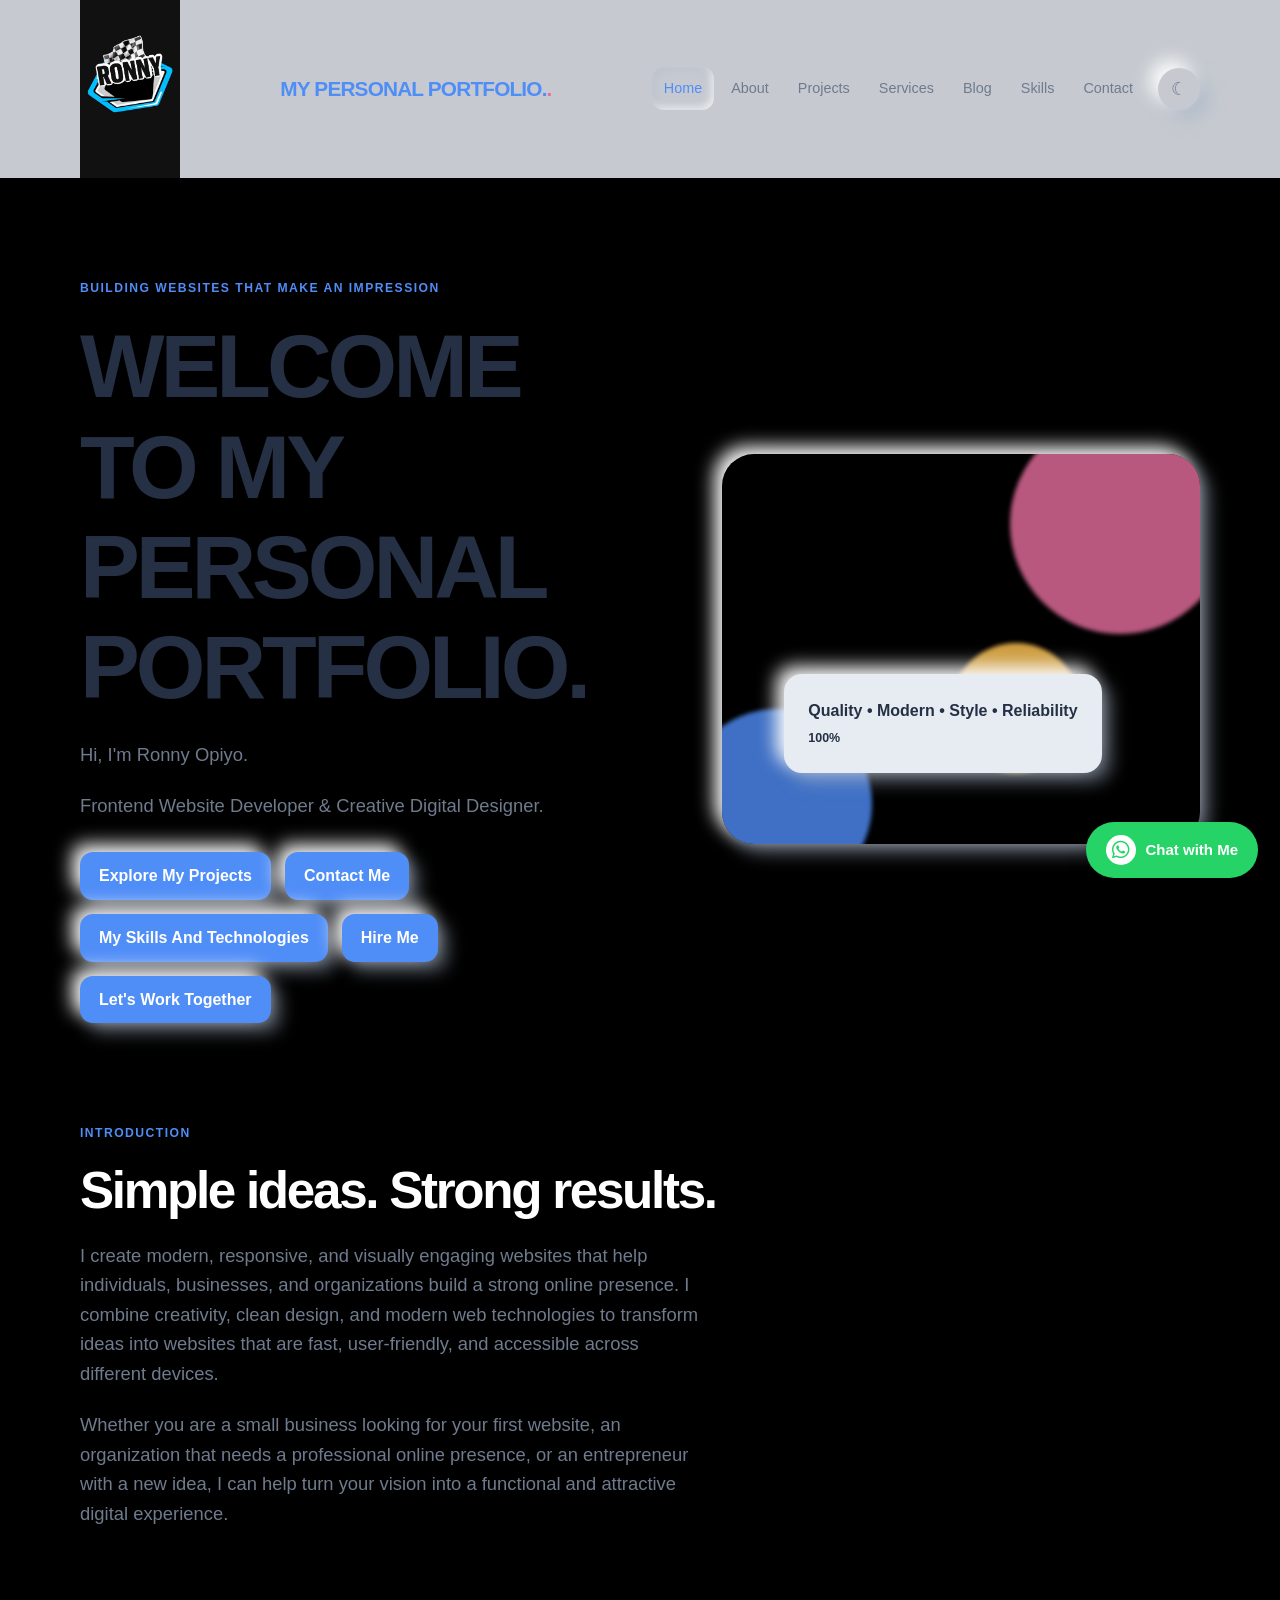
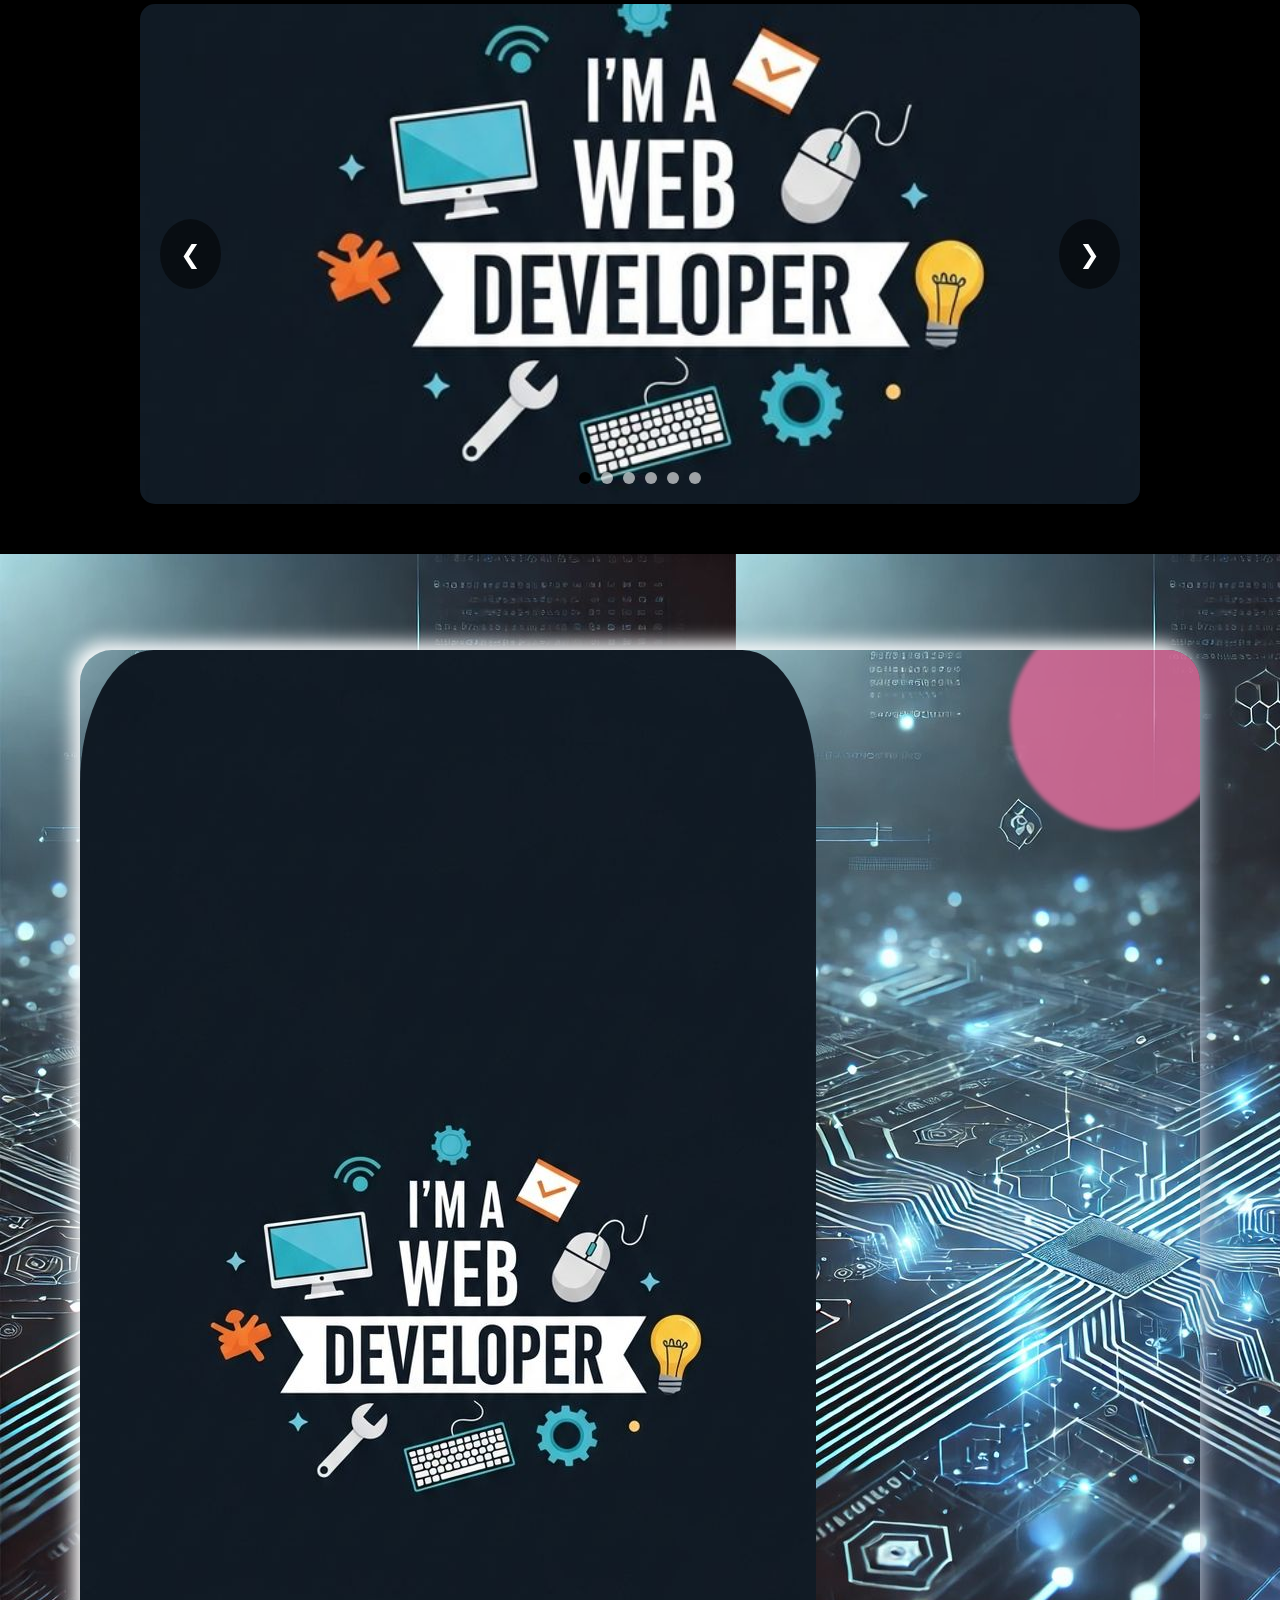
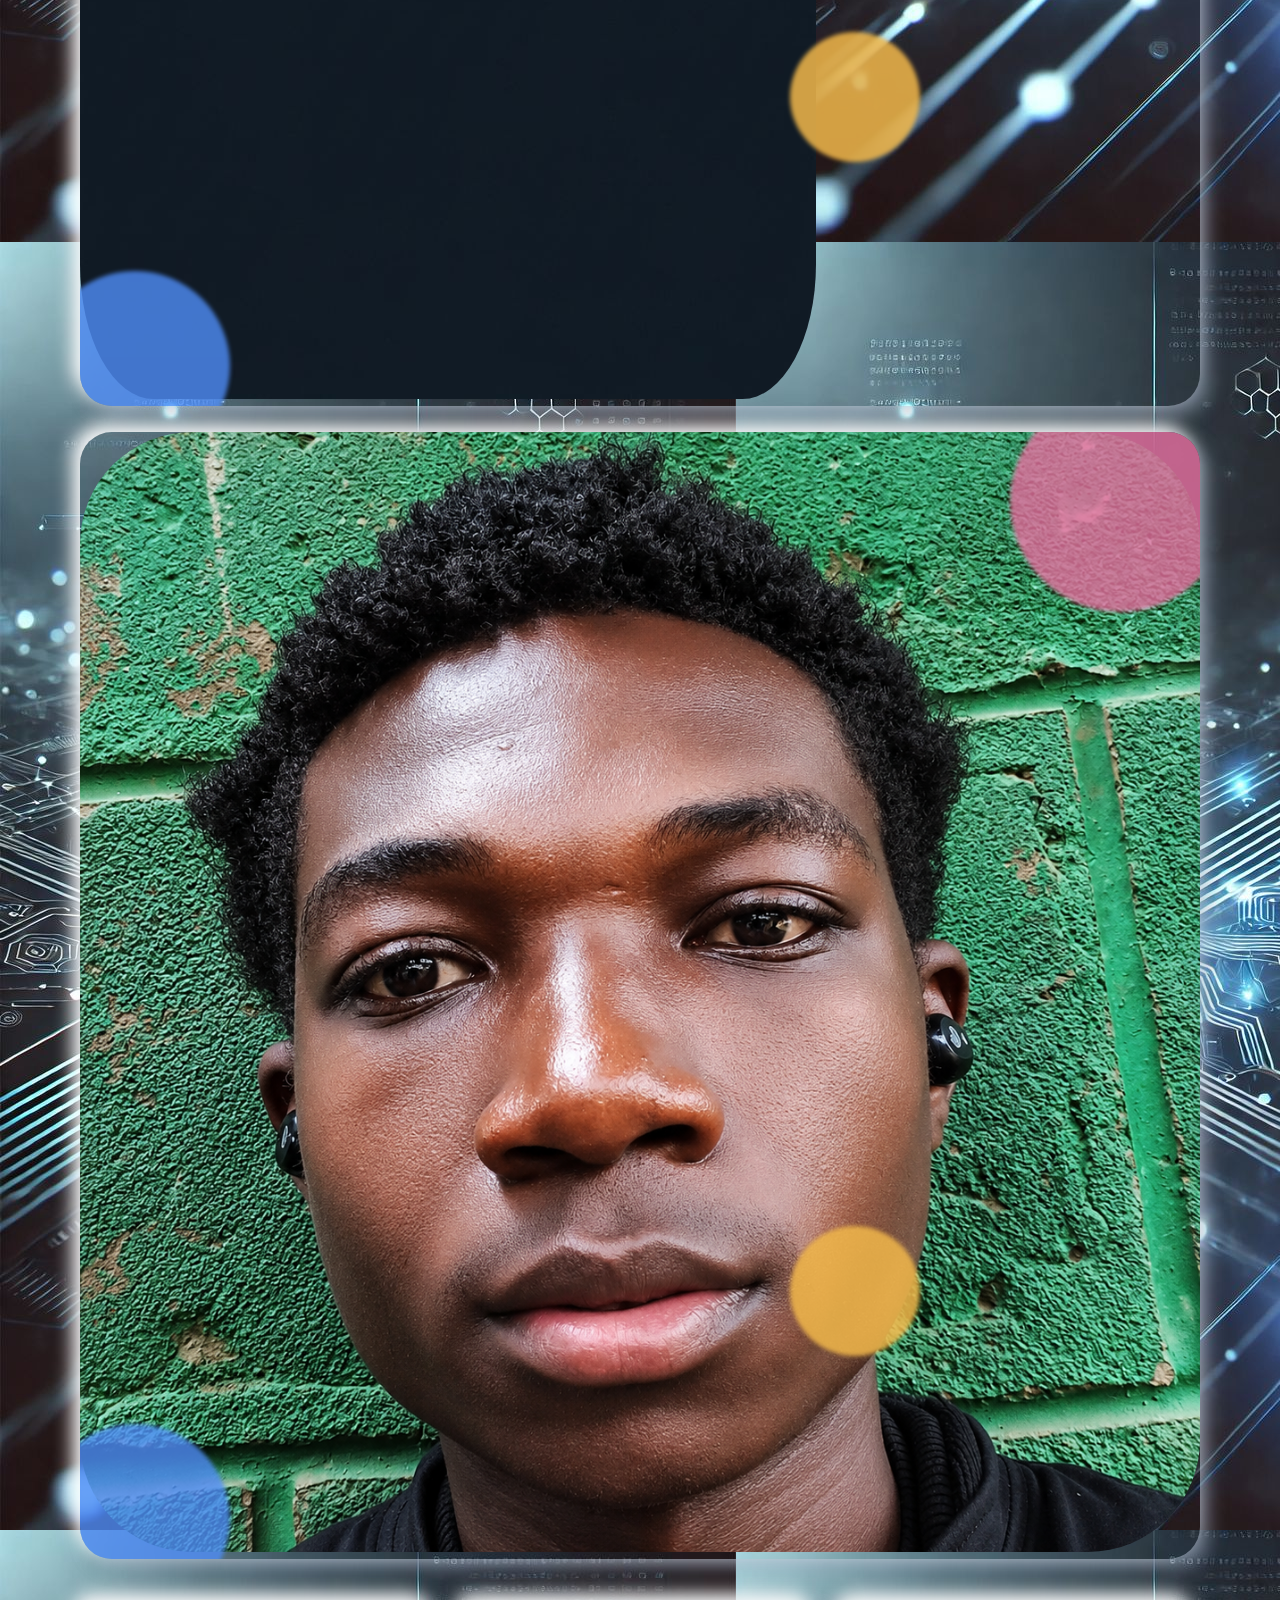
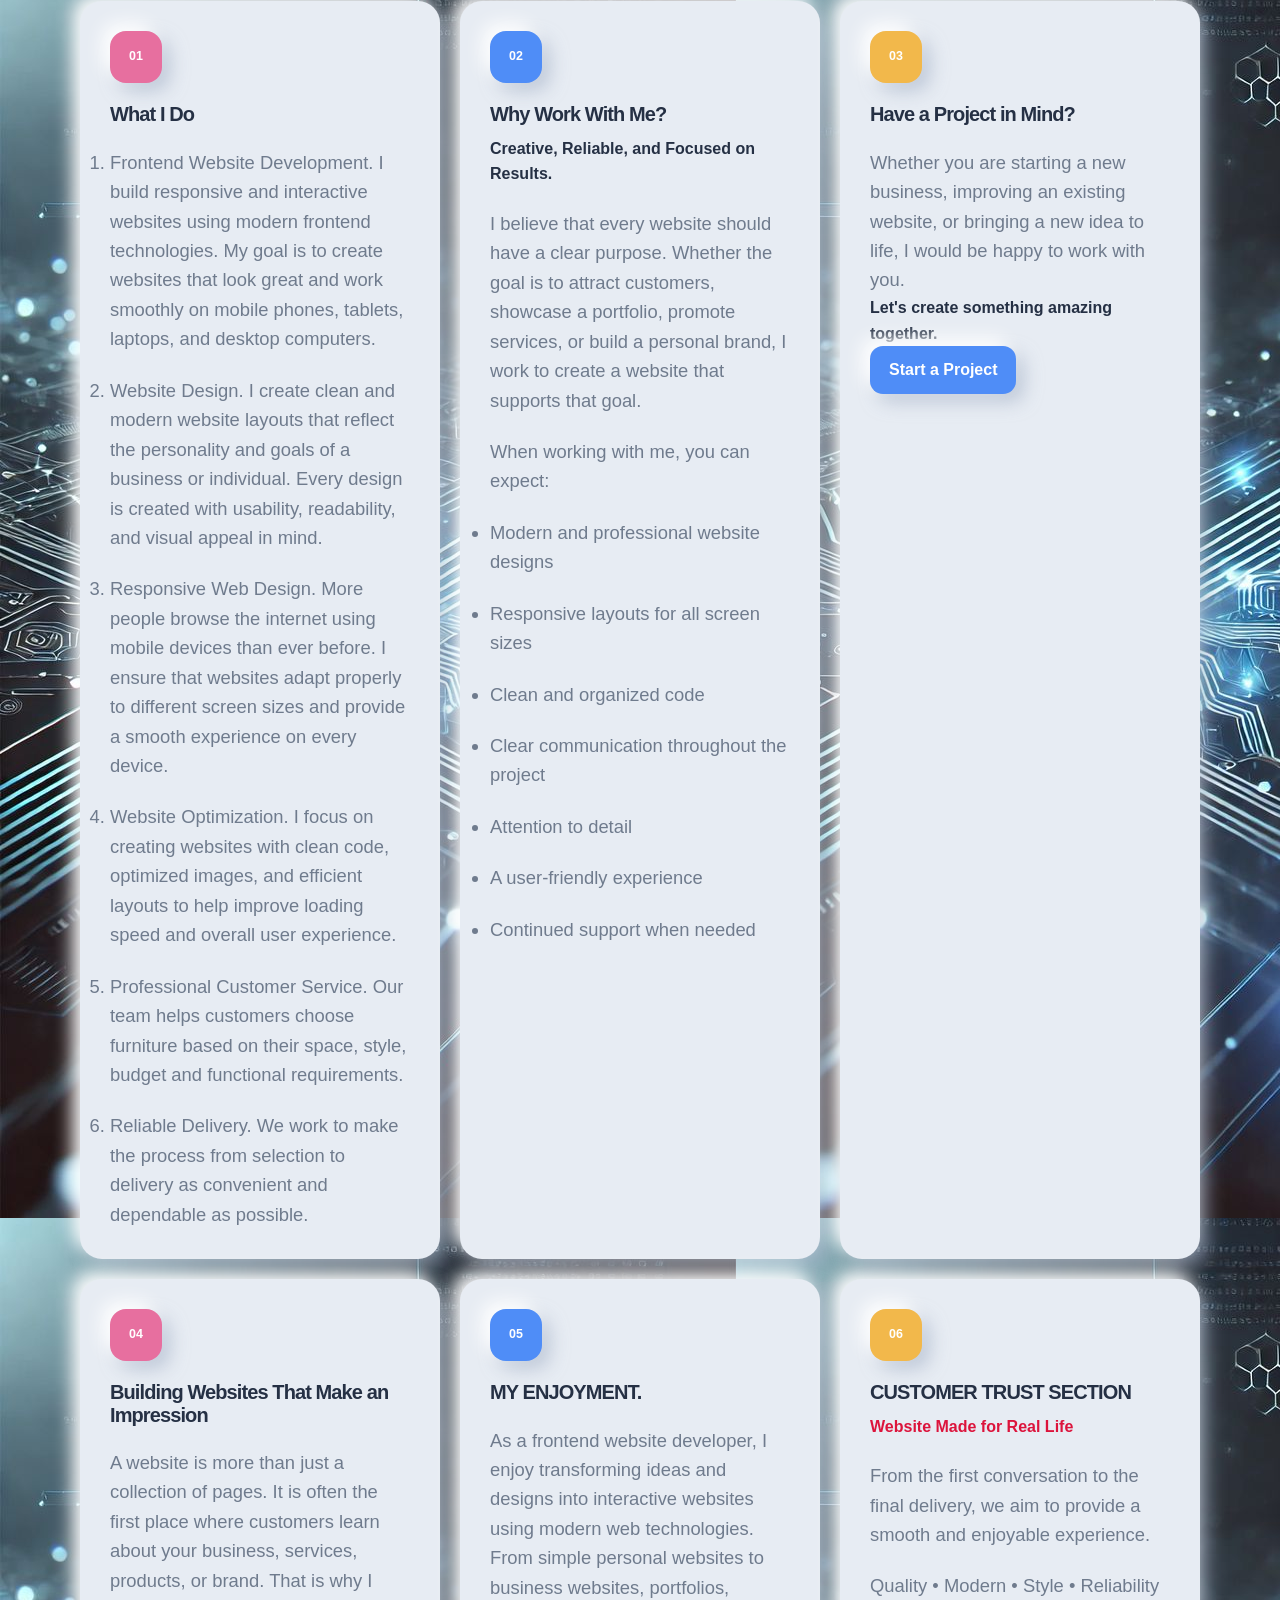
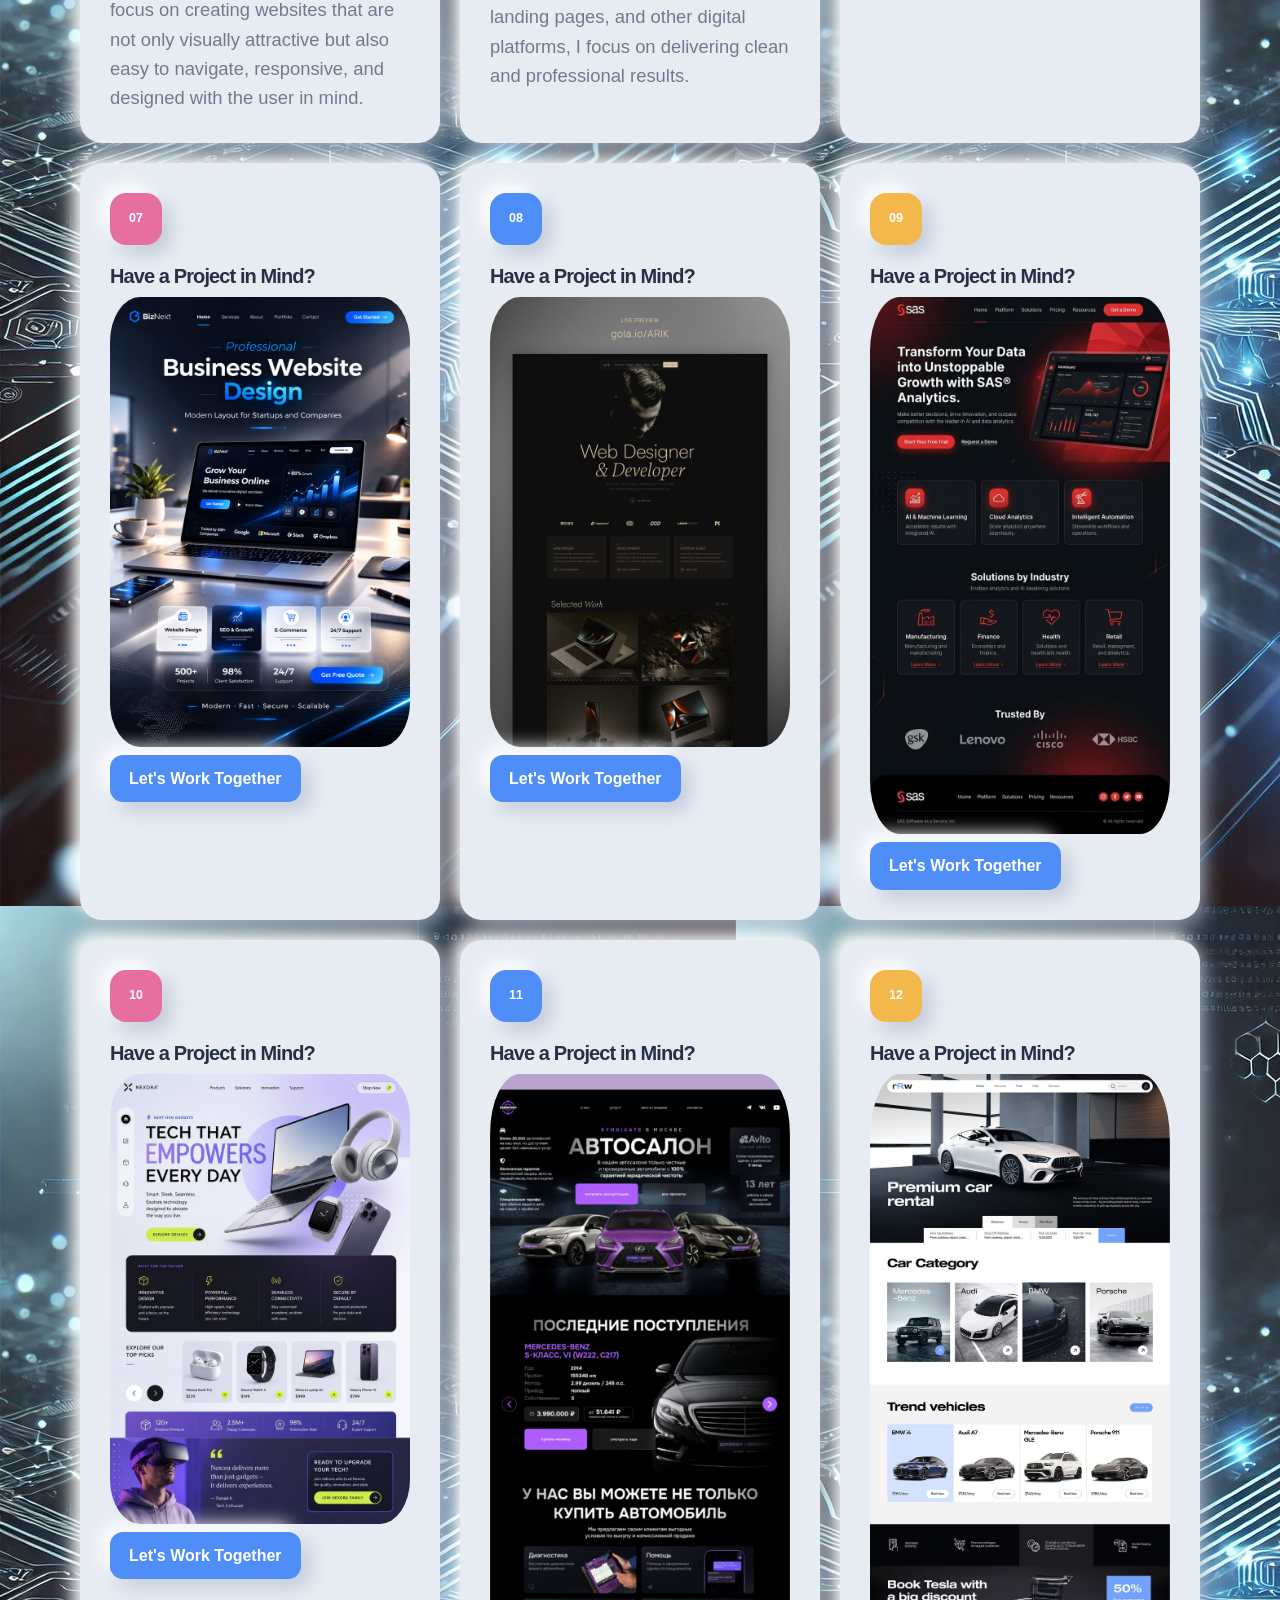
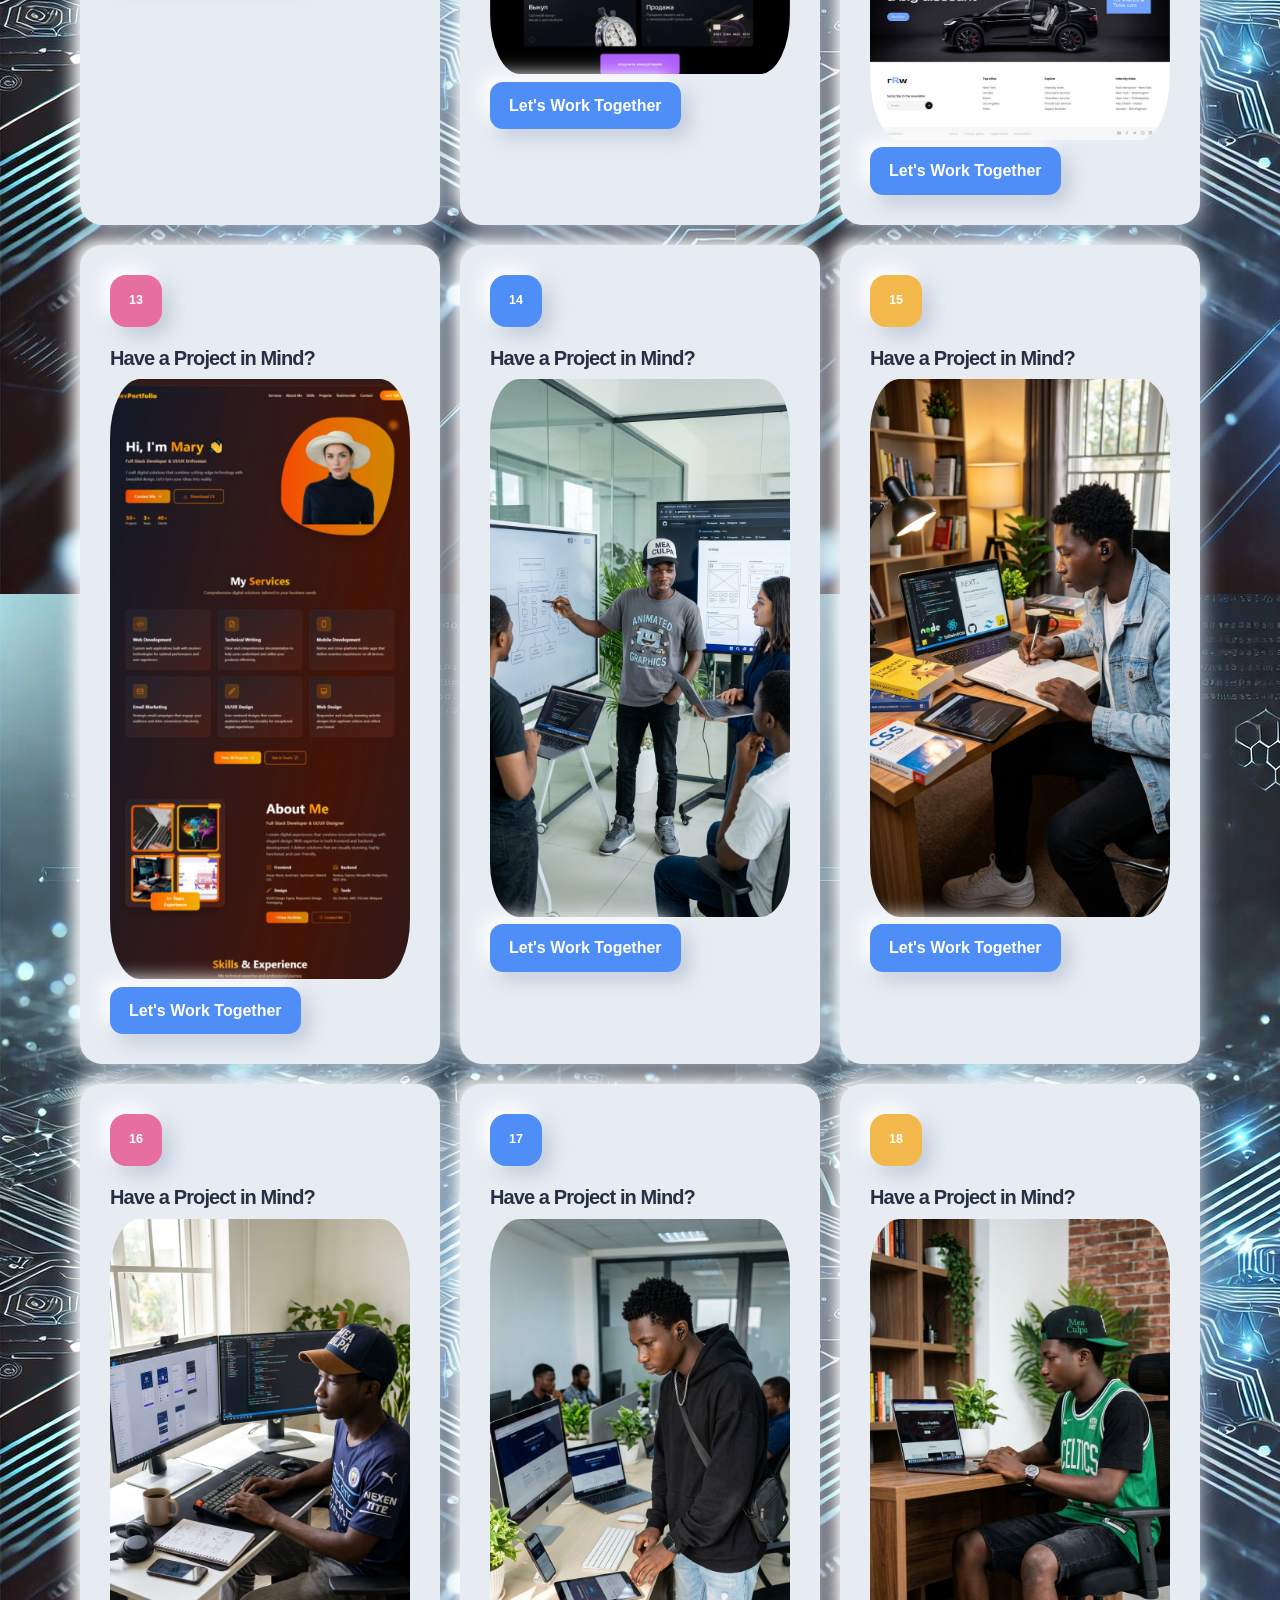
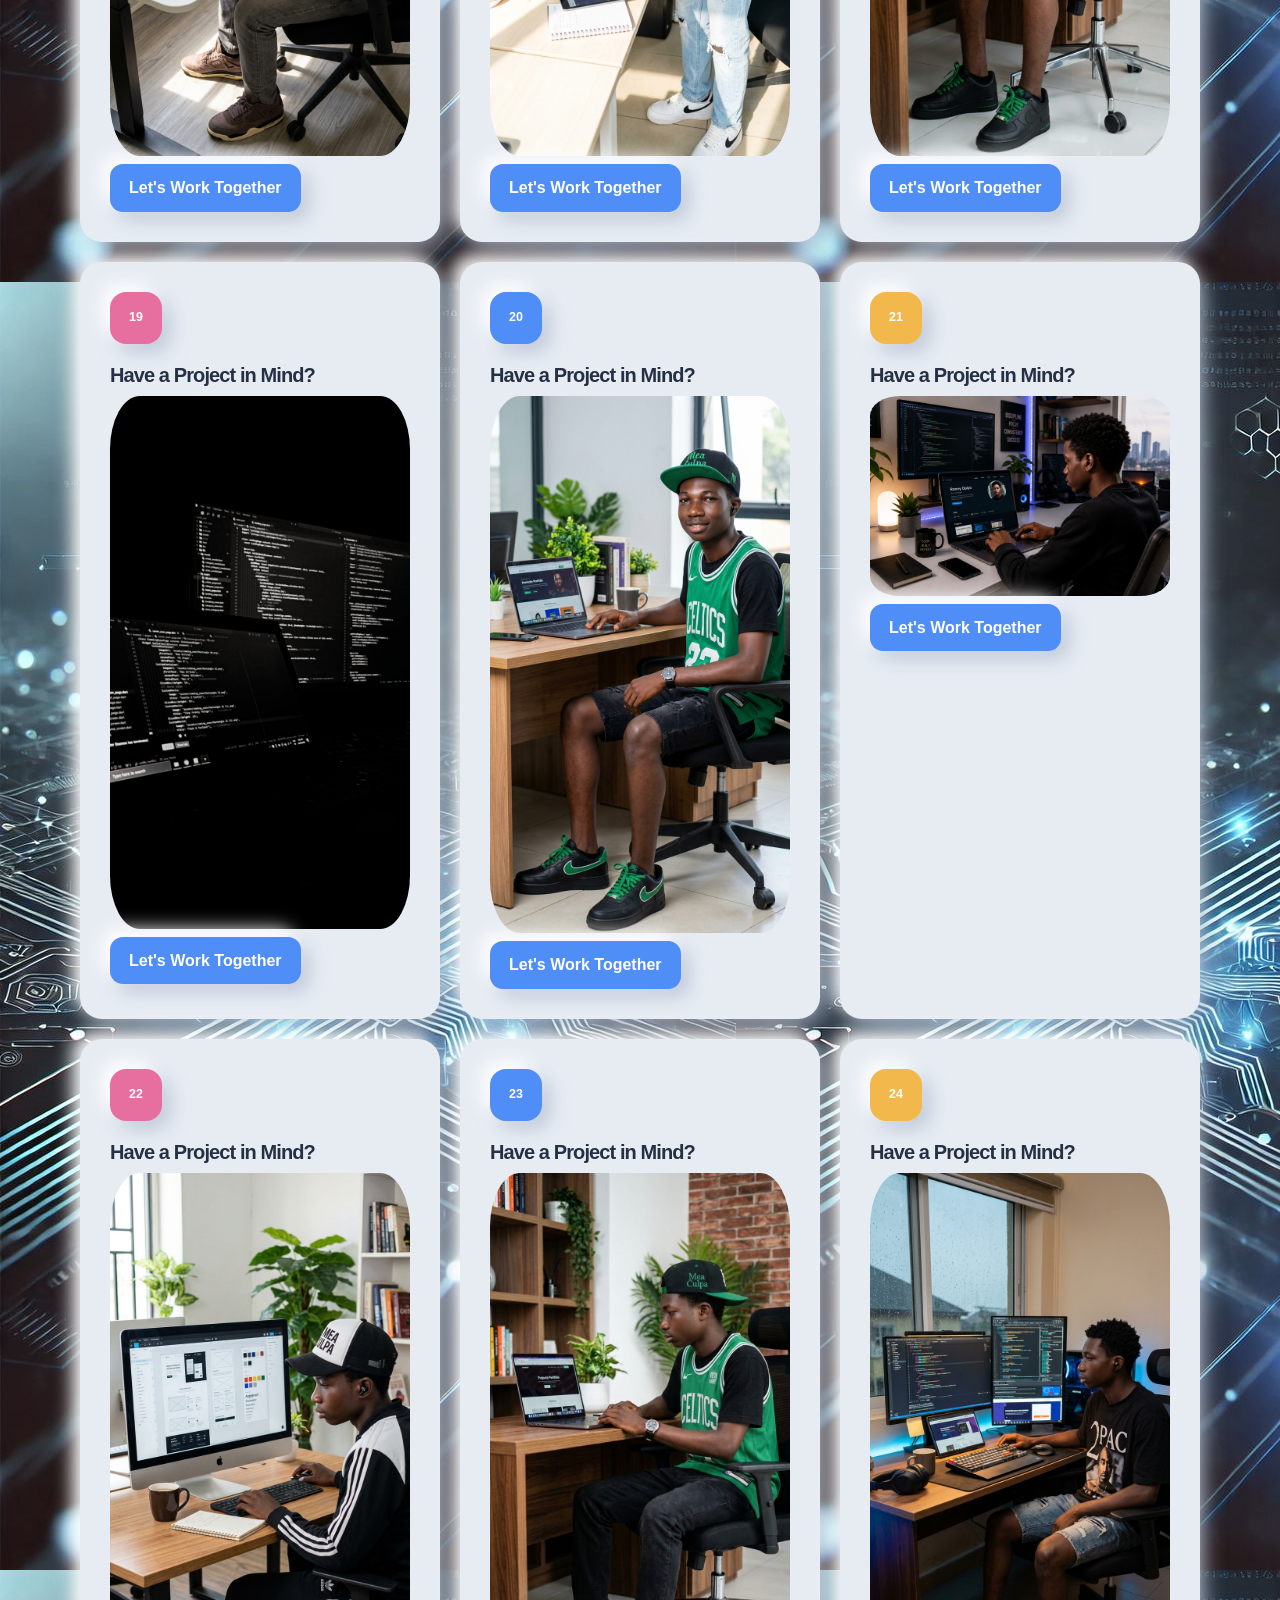
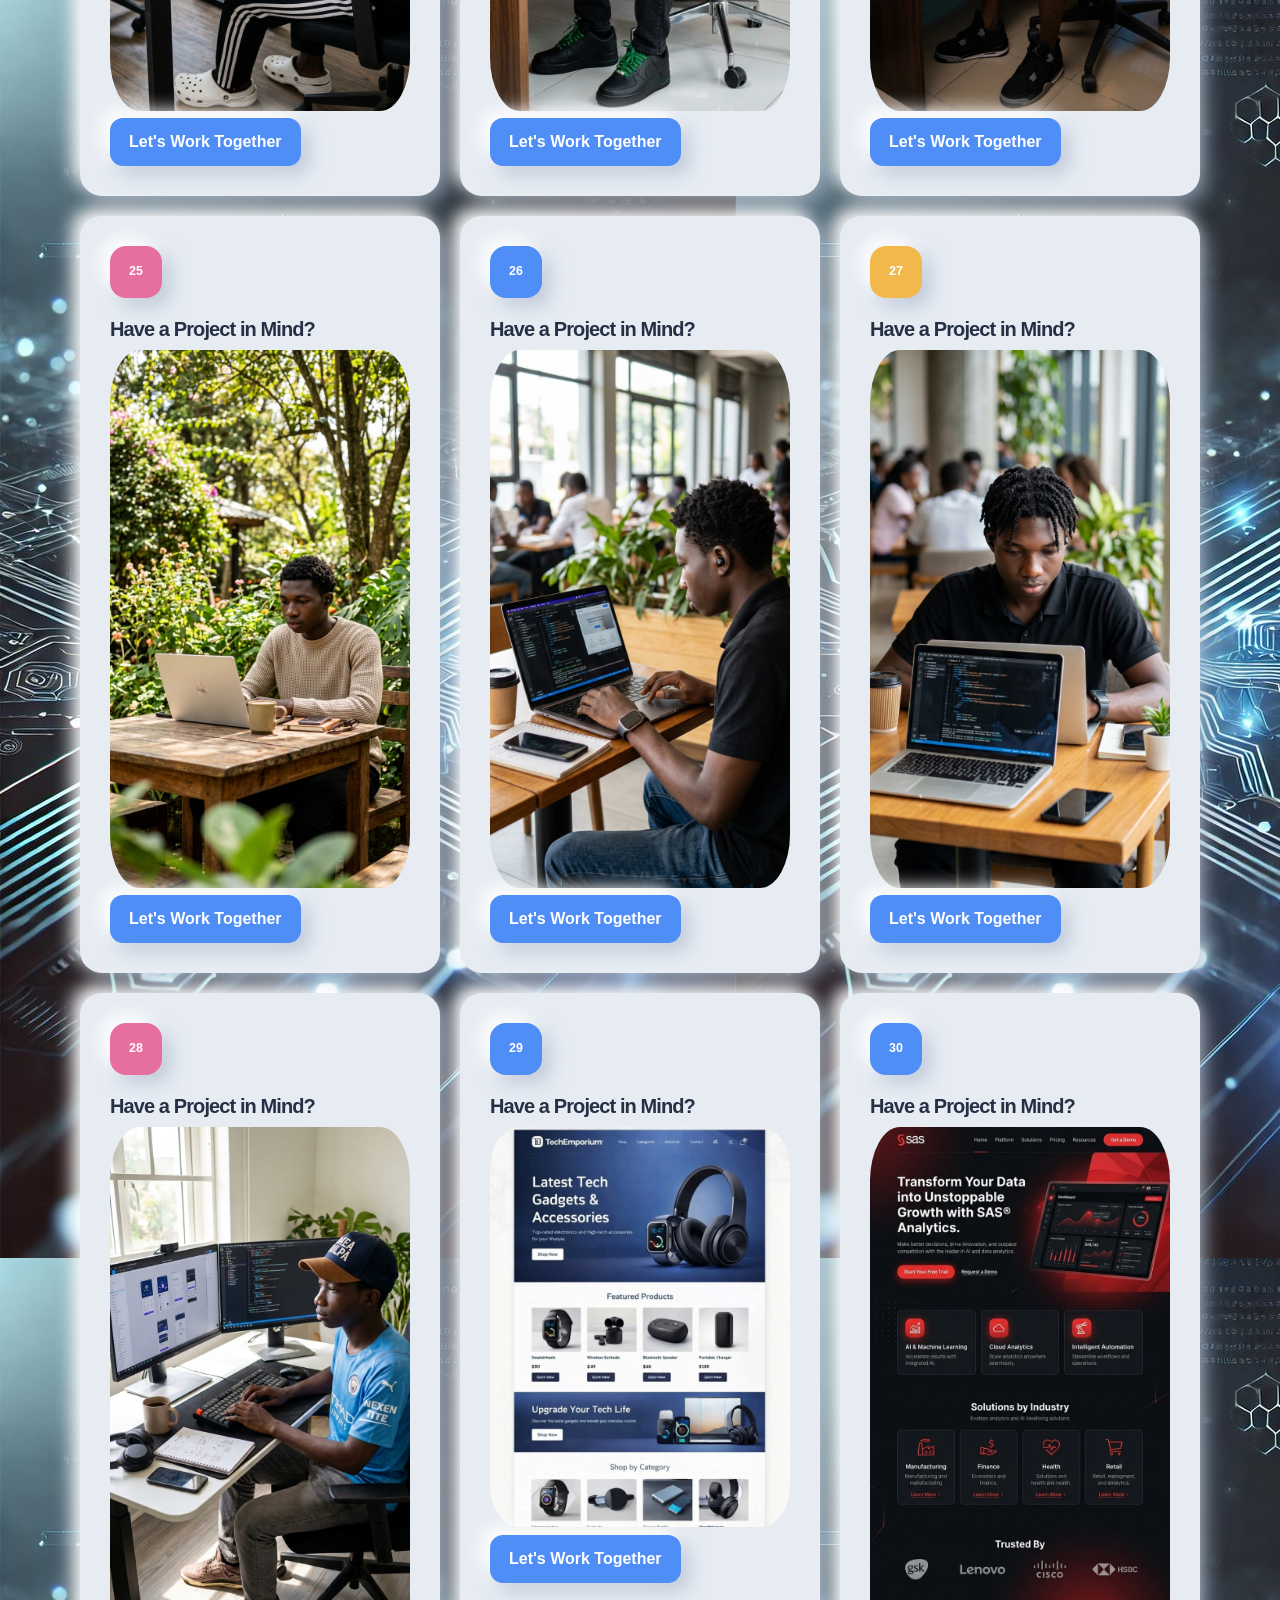
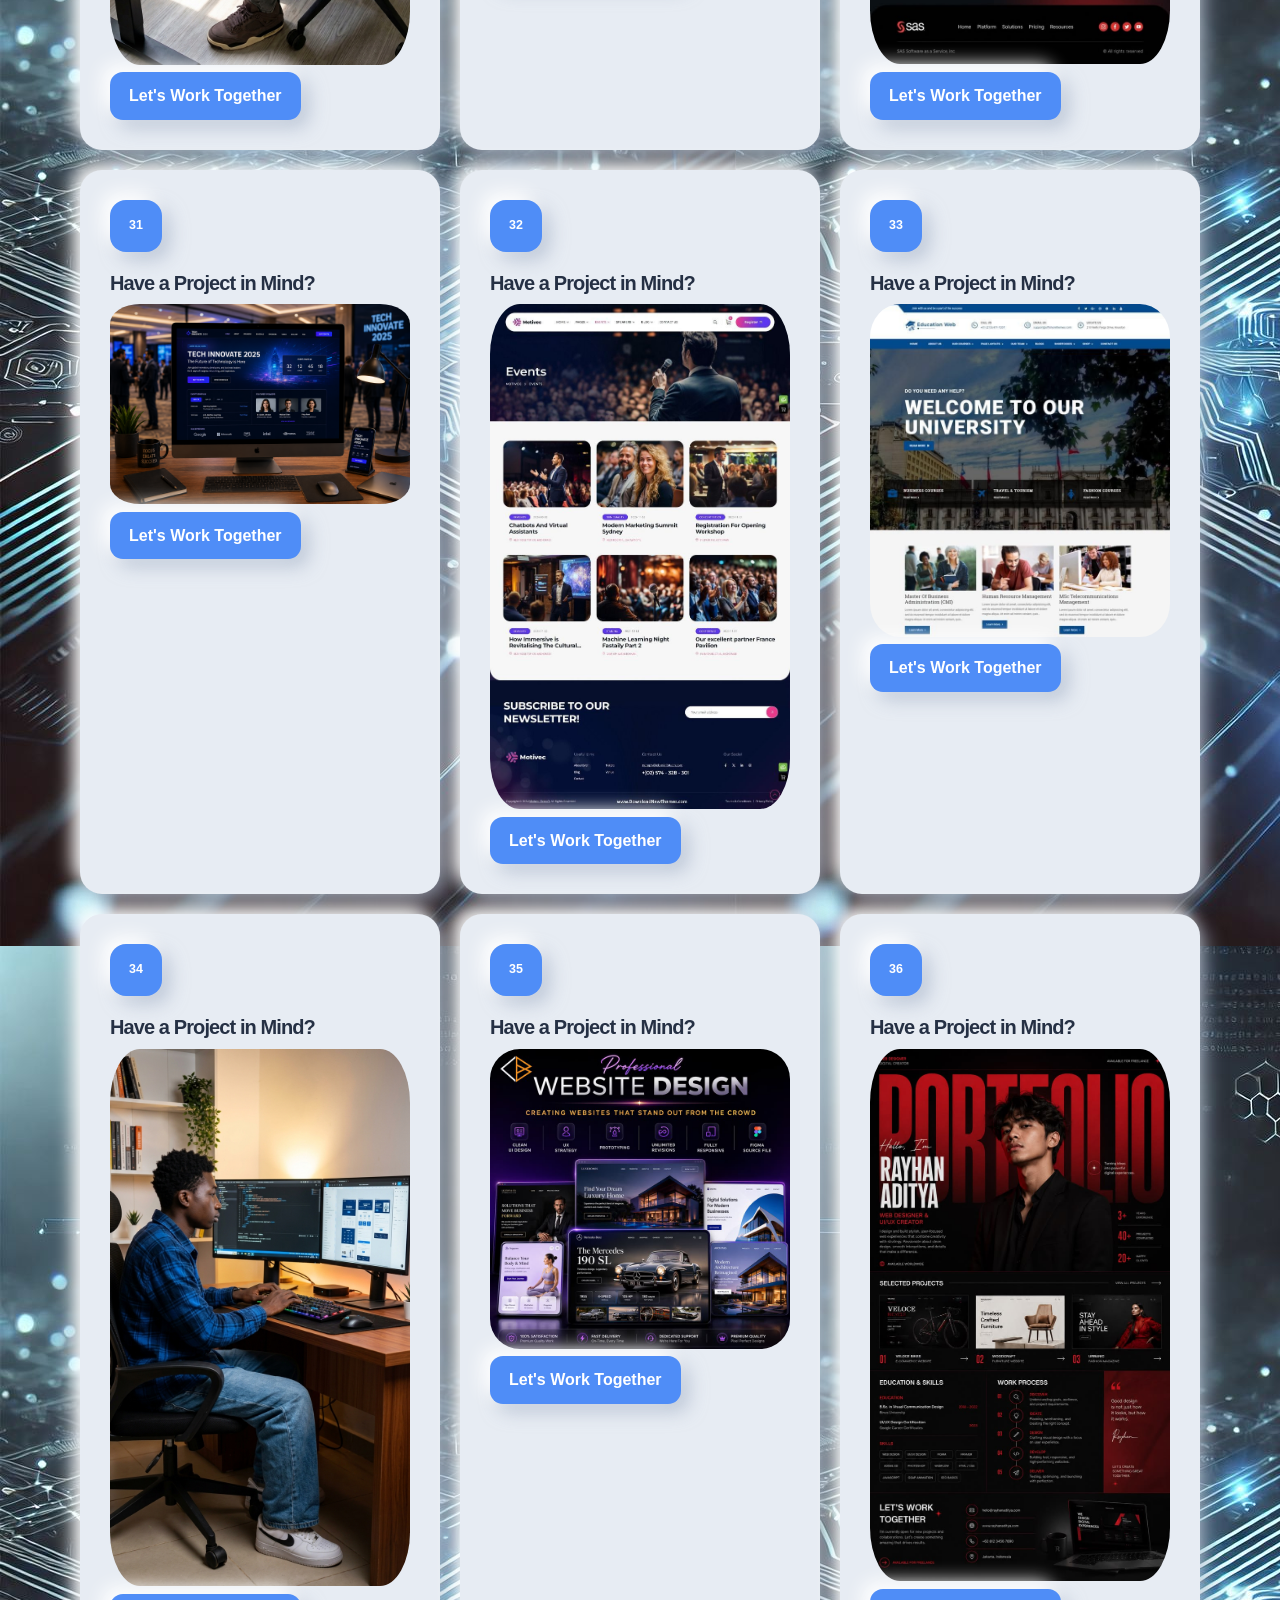
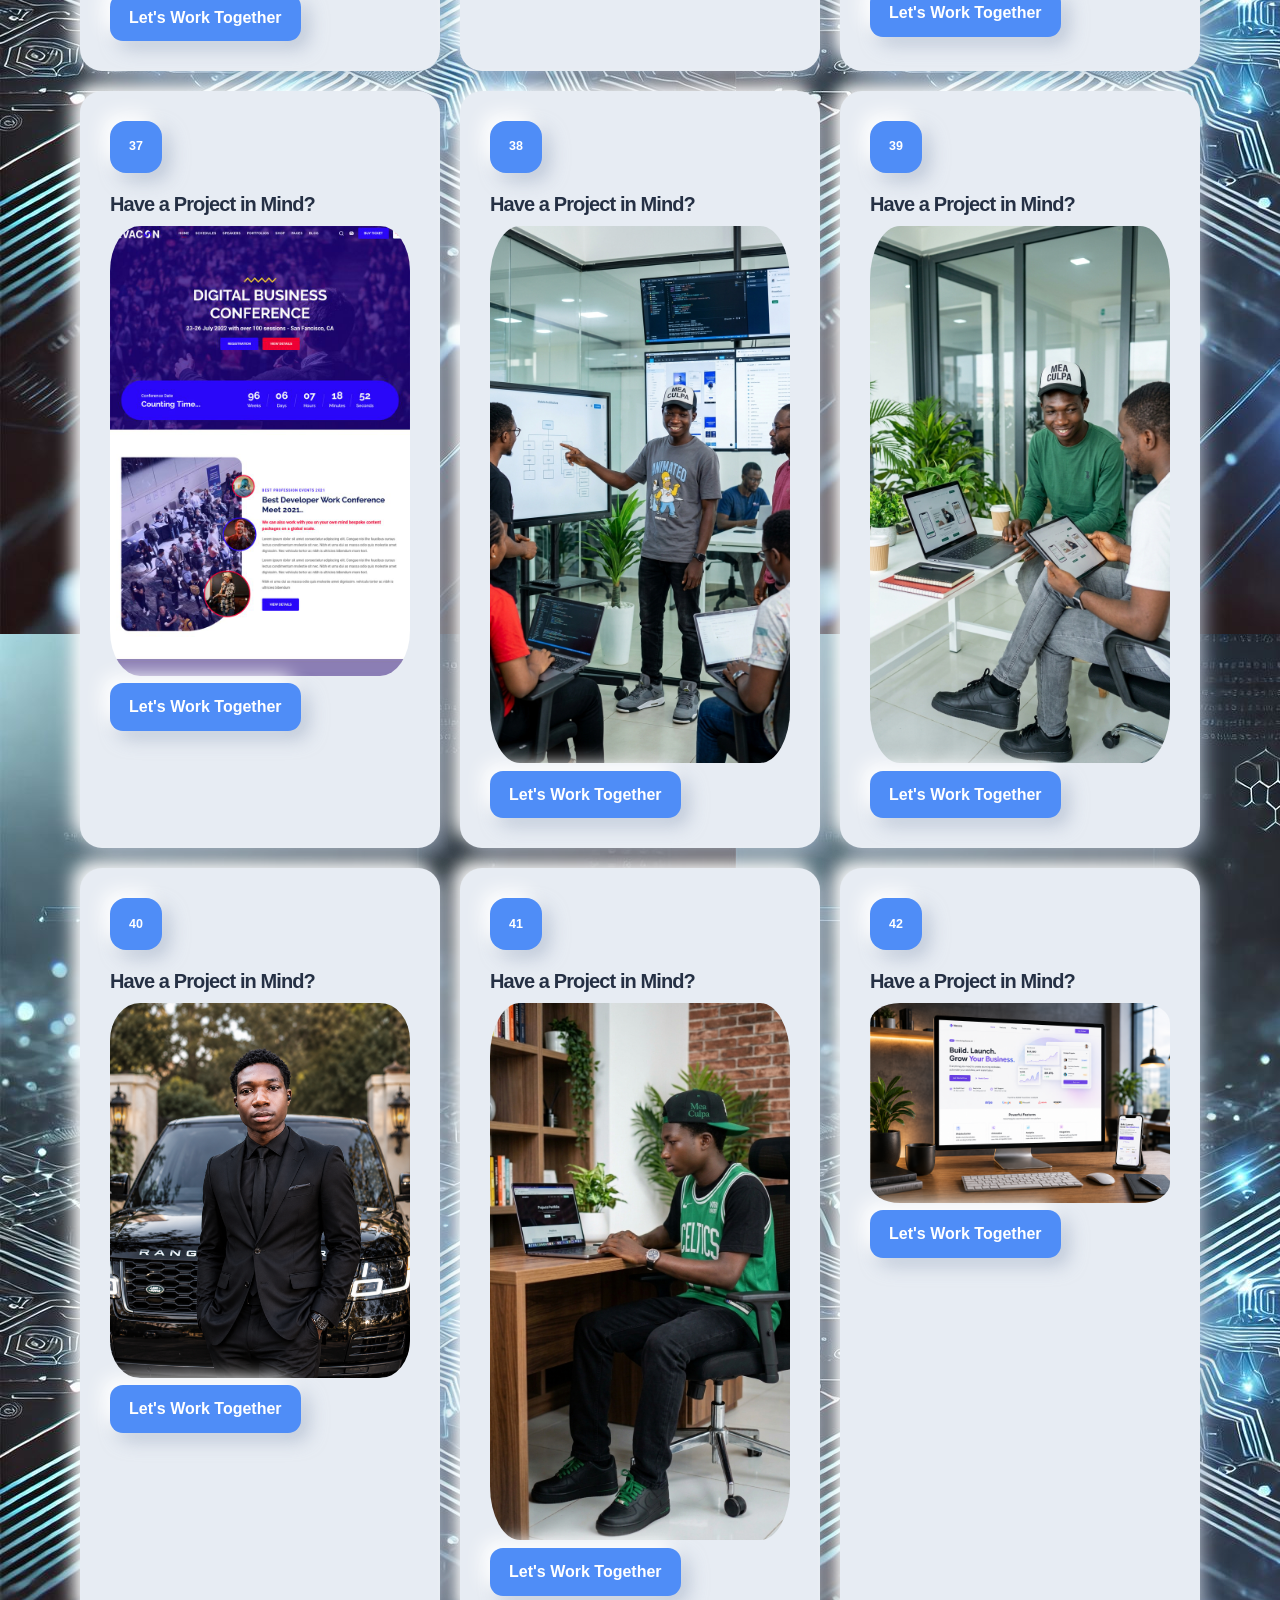
<file: index.html>
<!DOCTYPE html>
<html lang="en">
<head>
  <meta charset="UTF-8">
  <meta name="viewport" content="width=device-width, initial-scale=1">
  <meta name="description" content="A colorful neumorphic business website.">
  <title>Home | MY PERSONAL PORTFOLIO.</title>
  <link rel="stylesheet"
href="https://cdnjs.cloudflare.com/ajax/libs/font-awesome/6.6.0/css/all.min.css">
  <link rel="stylesheet" href="style.css">
  <link rel="stylesheet"
href="https://cdnjs.cloudflare.com/ajax/libs/font-awesome/6.5.2/css/all.min.css">
 <link
    rel="stylesheet"
    href="https://cdnjs.cloudflare.com/ajax/libs/font-awesome/6.5.2/css/all.min.css"
>
<script src="script.js" defer></script>
</head>
<body data-page="home">
  <div id="site-header"></div>

  <main>
    <section class="hero section">
      <div class="container hero-grid">
        <div class="hero-content reveal">
          <span class="eyebrow">Building Websites That Make an Impression</span>
          <h1>WELCOME TO MY PERSONAL PORTFOLIO.</h1>
          <p class="lead">
            Hi, I'm Ronny Opiyo.
          </p>
<p class="lead">Frontend Website Developer & Creative Digital Designer.</p>
          <div class="button-group">
            <a class="button button-primary" href="projects.html" style="color:white;font-size:1rem;font-weight:bold;">Explore My Projects</a>
            <a class="button button-primary" href="contact.html" style="color:white;font-size:1rem;font-weight:bold;">Contact Me</a>
          <a class="button button-primary" href="careers.html" style="color:white;font-size:1rem;font-weight:bold;">My Skills And Technologies</a>
       <a class="button button-primary" href="contact.html" style="color:white;font-size:1rem;font-weight:bold;">Hire Me</a>
        <a class="button button-primary" href="contact.html" style="color:white;font-size:1rem;font-weight:bold;">Let's Work Together</a>
      </div>
        </div>

        <div class="hero-art reveal" aria-hidden="true">
          <div class="color-orb orb-pink"></div>
          <div class="color-orb orb-blue"></div>
          <div class="color-orb orb-yellow"></div>
          <div class="floating-panel">
            
            <strong>Quality • Modern • Style • Reliability</strong>
          <span>100%</span>
        </div>
        </div>
      </div>
    </section>
<div class="container">
        <div class="section-heading reveal">
          <span class="eyebrow">Introduction</span>
          <h2 style="color:white;">Simple ideas. Strong results.</h2>
        </div>
<p class="lead">I create modern, responsive, and visually engaging websites that help individuals, businesses, and organizations build a strong online presence. I combine creativity, clean design, and modern web technologies to transform ideas into websites that are fast, user-friendly, and accessible across different devices.</p>
        <p class="lead">Whether you are a small business looking for your first website, an organization that needs a professional online presence, or an entrepreneur with a new idea, I can help turn your vision into a functional and attractive digital experience.</p>
    </div>
        <br>
  <section class="slider" >

        <!-- Images -->
        <div class="slides" style="background-image: url('images/g.jpg');">

            <img src="images/high.jpg" class="slide active" alt="Image 1">

            <img src="images/biz.jpg" class="slide" alt="Image 2">

            <img src="images/webb.jpg" class="slide" alt="Image 3">

            <img src="images/rental.jpg" class="slide" alt="Image 4">

       <img src="images/portfolio.jpg" class="slide" alt="Image 5">
       
       <img src="images/programming.jpg" class="slide" alt="Image 6">
          </div>


        <!-- Previous Button -->
        <button class="prev" onclick="changeSlide(-1)">
            &#10094;
        </button>


        <!-- Next Button -->
        <button class="next" onclick="changeSlide(1)">
            &#10095;
        </button>


        <!-- Dots -->
        <div class="dots">

            <span class="dot active-dot" onclick="currentSlide(1)"></span>

            <span class="dot" onclick="currentSlide(2)"></span>

            <span class="dot" onclick="currentSlide(3)"></span>

            <span class="dot" onclick="currentSlide(4)"></span>

        <span class="dot" onclick="currentSlide(5)"></span>

        <span class="dot" onclick="currentSlide(6)"></span>

          
      </div>

    </section>

        <section class="section section-soft" style="background-image: url('images/g.jpg');">
      <div class="container">
        <div class="section-heading reveal">
          
<div class="hero-art reveal" aria-hidden="true">
          <div class="color-orb orb-pink"></div>
          <div class="color-orb orb-blue"></div>
          <div class="color-orb orb-yellow"></div>
          
          <img src="images/high.jpg" style="border-radius:10%;object-fit:cover;" alt="logo" >
</div>
      <br>
<div class="hero-art reveal" aria-hidden="true">
          <div class="color-orb orb-pink"></div>
          <div class="color-orb orb-blue"></div>
          <div class="color-orb orb-yellow"></div>
          
          <img src="images/rooney.png" style="border-radius:10%;object-fit:cover;" alt="logo" >
</div>
    </div>
        <div class="card-grid">
          <article class="soft-card reveal" >
            <span class="card-icon icon-pink">01</span>
            <h3>What I Do</h3>
            <ol>
                <li class="lead">Frontend Website Development.
            I build responsive and interactive websites using modern frontend technologies. My goal is to create websites that look great and work smoothly on mobile phones, tablets, laptops, and desktop computers.</li>
            <li class="lead">Website Design.
            I create clean and modern website layouts that reflect the personality and goals of a business or individual. Every design is created with usability, readability, and visual appeal in mind.</li>
            <li class="lead">Responsive Web Design.
            More people browse the internet using mobile devices than ever before. I ensure that websites adapt properly to different screen sizes and provide a smooth experience on every device.</li>
            <li class="lead">Website Optimization.
            I focus on creating websites with clean code, optimized images, and efficient layouts to help improve loading speed and overall user experience.</li>
            <li class="lead">Professional Customer Service.
            Our team helps customers choose furniture based on their space, style, budget and functional requirements.</li>
            <li class="lead">Reliable Delivery.
            We work to make the process from selection to delivery as convenient and dependable as possible.</li>
             </ol>
          </article>

   

          <article class="soft-card reveal">
            <span class="card-icon icon-blue">02</span>
            <h3>Why Work With Me?</h3>
           <h4>Creative, Reliable, and Focused on Results.</h4>
            <p class="lead">I believe that every website should have a clear purpose. Whether the goal is to attract customers, showcase a portfolio, promote services, or build a personal brand, I work to create a website that supports that goal.</p>
            <p class="lead">When working with me, you can expect:</p>
            <ul>
                <li class="lead">Modern and professional website designs</li>
            <li class="lead">Responsive layouts for all screen sizes</li>
            <li class="lead">Clean and organized code</li>
            <li class="lead">Clear communication throughout the project</li>
         <li class="lead">Attention to detail</li>
            <li class="lead">A user-friendly experience</li>
            <li class="lead">Continued support when needed</li>
         
         
          </ul>
        </article>

          <article class="soft-card reveal">
            <span class="card-icon icon-yellow">03</span>
            <h3>Have a Project in Mind?</h3>
            <p class="lead">Whether you are starting a new business, improving an existing website, or bringing a new idea to life, I would be happy to work with you.</p>
         <h4>Let's create something amazing together.</h4>
          <a class="button button-primary" href="contact.html" style="color:white;font-size:1rem;font-weight:bold;">Start a Project</a>
        </article>
         <article class="soft-card reveal">
            <span class="card-icon icon-pink">04</span>
            <h3>Building Websites That Make an Impression</h3>
            
            <p class="lead">A website is more than just a collection of pages. It is often the first place where customers learn about your business, services, products, or brand. That is why I focus on creating websites that are not only visually attractive but also easy to navigate, responsive, and designed with the user in mind.</p>
         
        </article>

          <article class="soft-card reveal">
            <span class="card-icon icon-blue">05</span>
            <h3>MY ENJOYMENT.</h3>
            <p class="lead">As a frontend website developer, I enjoy transforming ideas and designs into interactive websites using modern web technologies. From simple personal websites to business websites, portfolios, landing pages, and other digital platforms, I focus on delivering clean and professional results.</p>
        </article>

          <article class="soft-card reveal">
            <span class="card-icon icon-yellow">06</span>
            <h3>CUSTOMER TRUST SECTION</h3>
        <h4 style="color:crimson;">Website Made for Real Life</h4>
            <p class="lead">From the first conversation to the final delivery, we aim to provide a smooth and enjoyable  experience.</p>
          <p class="lead">Quality • Modern • Style • Reliability</p>
        </article>
         <article class="soft-card reveal">
            <span class="card-icon icon-pink">07</span>
            <h3>Have a Project in Mind?</h3>
            <img src="images/biz.jpg" style="border-radius:10%;object-fit:cover;" alt="logo" >
          <a class="button button-primary" href="contact.html" style="color:white;font-size:1rem;font-weight:bold;">Let's Work Together</a>
        </article>

          <article class="soft-card reveal">
            <span class="card-icon icon-blue">08</span>
            <h3>Have a Project in Mind?</h3>
            <img src="images/webb.jpg" style="border-radius:10%;object-fit:cover;" alt="logo" >
          <a class="button button-primary" href="contact.html" style="color:white;font-size:1rem;font-weight:bold;">Let's Work Together</a>
          </article>

          <article class="soft-card reveal">
            <span class="card-icon icon-yellow">09</span>
            <h3>Have a Project in Mind?</h3>
            <img src="images/trusted.jpg" style="border-radius:10%;object-fit:cover;" alt="logo" >
          <a class="button button-primary" href="contact.html" style="color:white;font-size:1rem;font-weight:bold;">Let's Work Together</a>
          </article>
         <article class="soft-card reveal">
            <span class="card-icon icon-pink">10</span>
            <h3>Have a Project in Mind?</h3>
            <img src="images/tech.jpg" style="border-radius:10%;object-fit:cover;" alt="logo" >
          <a class="button button-primary" href="contact.html" style="color:white;font-size:1rem;font-weight:bold;">Let's Work Together</a>
          </article>

          <article class="soft-card reveal">
            <span class="card-icon icon-blue">11</span>
            <h3>Have a Project in Mind?</h3>
            <img src="images/show.jpg" style="border-radius:10%;object-fit:cover;" alt="logo" >
          <a class="button button-primary" href="contact.html" style="color:white;font-size:1rem;font-weight:bold;">Let's Work Together</a>
          </article>

          <article class="soft-card reveal">
            <span class="card-icon icon-yellow">12</span>
            <h3>Have a Project in Mind?</h3>
            <img src="images/rental.jpg" style="border-radius:10%;object-fit:cover;" alt="logo" >
          <a class="button button-primary" href="contact.html" style="color:white;font-size:1rem;font-weight:bold;">Let's Work Together</a>
          </article>
         <article class="soft-card reveal">
            <span class="card-icon icon-pink">13</span>
            <h3>Have a Project in Mind?</h3>
             <img src="images/portfolio.jpg" style="border-radius:10%;object-fit:cover;" alt="logo" >
          <a class="button button-primary" href="contact.html" style="color:white;font-size:1rem;font-weight:bold;">Let's Work Together</a>
          </article>

          <article class="soft-card reveal">
            <span class="card-icon icon-blue">14</span>
            <h3>Have a Project in Mind?</h3>
           <img src="images/animated.jpg" style="border-radius:10%;object-fit:cover;" alt="logo" >
          <a class="button button-primary" href="contact.html" style="color:white;font-size:1rem;font-weight:bold;">Let's Work Together</a>
          </article>

          <article class="soft-card reveal">
            <span class="card-icon icon-yellow">15</span>
            <h3>Have a Project in Mind?</h3>
             <img src="images/african.jpg" style="border-radius:10%;object-fit:cover;" alt="logo" >
          <a class="button button-primary" href="contact.html" style="color:white;font-size:1rem;font-weight:bold;">Let's Work Together</a>
          </article>
         <article class="soft-card reveal">
            <span class="card-icon icon-pink">16</span>
            <h3>Have a Project in Mind?</h3>
           <img src="images/brown.jpg" style="border-radius:10%;object-fit:cover;" alt="logo" >
          <a class="button button-primary" href="contact.html" style="color:white;font-size:1rem;font-weight:bold;">Let's Work Together</a>
          </article>

          <article class="soft-card reveal">
            <span class="card-icon icon-blue">17</span>
            <h3>Have a Project in Mind?</h3>
            <img src="images/web.jpg" style="border-radius:10%;object-fit:cover;" alt="logo" >
          <a class="button button-primary" href="contact.html" style="color:white;font-size:1rem;font-weight:bold;">Let's Work Together</a>
          </article>

          <article class="soft-card reveal">
            <span class="card-icon icon-yellow">18</span>
            <h3>Have a Project in Mind?</h3>
            <img src="images/short.jpg" style="border-radius:10%;object-fit:cover;" alt="logo" >
          <a class="button button-primary" href="contact.html" style="color:white;font-size:1rem;font-weight:bold;">Let's Work Together</a>
          </article>
        <article class="soft-card reveal">
            <span class="card-icon icon-pink">19</span>
            <h3>Have a Project in Mind?</h3>
            <img src="images/programming.jpg" style="border-radius:10%;object-fit:cover;" alt="logo" >
          <a class="button button-primary" href="contact.html" style="color:white;font-size:1rem;font-weight:bold;">Let's Work Together</a>
          </article>

          <article class="soft-card reveal">
            <span class="card-icon icon-blue">20</span>
            <h3>Have a Project in Mind?</h3>
            <img src="images/nike.jpg" style="border-radius:10%;object-fit:cover;" alt="logo" >
          <a class="button button-primary" href="contact.html" style="color:white;font-size:1rem;font-weight:bold;">Let's Work Together</a>
          </article>

          <article class="soft-card reveal">
            <span class="card-icon icon-yellow">21</span>
            <h3>Have a Project in Mind?</h3>
            <img src="images/me.png" style="border-radius:10%;object-fit:cover;" alt="logo" >
          <a class="button button-primary" href="contact.html" style="color:white;font-size:1rem;font-weight:bold;">Let's Work Together</a>
          </article>
        <article class="soft-card reveal">
            <span class="card-icon icon-pink">22</span>
            <h3>Have a Project in Mind?</h3>
            <img src="images/mee.jpg" style="border-radius:10%;object-fit:cover;" alt="logo" >
          <a class="button button-primary" href="contact.html" style="color:white;font-size:1rem;font-weight:bold;">Let's Work Together</a>
          </article>

          <article class="soft-card reveal">
            <span class="card-icon icon-blue">23</span>
            <h3>Have a Project in Mind?</h3>
           <img src="images/meee.jpg" style="border-radius:10%;object-fit:cover;" alt="logo" >
          <a class="button button-primary" href="contact.html" style="color:white;font-size:1rem;font-weight:bold;">Let's Work Together</a>
          </article>

          <article class="soft-card reveal">
            <span class="card-icon icon-yellow">24</span>
            <h3>Have a Project in Mind?</h3>
             <img src="images/meeee.jpg" style="border-radius:10%;object-fit:cover;" alt="logo" >
          <a class="button button-primary" href="contact.html" style="color:white;font-size:1rem;font-weight:bold;">Let's Work Together</a>
          </article>
         <article class="soft-card reveal">
            <span class="card-icon icon-pink">25</span>
            <h3>Have a Project in Mind?</h3>
           <img src="images/meeeee.jpg" style="border-radius:10%;object-fit:cover;" alt="logo" >
          <a class="button button-primary" href="contact.html" style="color:white;font-size:1rem;font-weight:bold;">Let's Work Together</a>
          </article>

          <article class="soft-card reveal">
            <span class="card-icon icon-blue">26</span>
            <h3>Have a Project in Mind?</h3>
            <img src="images/meeeeee.jpg" style="border-radius:10%;object-fit:cover;" alt="logo" >
          <a class="button button-primary" href="contact.html" style="color:white;font-size:1rem;font-weight:bold;">Let's Work Together</a>
          </article>

          <article class="soft-card reveal">
            <span class="card-icon icon-yellow">27</span>
            <h3>Have a Project in Mind?</h3>
             <img src="images/meeeeeee.jpg" style="border-radius:10%;object-fit:cover;" alt="logo" >
          <a class="button button-primary" href="contact.html" style="color:white;font-size:1rem;font-weight:bold;">Let's Work Together</a>
          </article>
         <article class="soft-card reveal">
            <span class="card-icon icon-pink">28</span>
            <h3>Have a Project in Mind?</h3>
            <img src="images/mancity.jpg" style="border-radius:10%;object-fit:cover;" alt="logo" >
          <a class="button button-primary" href="contact.html" style="color:white;font-size:1rem;font-weight:bold;">Let's Work Together</a>
          </article>

          <article class="soft-card reveal">
            <span class="card-icon icon-blue">29</span>
            <h3>Have a Project in Mind?</h3>
            <img src="images/life.jpg" style="border-radius:10%;object-fit:cover;" alt="logo" >
          <a class="button button-primary" href="contact.html" style="color:white;font-size:1rem;font-weight:bold;">Let's Work Together</a>
          </article>
<article class="soft-card reveal">
            <span class="card-icon icon-blue">30</span>
            <h3>Have a Project in Mind?</h3>
            <img src="images/lenovo.jpg" style="border-radius:10%;object-fit:cover;" alt="logo" >
          <a class="button button-primary" href="contact.html" style="color:white;font-size:1rem;font-weight:bold;">Let's Work Together</a>
          </article>
          <article class="soft-card reveal">
            <span class="card-icon icon-blue">31</span>
            <h3>Have a Project in Mind?</h3>
            <img src="images/inn.png" style="border-radius:10%;object-fit:cover;" alt="logo" >
          <a class="button button-primary" href="contact.html" style="color:white;font-size:1rem;font-weight:bold;">Let's Work Together</a>
          </article>
<article class="soft-card reveal">
            <span class="card-icon icon-blue">32</span>
            <h3>Have a Project in Mind?</h3>
            <img src="images/events.jpg" style="border-radius:10%;object-fit:cover;" alt="logo" >
          <a class="button button-primary" href="contact.html" style="color:white;font-size:1rem;font-weight:bold;">Let's Work Together</a>
          </article>
          <article class="soft-card reveal">
            <span class="card-icon icon-blue">33</span>
            <h3>Have a Project in Mind?</h3>
            <img src="images/education.jpg" style="border-radius:10%;object-fit:cover;" alt="logo" >
          <a class="button button-primary" href="contact.html" style="color:white;font-size:1rem;font-weight:bold;">Let's Work Together</a>
          </article>
       <article class="soft-card reveal">
            <span class="card-icon icon-blue">34</span>
            <h3>Have a Project in Mind?</h3>
            <img src="images/dev.jpg" style="border-radius:10%;object-fit:cover;" alt="logo" >
          <a class="button button-primary" href="contact.html" style="color:white;font-size:1rem;font-weight:bold;">Let's Work Together</a>
          </article>
          <article class="soft-card reveal">
            <span class="card-icon icon-blue">35</span>
            <h3>Have a Project in Mind?</h3>
            <img src="images/desighn.jpg" style="border-radius:10%;object-fit:cover;" alt="logo" >
          <a class="button button-primary" href="contact.html" style="color:white;font-size:1rem;font-weight:bold;">Let's Work Together</a>
          </article>
       <article class="soft-card reveal">
            <span class="card-icon icon-blue">36</span>
            <h3>Have a Project in Mind?</h3>
            <img src="images/creative.jpg" style="border-radius:10%;object-fit:cover;" alt="logo" >
          <a class="button button-primary" href="contact.html" style="color:white;font-size:1rem;font-weight:bold;">Let's Work Together</a>
          </article>
          <article class="soft-card reveal">
            <span class="card-icon icon-blue">37</span>
            <h3>Have a Project in Mind?</h3>
            <img src="images/conference.jpg" style="border-radius:10%;object-fit:cover;" alt="logo" >
          <a class="button button-primary" href="contact.html" style="color:white;font-size:1rem;font-weight:bold;">Let's Work Together</a>
          </article>
       <article class="soft-card reveal">
            <span class="card-icon icon-blue">38</span>
            <h3>Have a Project in Mind?</h3>
            <img src="images/collaborators.jpg" style="border-radius:10%;object-fit:cover;" alt="logo" >
          <a class="button button-primary" href="contact.html" style="color:white;font-size:1rem;font-weight:bold;">Let's Work Together</a>
          </article>
          <article class="soft-card reveal">
            <span class="card-icon icon-blue">39</span>
            <h3>Have a Project in Mind?</h3>
            <img src="images/client.jpg" style="border-radius:10%;object-fit:cover;" alt="logo" >
          <a class="button button-primary" href="contact.html" style="color:white;font-size:1rem;font-weight:bold;">Let's Work Together</a>
          </article>
        <article class="soft-card reveal">
            <span class="card-icon icon-blue">40</span>
            <h3>Have a Project in Mind?</h3>
            <img src="images/car.png" style="border-radius:10%;object-fit:cover;" alt="logo" >
          <a class="button button-primary" href="contact.html" style="color:white;font-size:1rem;font-weight:bold;">Let's Work Together</a>
          </article>
          <article class="soft-card reveal">
            <span class="card-icon icon-blue">41</span>
            <h3>Have a Project in Mind?</h3>
            <img src="images/cap.jpg" style="border-radius:10%;object-fit:cover;" alt="logo" >
          <a class="button button-primary" href="contact.html" style="color:white;font-size:1rem;font-weight:bold;">Let's Work Together</a>
          </article>
       <article class="soft-card reveal">
            <span class="card-icon icon-blue">42</span>
            <h3>Have a Project in Mind?</h3>
            <img src="images/build.png" style="border-radius:10%;object-fit:cover;" alt="logo" >
          <a class="button button-primary" href="contact.html" style="color:white;font-size:1rem;font-weight:bold;">Let's Work Together</a>
          </article>
        </div>
      
    </section>
  <div class="hero-art reveal" aria-hidden="true" style="background-image: url('images/d.jpg');">
          <div class="color-orb orb-pink"></div>
          <div class="color-orb orb-blue"></div>
          <div class="color-orb orb-yellow"></div>
          
           <h2 style="font-size:1.5rem;font-weight:bold;color:crimson;">OUR ADDRESS</h2>
          <div class="hero-text reveal"></div>
        <div class="hero-text reveal"></div>
    <a class="nav-link active" href="index.html"><img src="images/logo.png" alt="Tembo Steels logo" style="width:100px;height:100px;"></a>
          <address class="lead">
      <p>P36F+2QX, Gusii Rd, Nakuru</p>
    <p>Gusii Road, Nakuru CBD, Kenya</p>
    <p>Along Maasai Avenue.</p>
  <p>P.O. Box 20100</p>
    <p>Nakuru, Kenya.</p>
  </address>

<p><a href="mailto:ronnyopiyo124@gmail.com" class="lead">CLICK HERE TO E-MAIL ME TODAY</a></p>
<p><a href="tel:+254790959156" class="contact-btn" style="color:black;font-size:1rem;font-weight:bold;">CLICK HERE TO
     CONTACT ME TODAY
</a></p>
      
</div>
      
<br>
      <div class="hero-art reveal" aria-hidden="true" style="background-image: url('images/d.jpg');">
          <div class="color-orb orb-pink"></div>
          <div class="color-orb orb-blue"></div>
          <div class="color-orb orb-yellow"></div>
          <article class="clay-card hero-card reveal">
<h2>Click any of the following social media platforms to follows me:</h2>
<div class="social-media">

     <!-- Facebook -->
    <a href="https://www.facebook.com/profile.php?id=61555686065258" target="_blank" aria-label="Facebook">
        <i class="fab fa-facebook-f"></i>
    </a>

    <!-- Instagram -->
    <a href="https://www.instagram.com/cloudten2" target="_blank" aria-label="Instagram">
        <i class="fab fa-instagram"></i>
    </a>

    <!-- TikTok -->
    <a href="https://www.tiktok.com/@ronnyopiyo3" target="_blank" aria-label="TikTok">
        <i class="fab fa-tiktok"></i>
    </a>

    <!-- WhatsApp -->
    <a href="https://wa.me/+254790959156" target="_blank" aria-label="WhatsApp">
        <i class="fab fa-whatsapp"></i>
    </a>
</div>
    </article>
           
      
</div>
     
   <br>
      <div class="hero-art reveal" aria-hidden="true" style="background-image: url('images/h.jpg');">
          <div class="color-orb orb-pink"></div>
          <div class="color-orb orb-blue"></div>
          <div class="color-orb orb-yellow"></div>
          

          <div class="container">
        <h2>What My Clients Say</h2>
        <p style="color:tomato;font-size:1rem;font-weight:bold;">Authentic experiences from my valued guests.</p>

        <div class="review-grid">

            <div class="review-card">
                <div class="stars">
    <i class="fas fa-star"></i>
    <i class="fas fa-star"></i>
    <i class="fas fa-star"></i>
    <i class="fas fa-star"></i>
    <i class="fas fa-star"></i>
</div>

                <p style="color:green;font-size:1rem;font-weight:bold;">
                    “Ronny delivered exactly what I needed—a clean, modern, and professional website. Highly recommended!”
                </p>

                <div class="customer">
                    <img src="images/lo.jpg" alt="Customer" style="border-radius:50%;object-fit:cover;"  width="67" height="67">
                    <div>
                        <h3 class="lead" style="font-size:1rem;font-weight:bold;color:black;">Nerald</h3>
                        <span class="lead" style="font-size:1rem;font-weight:bold;">Satisfied Customer</span>
                    </div>
                </div>
            </div>

            <div class="review-card">
                <div class="stars">
    <i class="fas fa-star"></i>
    <i class="fas fa-star"></i>
    <i class="fas fa-star"></i>
    <i class="fas fa-star"></i>
    <i class="fas fa-star"></i>
</div>

                <p style="color:green;font-size:1rem;font-weight:bold;">
                   “Amazing work! The website was beautiful, fast, and easy to use.”
                </p>

                <div class="customer">
                    <img src="images/Mercy.jpg" alt="Customer" style="border-radius:50%;object-fit:cover;"  width="67" height="67">
                    <div>
                        <h4 class="lead" style="font-size:1rem;font-weight:bold;color:black;">Mercy Akinyi</h4>
                        <span class="lead" style="font-size:1rem;font-weight:bold;">Happy Client</span>
                    </div>
                </div>
            </div>

            <div class="review-card">
                <div class="stars">
    <i class="fas fa-star"></i>
    <i class="fas fa-star"></i>
    <i class="fas fa-star"></i>
    <i class="fas fa-star"></i>
    <i class="fas fa-star"></i>
</div>

                <p style="color:green;font-size:1rem;font-weight:bold;">
                    “Professional, creative, and easy to work with. Ronny understood my vision perfectly!”
                </p>

                <div class="customer">
                    <img src="images/james.jpg" alt="Customer" style="border-radius:50%;object-fit:cover;"  width="67" height="67">
                    <div>
                        <h4 class="lead" style="font-size:1rem;font-weight:bold;color:black;">Peter Kiptoo</h4>
                        <span class="lead" style="font-size:1rem;font-weight:bold;">Business Owner</span>
                    </div>
                </div>
            </div>

        </div>
    </div>
      
</div>
      
    
    </main>

  <div id="site-footer">
  
  </div>
<script src="script.js"></script>
  <!-- Floating WhatsApp Button -->
<a
    href="https://wa.me/+254790959156?text=Hello%20I%20would%20like%20to%20make%20an%20inquiry."
    class="whatsapp-float"
    target="_blank"
    rel="noopener noreferrer"
    aria-label="Chat with us on WhatsApp"
>
    <span class="whatsapp-icon">
        <i class="fa-brands fa-whatsapp"></i>
    </span>

    <span class="whatsapp-text">Chat with Me</span>
</a>
</body>
</html>
</file>
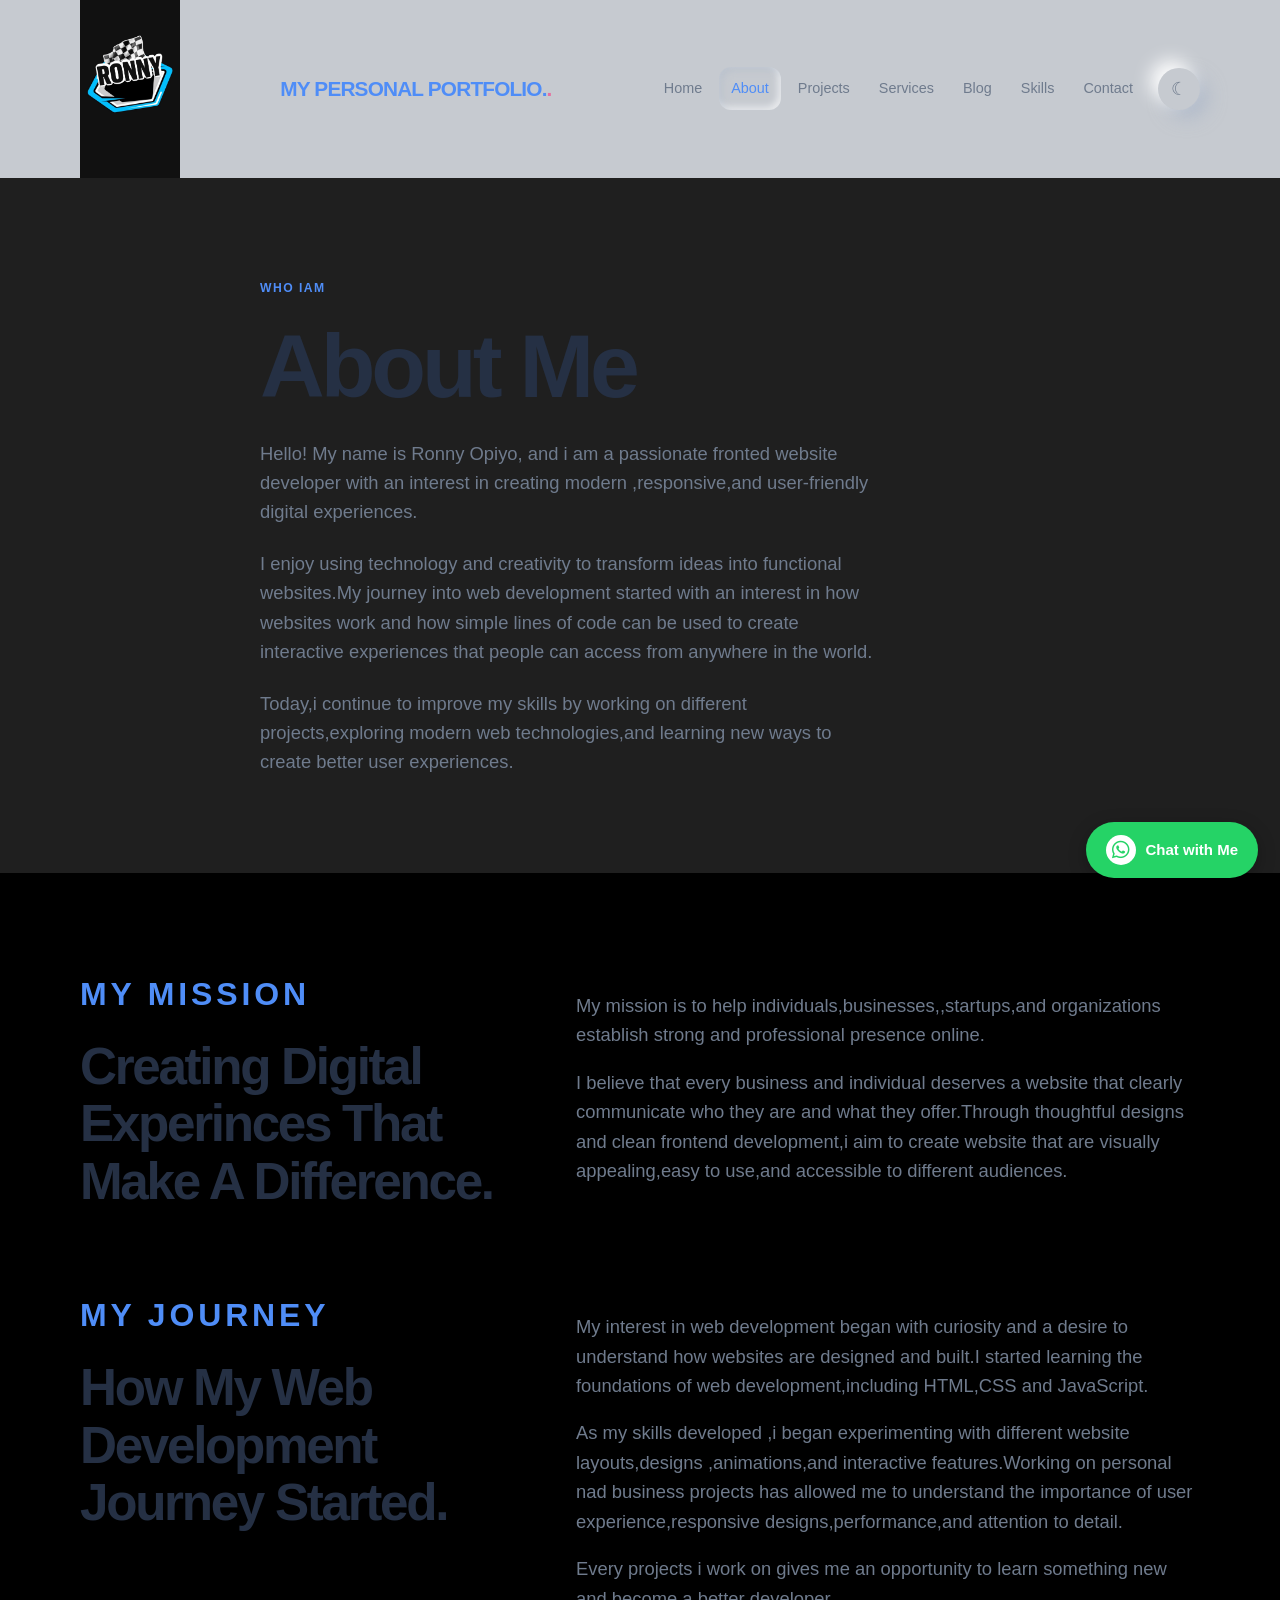
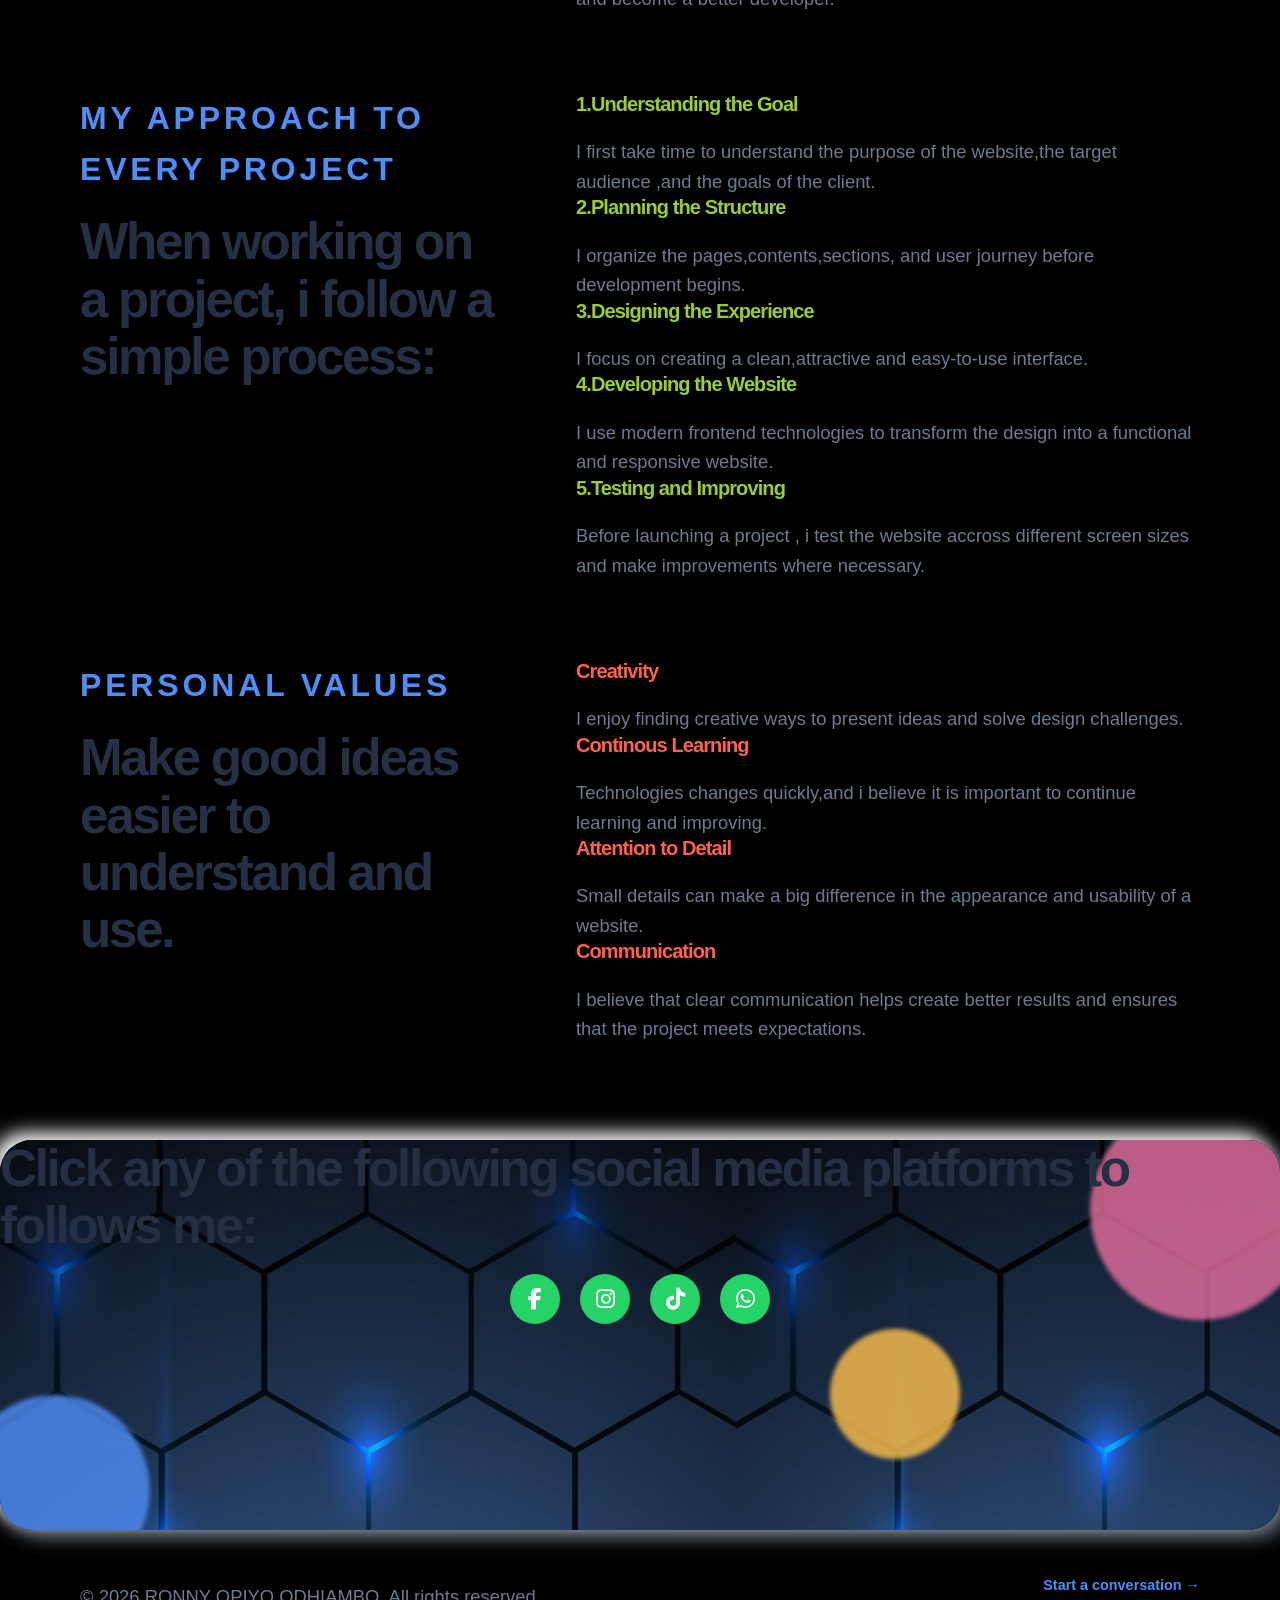
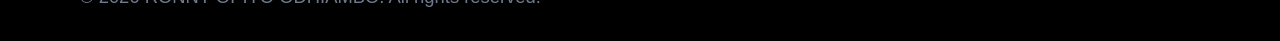
<file: about.html>
<!DOCTYPE html>
<html lang="en">
<head>
  <meta charset="UTF-8">
  <meta name="viewport" content="width=device-width, initial-scale=1">
  <title>About | MY PERSONAL PORTFOLIO.</title>
  <link rel="stylesheet"
href="https://cdnjs.cloudflare.com/ajax/libs/font-awesome/6.6.0/css/all.min.css">
  <link rel="stylesheet" href="style.css">
  <link rel="stylesheet"
href="https://cdnjs.cloudflare.com/ajax/libs/font-awesome/6.5.2/css/all.min.css">
  <link
    rel="stylesheet"
    href="https://cdnjs.cloudflare.com/ajax/libs/font-awesome/6.5.2/css/all.min.css"
>
<script src="script.js" defer></script>
</head>
<body data-page="about">
  <div id="site-header"></div>

  <main>
    <section class="page-hero section">
      <div class="container narrow reveal">
        <span class="eyebrow">Who iam</span>
        <h1>About Me</h1>
        <p class="lead">
          Hello! My name is Ronny Opiyo, and i am a passionate fronted website developer with an interest in creating modern ,responsive,and user-friendly digital experiences.
        </p>
     <p class="lead">I enjoy using technology and creativity to transform ideas into functional websites.My journey into web development started with an interest in how websites work and how simple lines of code can be used to create interactive experiences that people can access from anywhere in the world.</p>
      <p class="lead">Today,i continue to improve my skills by working on different projects,exploring modern web technologies,and learning new ways to create better user experiences.</p>
    </div>
    </section>

    <section class="section">
      <div class="container split-layout">
        <div class="reveal">
          <span class="eyebrow" style="font-size:2rem;font-weight:bold;">MY MISSION</span>
          <h2>Creating Digital Experinces That Make A Difference.</h2>
        </div>

        <div class="content-text reveal">
          <p class="lead">
            My mission is to help individuals,businesses,,startups,and organizations establish strong and professional presence online.
          </p>
          <p class="lead">
            I believe that every business and individual deserves a website that clearly communicate who they are and what they offer.Through thoughtful designs and clean frontend development,i aim to create website that are visually appealing,easy to use,and accessible to different audiences.
          </p>
        
        </div>
      <div class="reveal">
          <span class="eyebrow" style="font-size:2rem;font-weight:bold;">MY JOURNEY</span>
          <h2>How My Web Development Journey Started.</h2>
        </div>

        <div class="content-text reveal">
          <p class="lead">
           My interest in web development began with curiosity and a desire to understand how websites are designed and built.I started learning the foundations of web development,including HTML,CSS and JavaScript.
          </p>
          <p class="lead">As my skills developed ,i began experimenting with different website layouts,designs ,animations,and interactive features.Working on personal nad business projects has allowed me to understand the importance of user experience,responsive designs,performance,and attention to detail.</p>
        <p class="lead">Every projects i work on gives me an opportunity to learn something new and become a better developer.</p>
        </div>
     <div class="reveal">
          <span class="eyebrow" style="font-size:2rem;font-weight:bold;">My Approach To Every Project</span>
          <h2>When working on a project, i follow a simple process:</h2>
        </div>

        <div class="content-text reveal">
          <h3 style="color:yellowgreen;">1.Understanding the Goal</h3>
          <p class="lead">
            I first take time to understand the purpose of the website,the target audience ,and the goals of the client.
          </p>
          <h3 style="color:yellowgreen;">2.Planning the Structure</h3>
          <p class="lead">
            I organize the pages,contents,sections, and user journey before development begins.
          </p>
        <h3 style="color:yellowgreen;">3.Designing the Experience</h3>
          <p class="lead">
            I focus on creating a clean,attractive and easy-to-use interface.
          </p>
       <h3 style="color:yellowgreen;">4.Developing the Website</h3>
          <p class="lead">
           I use modern frontend technologies to transform the design into a functional and responsive website.
          </p>
        <h3 style="color:yellowgreen;">5.Testing and Improving</h3>
          <p class="lead">
           Before launching a project , i test the website accross different screen sizes and make improvements where necessary.
          </p>
       
        </div>
    <div class="reveal">
          <span class="eyebrow" style="font-size:2rem;font-weight:bold;">PERSONAL VALUES</span>
          <h2>Make good ideas easier to understand and use.</h2>
        </div>

        <div class="content-text reveal">
          <h3 style="color:tomato;">Creativity</h3>
          <p class="lead">
            I enjoy finding creative ways to present ideas and solve design challenges.
          </p>
          <h3 style="color:tomato;">Continous Learning</h3>
          <p class="lead">
            Technologies changes quickly,and i believe it is important to continue learning and improving.
          </p>
        <h3 style="color:tomato;">Attention to Detail</h3>
          <p class="lead">
            Small details can make a big difference in the appearance and usability of a website.
          </p>
       <h3 style="color:tomato;">Communication</h3>
          <p class="lead">
          I believe that clear communication helps create better results and ensures that the project meets expectations.
          </p>
        
        </div>
    
    </article>
           
      
</div>
      
      </div>
    </section>
  <div class="hero-art reveal" aria-hidden="true" style="background-image: url('images/d.jpg');">
          <div class="color-orb orb-pink"></div>
          <div class="color-orb orb-blue"></div>
          <div class="color-orb orb-yellow"></div>
          <article class="clay-card hero-card reveal">
<h2>Click any of the following social media platforms to follows me:</h2>
<div class="social-media">

    <!-- Facebook -->
    <a href="https://www.facebook.com/profile.php?id=61555686065258" target="_blank" aria-label="Facebook">
        <i class="fab fa-facebook-f"></i>
    </a>

    <!-- Instagram -->
    <a href="https://www.instagram.com/cloudten2" target="_blank" aria-label="Instagram">
        <i class="fab fa-instagram"></i>
    </a>

    <!-- TikTok -->
    <a href="https://www.tiktok.com/@ronnyopiyo3" target="_blank" aria-label="TikTok">
        <i class="fab fa-tiktok"></i>
    </a>

    <!-- WhatsApp -->
    <a href="https://wa.me/+254790959156" target="_blank" aria-label="WhatsApp">
        <i class="fab fa-whatsapp"></i>
    </a>
</div>
  </main>

  <div id="site-footer"></div>
<!-- Floating WhatsApp Button -->
<a
    href="https://wa.me/+254790959156?text=Hello%20I%20would%20like%20to%20make%20an%20inquiry."
    class="whatsapp-float"
    target="_blank"
    rel="noopener noreferrer"
    aria-label="Chat with us on WhatsApp"
>
    <span class="whatsapp-icon">
        <i class="fa-brands fa-whatsapp"></i>
    </span>

    <span class="whatsapp-text">Chat with Me</span>
</a>
</body>
</html>
</file>
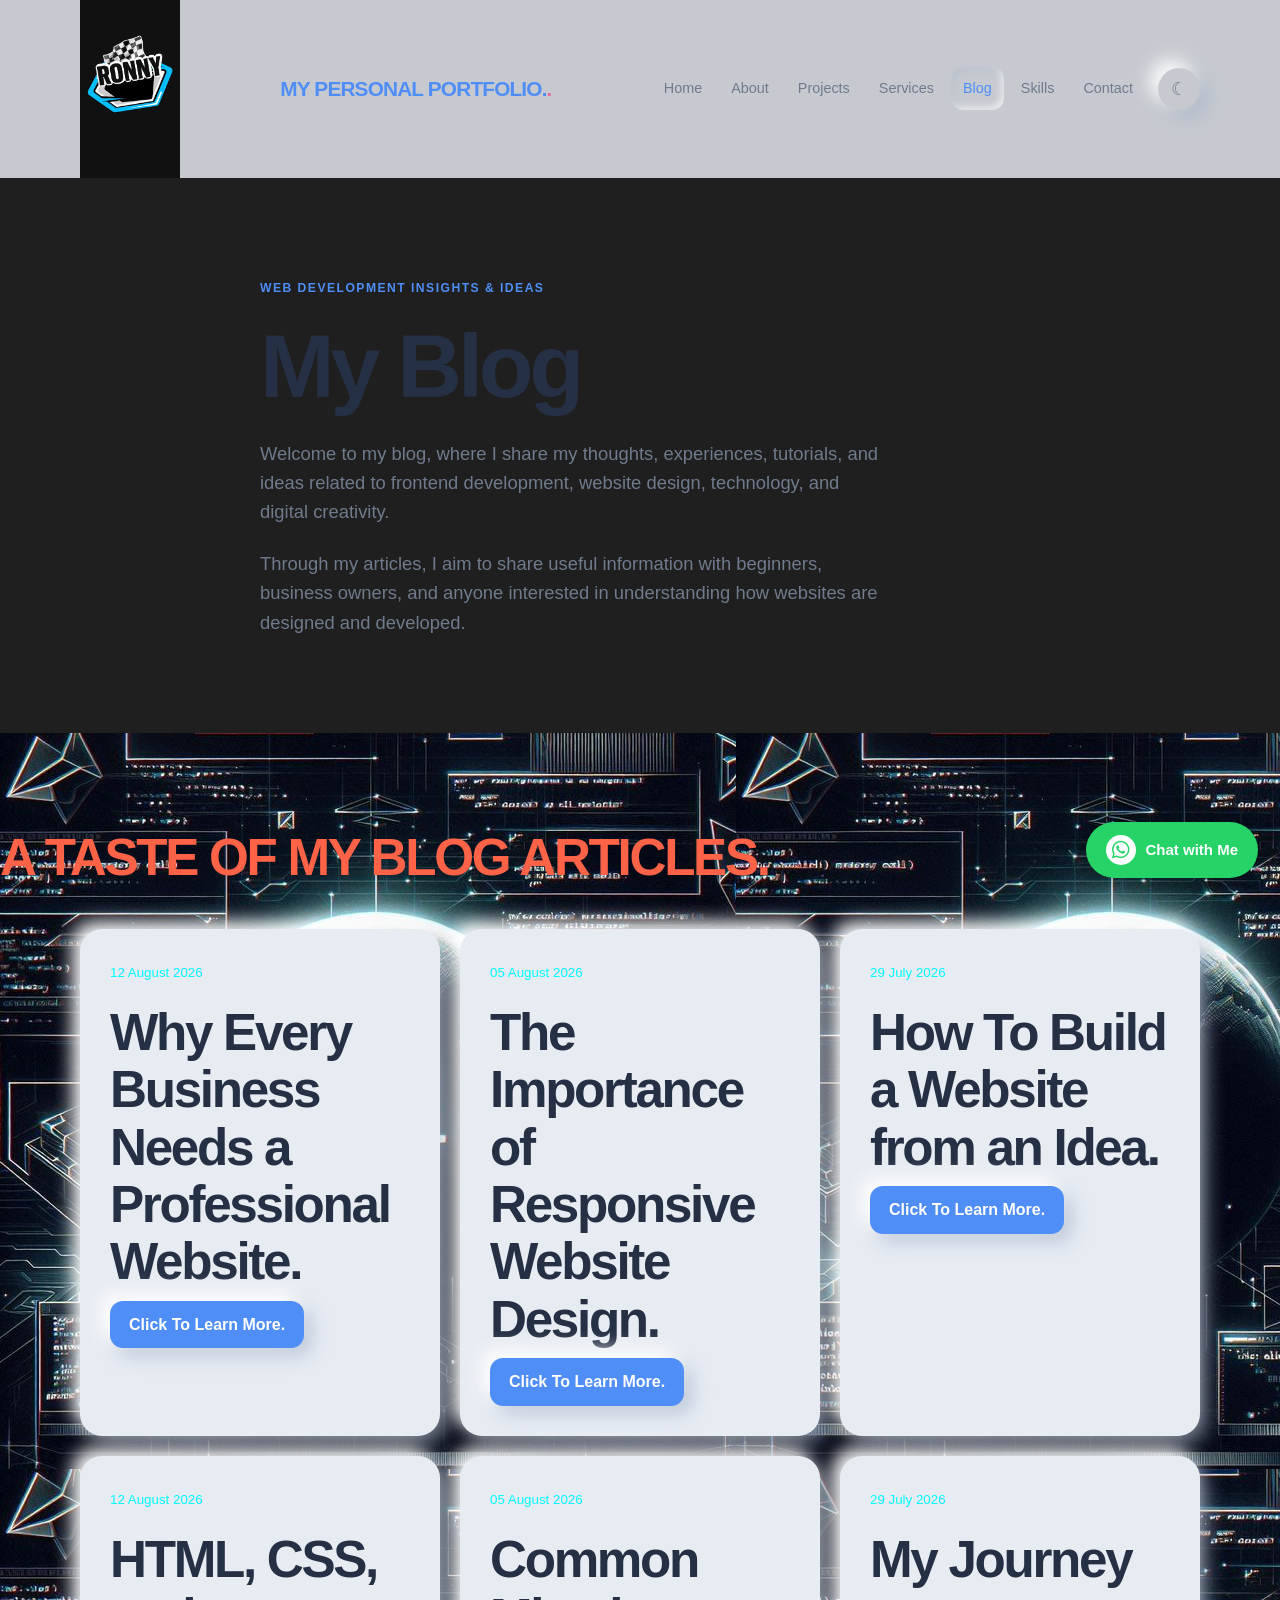
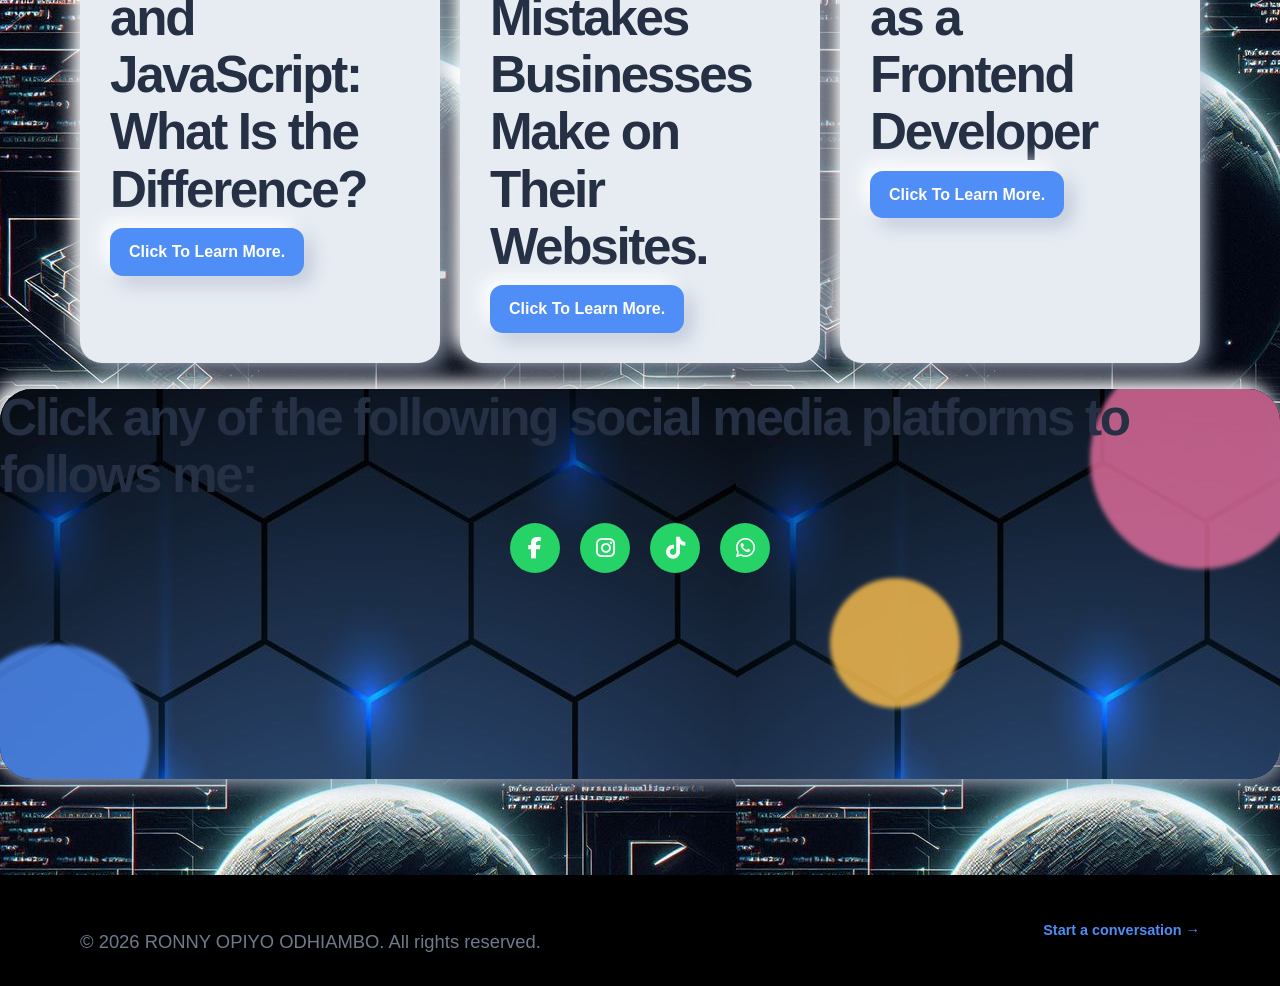
<file: blog.html>
<!DOCTYPE html>
<html lang="en">
<head>
  <meta charset="UTF-8">
  <meta name="viewport" content="width=device-width, initial-scale=1">
  <title>Blog | MY PERSONAL PORTFOLIO.</title>
  <link rel="stylesheet"
href="https://cdnjs.cloudflare.com/ajax/libs/font-awesome/6.6.0/css/all.min.css">
  <link rel="stylesheet" href="style.css">
  <link rel="stylesheet"
href="https://cdnjs.cloudflare.com/ajax/libs/font-awesome/6.5.2/css/all.min.css">
 <link
    rel="stylesheet"
    href="https://cdnjs.cloudflare.com/ajax/libs/font-awesome/6.5.2/css/all.min.css"
>
<script src="script.js" defer></script>
</head>
<body data-page="blog">
  <div id="site-header"></div>

  <main>
    <section class="page-hero section">
      <div class="container narrow reveal">
        <span class="eyebrow">Web Development Insights & Ideas</span>
        <h1>My Blog</h1>
        <p class="lead">Welcome to my blog, where I share my thoughts, experiences, tutorials, and ideas related to frontend development, website design, technology, and digital creativity.</p>
     <p class="lead">Through my articles, I aim to share useful information with beginners, business owners, and anyone interested in understanding how websites are designed and developed.</p>
      </div>
    </section>

    <section class="section" style="background-image: url('images/h.jpg');">
      <h2 style="color:tomato;">A TASTE OF MY BLOG ARTICLES.</h2>
      <div class="container card-grid">
        <article class="soft-card blog-card reveal">
          <small style="color:aqua;">12 August 2026</small>
          <h2>Why Every Business Needs a Professional Website.</h2>
          <a class="button button-primary" href="https://digitaleserach.com" target="_blank"  style="color:white;font-size:1rem;font-weight:bold;">Click To Learn More.</a>
          
        </article>

        <article class="soft-card blog-card reveal">
          <small style="color:aqua;">05 August 2026</small>
          <h2>The Importance of Responsive Website Design.</h2>
         <a class="button button-primary" href="https://developer.mozilla.org" target="_blank"  style="color:white;font-size:1rem;font-weight:bold;">Click To Learn More.</a>
          
          
        </article>

        <article class="soft-card blog-card reveal">
          <small style="color:aqua;">29 July 2026</small>
          <h2>How To Build a Website from an Idea.</h2>
          
          <a class="button button-primary" href="https://wix.com" target="_blank"  style="color:white;font-size:1rem;font-weight:bold;">Click To Learn More.</a>
        </article>
       <article class="soft-card blog-card reveal">
          <small style="color:aqua;">12 August 2026</small>
          <h2>HTML, CSS, and JavaScript: What Is the Difference?</h2>
          <a class="button button-primary" href="https://developer.mozilla.org" target="_blank"  style="color:white;font-size:1rem;font-weight:bold;">Click To Learn More.</a>
          
          
        </article>

        <article class="soft-card blog-card reveal">
          <small style="color:aqua;">05 August 2026</small>
          <h2>Common Mistakes Businesses Make on Their Websites.</h2>
          
          <a class="button button-primary" href="https://primecode.co.ke" target="_blank"  style="color:white;font-size:1rem;font-weight:bold;">Click To Learn More.</a>
          
        </article>

        <article class="soft-card blog-card reveal">
          <small style="color:aqua;">29 July 2026</small>
          <h2>My Journey as a Frontend Developer</h2>
          <a class="button button-primary" href="https://ronnyct.netlify.app" target="_blank"  style="color:white;font-size:1rem;font-weight:bold;">Click To Learn More.</a>
        
         
        </article>
      
        
      </div>
 <br>
      <div class="hero-art reveal" aria-hidden="true" style="background-image: url('images/d.jpg');">
          <div class="color-orb orb-pink"></div>
          <div class="color-orb orb-blue"></div>
          <div class="color-orb orb-yellow"></div>
          <article class="clay-card hero-card reveal">
<h2>Click any of the following social media platforms to follows me:</h2>
<div class="social-media">

     <!-- Facebook -->
    <a href="https://www.facebook.com/profile.php?id=61555686065258" target="_blank" aria-label="Facebook">
        <i class="fab fa-facebook-f"></i>
    </a>

    <!-- Instagram -->
    <a href="https://www.instagram.com/cloudten2" target="_blank" aria-label="Instagram">
        <i class="fab fa-instagram"></i>
    </a>

    <!-- TikTok -->
    <a href="https://www.tiktok.com/@ronnyopiyo3" target="_blank" aria-label="TikTok">
        <i class="fab fa-tiktok"></i>
    </a>

    <!-- WhatsApp -->
    <a href="https://wa.me/+254790959156" target="_blank" aria-label="WhatsApp">
        <i class="fab fa-whatsapp"></i>
    </a>
</div>
    </section>
  </main>

  <div id="site-footer"></div>
<!-- Floating WhatsApp Button -->
<a
    href="https://wa.me/+254790959156?text=Hello%20I%20would%20like%20to%20make%20an%20inquiry."
    class="whatsapp-float"
    target="_blank"
    rel="noopener noreferrer"
    aria-label="Chat with us on WhatsApp"
>
    <span class="whatsapp-icon">
        <i class="fa-brands fa-whatsapp"></i>
    </span>

    <span class="whatsapp-text">Chat with Me</span>
</a>
</body>
</html>
</file>
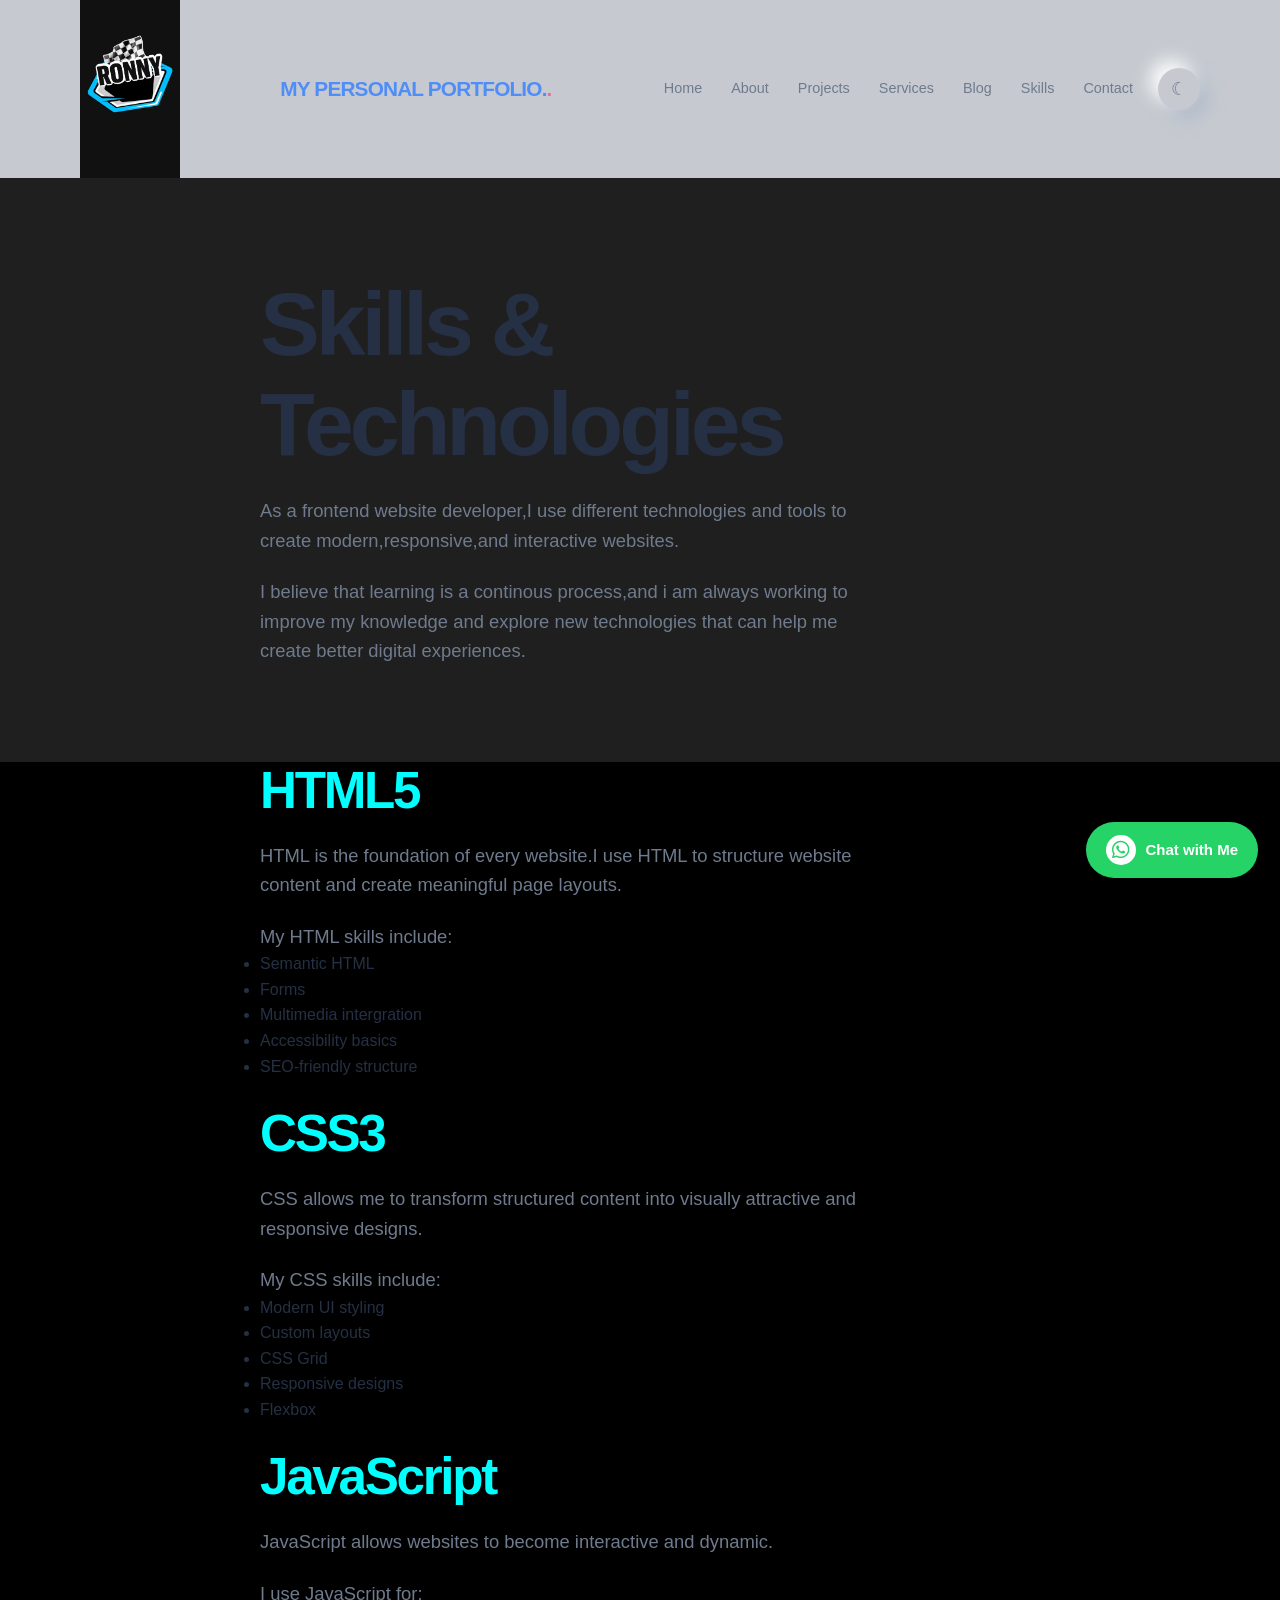
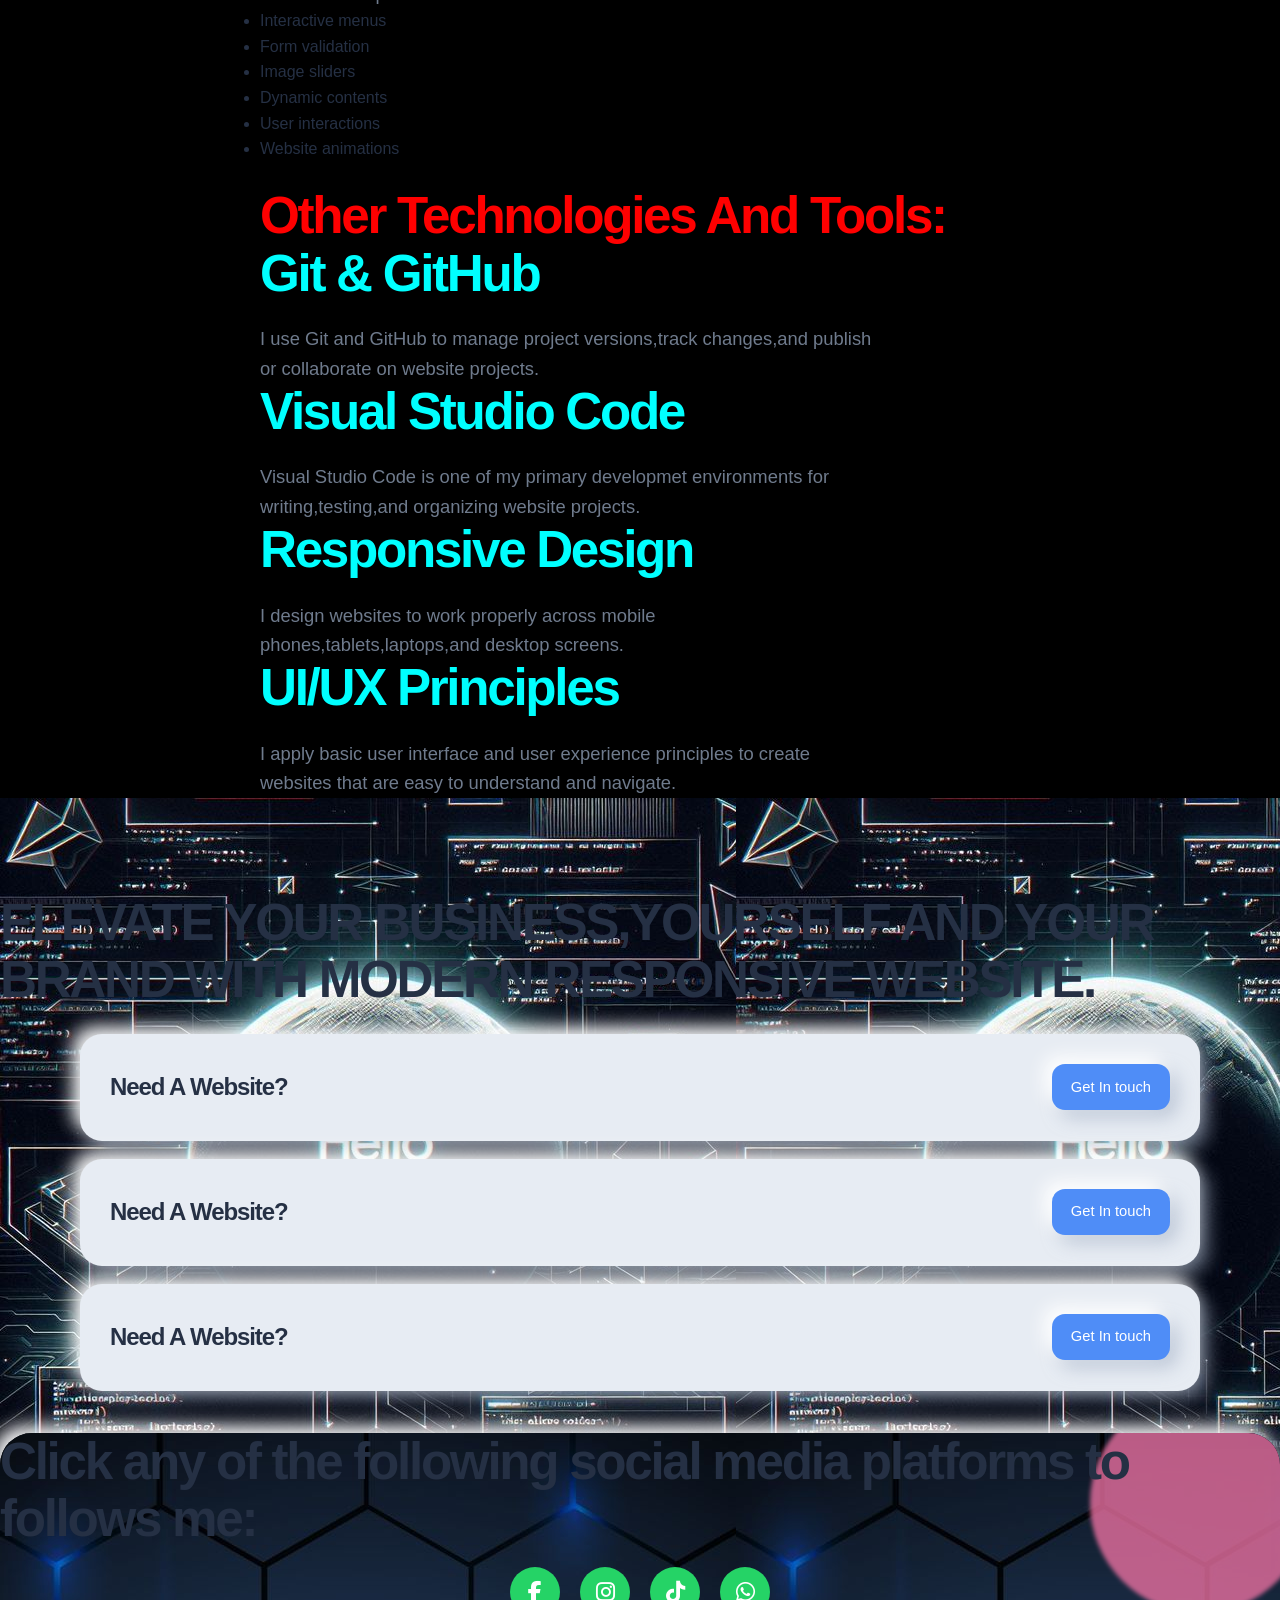
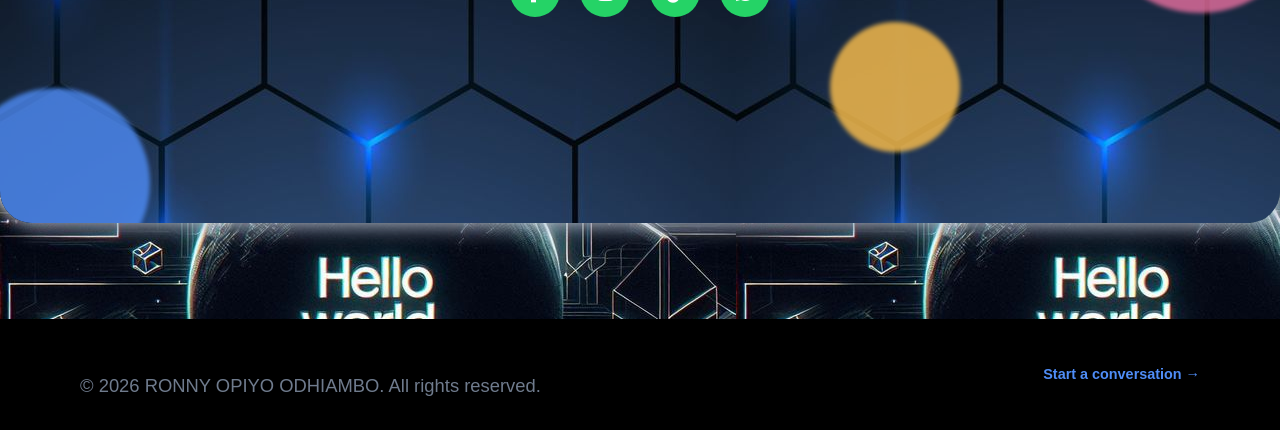
<file: careers.html>
<!DOCTYPE html>
<html lang="en">
<head>
  <meta charset="UTF-8">
  <meta name="viewport" content="width=device-width, initial-scale=1">
  <title>Skills | MY PERSONAL PORTFOLIO.</title>
 <link rel="stylesheet"
href="https://cdnjs.cloudflare.com/ajax/libs/font-awesome/6.6.0/css/all.min.css">
  <link rel="stylesheet" href="style.css">
  <link rel="stylesheet"
href="https://cdnjs.cloudflare.com/ajax/libs/font-awesome/6.5.2/css/all.min.css">
 <link
    rel="stylesheet"
    href="https://cdnjs.cloudflare.com/ajax/libs/font-awesome/6.5.2/css/all.min.css"
>
<script src="script.js" defer></script>
</head>
<body data-page="careers">
  <div id="site-header"></div>

  <main>
    <section class="page-hero section">
      <div class="container narrow reveal">
        
        <h1>Skills & Technologies</h1>
        <p class="lead">As a frontend website developer,I use different technologies and tools to create modern,responsive,and interactive websites.</p>
          
        
      <p class="lead">I believe that learning is a continous process,and i am always working to improve my knowledge and explore new technologies that can help me create better digital experiences.</p>
      </div>
    
    </section>
<div class="container narrow reveal">
        
        <h2 style="color:aqua;">HTML5</h2>
        <p class="lead">HTML is the foundation of every website.I use HTML to structure website content and create meaningful page layouts.</p>
          
        
      <p class="lead">My HTML skills include:</p>
      <ul>
        <li>Semantic HTML</li>
     <li>Forms</li>
     <li>Multimedia intergration</li>
     <li>Accessibility basics</li>
     <li>SEO-friendly structure</li>
      </ul>
  <br>
  <h2 style="color:aqua;">CSS3</h2>
        <p class="lead">CSS allows me to transform structured content into visually attractive and responsive designs.</p>
          
        
      <p class="lead">My CSS skills include:</p>
      <ul>
        <li>Modern UI styling</li>
     <li>Custom layouts</li>
     <li>CSS Grid</li>
     <li>Responsive designs</li>
     <li>Flexbox</li>
      </ul>
    <br>
    <h2 style="color:aqua;">JavaScript</h2>
        <p class="lead">JavaScript allows websites to become interactive and dynamic.</p>
          
        
      <p class="lead">I use JavaScript for:</p>
      <ul>
        <li>Interactive menus</li>
     <li>Form validation</li>
     <li>Image sliders</li>
     <li>Dynamic contents</li>
     <li>User interactions</li>
     <li>Website animations</li>
   
    </ul>
    <br>
    <h2 style="color:red;">Other Technologies And Tools:</h2>
  <h2 style="color:aqua;">Git & GitHub</h2>
        <p class="lead">I use Git and GitHub to manage project versions,track changes,and publish or collaborate on website projects.</p>
          <h2 style="color:aqua;">Visual Studio Code</h2>
        <p class="lead">Visual Studio Code is one of my primary developmet environments for writing,testing,and organizing website projects.</p>
  <h2 style="color:aqua;">Responsive Design</h2>
        <p class="lead">I design websites to work properly across mobile phones,tablets,laptops,and desktop screens.</p>
  <h2 style="color:aqua;">UI/UX Principles</h2>
        <p class="lead">I apply basic user interface and user experience principles to create websites that are easy to understand and navigate.</p>
      </div>
    
    <section class="section" style="background-image: url('images/h.jpg');">
    <h2>ELEVATE YOUR BUSINESS,YOURSELF AND YOUR BRAND WITH MODERN RESPONSIVE WEBSITE.</h2>
      <br>
    <div class="container jobs">
        <article class="job-card soft-card reveal">
          <div>
            
            <h2>Need A Website?</h2>
            
          </div>
          <button class="button button-primary apply-button"
                  data-role="Frontend Developer" type="button">
            Get In touch
          </button>
        </article>

        <article class="job-card soft-card reveal">
          <div>
            
            <h2>Need A Website?</h2>
            
          </div>
          <button class="button button-primary apply-button"
                  data-role="Customer Experience Assistant" type="button">
             Get In touch
          </button>
        </article>
 <article class="job-card soft-card reveal">
          <div>
            
            <h2>Need A Website?</h2>
           
          </div>
          <button class="button button-primary apply-button"
                  data-role="Frontend Developer" type="button">
            Get In touch
          </button>
        </article>
        <p id="application-message" class="status-message" role="status"></p>
      </div>
    <div class="hero-art reveal" aria-hidden="true" style="background-image: url('images/d.jpg');">
          <div class="color-orb orb-pink"></div>
          <div class="color-orb orb-blue"></div>
          <div class="color-orb orb-yellow"></div>
          <article class="clay-card hero-card reveal">
<h2>Click any of the following social media platforms to follows me:</h2>
<div class="social-media">

     <!-- Facebook -->
    <a href="https://www.facebook.com/profile.php?id=61555686065258" target="_blank" aria-label="Facebook">
        <i class="fab fa-facebook-f"></i>
    </a>

    <!-- Instagram -->
    <a href="https://www.instagram.com/cloudten2" target="_blank" aria-label="Instagram">
        <i class="fab fa-instagram"></i>
    </a>

    <!-- TikTok -->
    <a href="https://www.tiktok.com/@ronnyopiyo3" target="_blank" aria-label="TikTok">
        <i class="fab fa-tiktok"></i>
    </a>

    <!-- WhatsApp -->
    <a href="https://wa.me/+254790959156" target="_blank" aria-label="WhatsApp">
        <i class="fab fa-whatsapp"></i>
    </a>
</div>
    </section>
  </main>

  <div id="site-footer"></div>
<!-- Floating WhatsApp Button -->
<a
    href="https://wa.me/+254790959156?text=Hello%20I%20would%20like%20to%20make%20an%20inquiry."
    class="whatsapp-float"
    target="_blank"
    rel="noopener noreferrer"
    aria-label="Chat with us on WhatsApp"
>
    <span class="whatsapp-icon">
        <i class="fa-brands fa-whatsapp"></i>
    </span>

    <span class="whatsapp-text">Chat with Me</span>
</a>
</body>
</html>
</file>
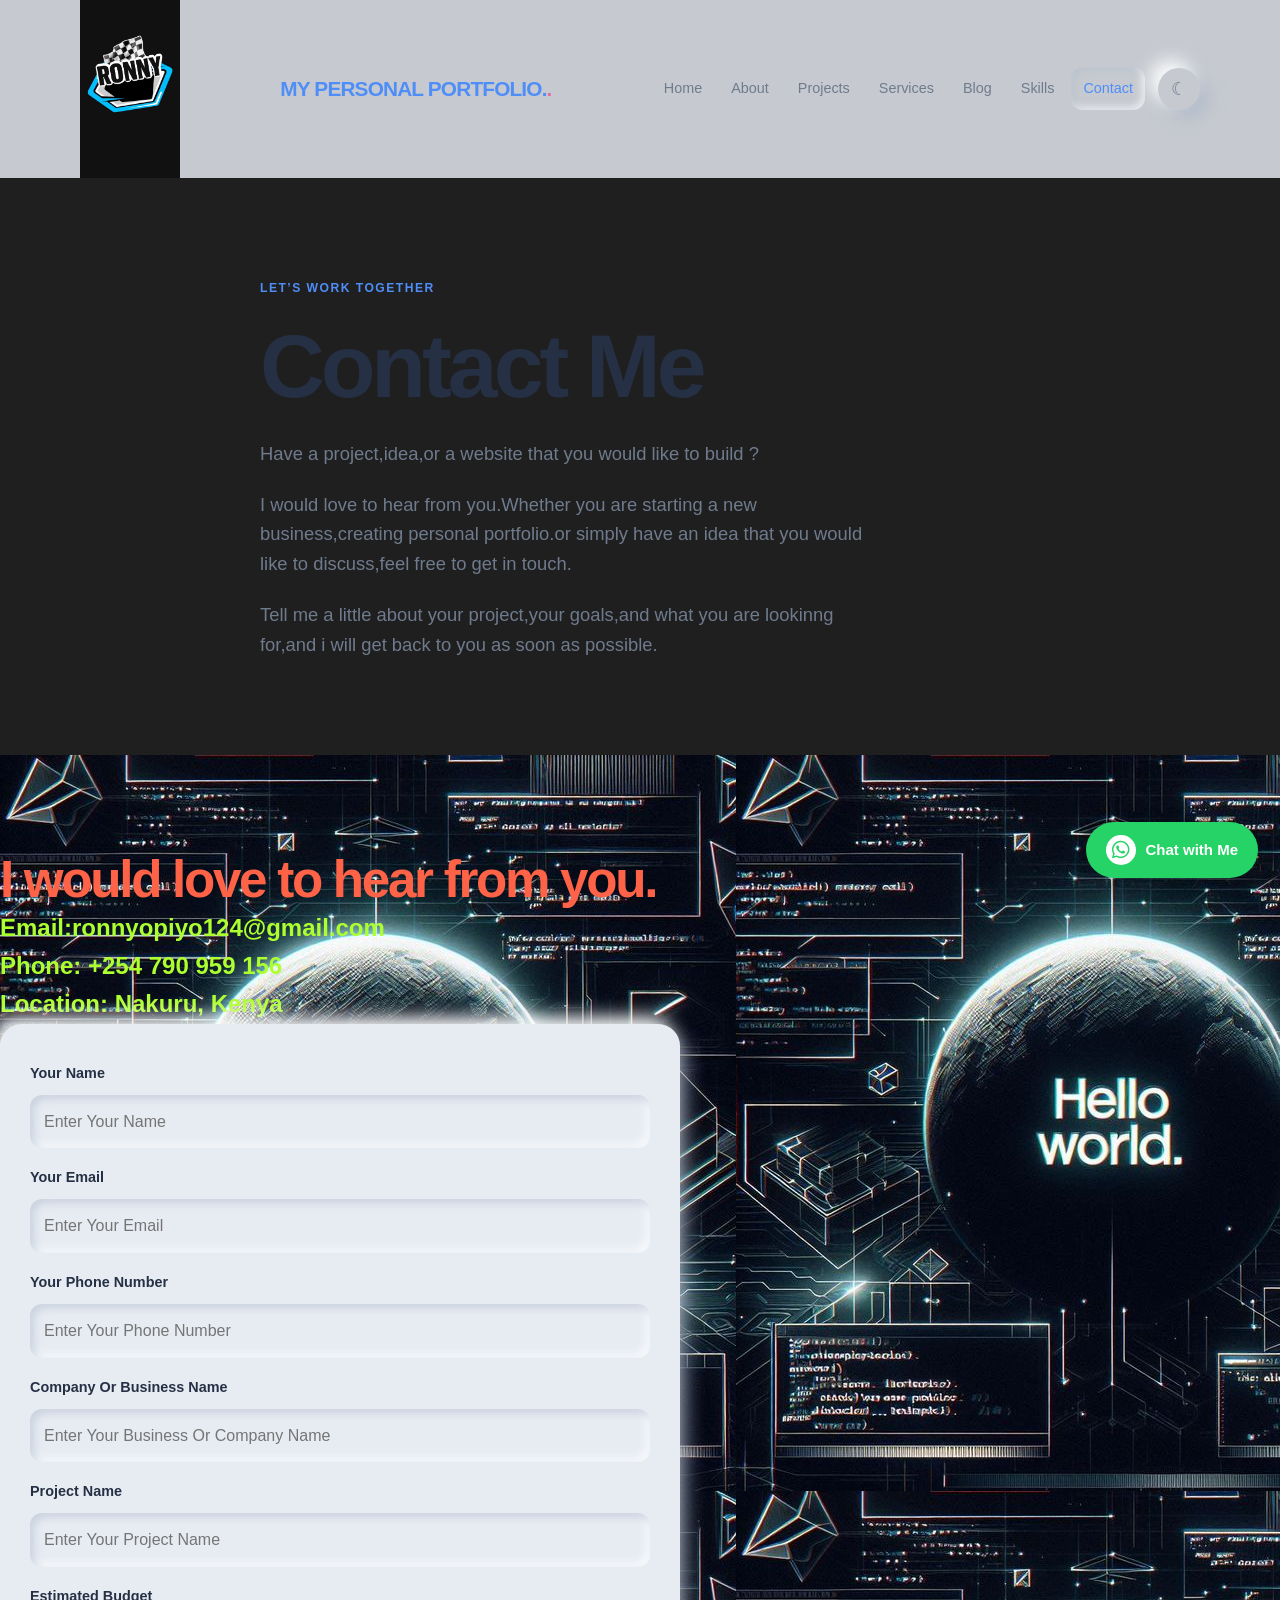
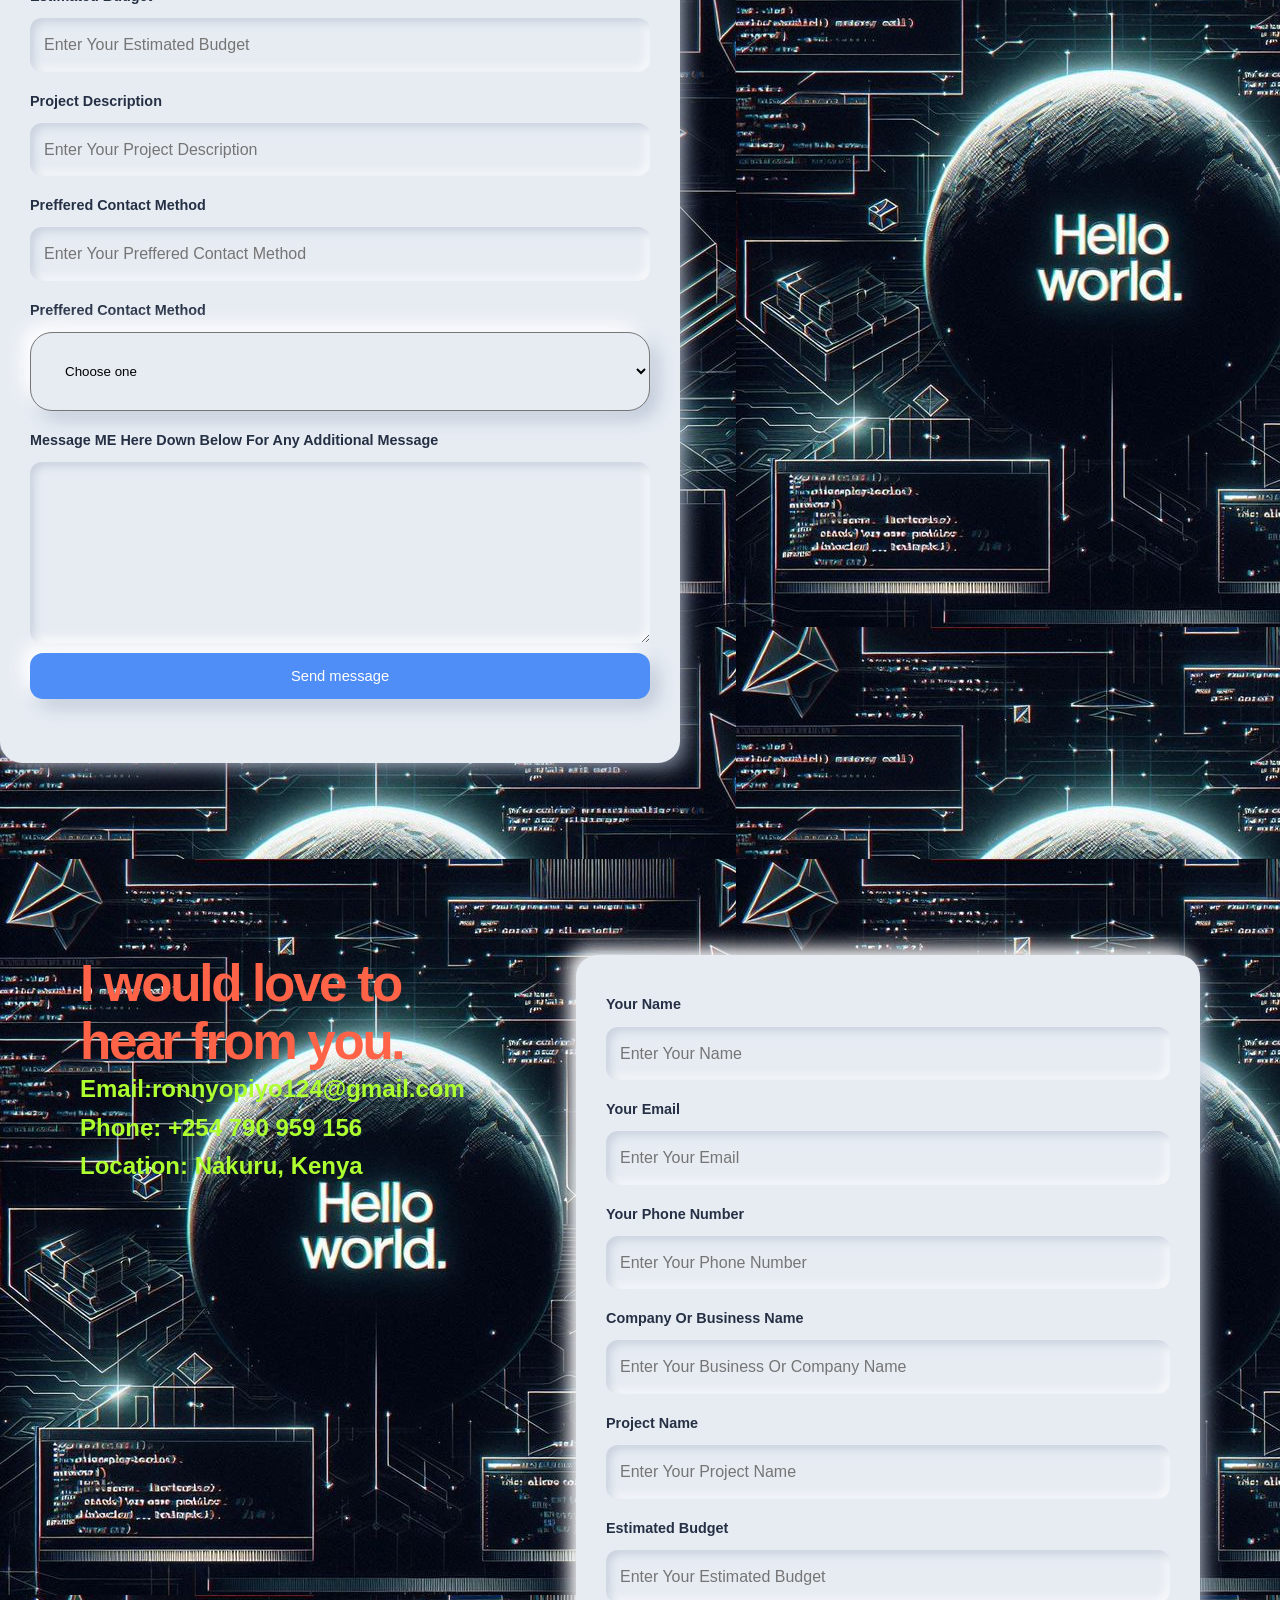
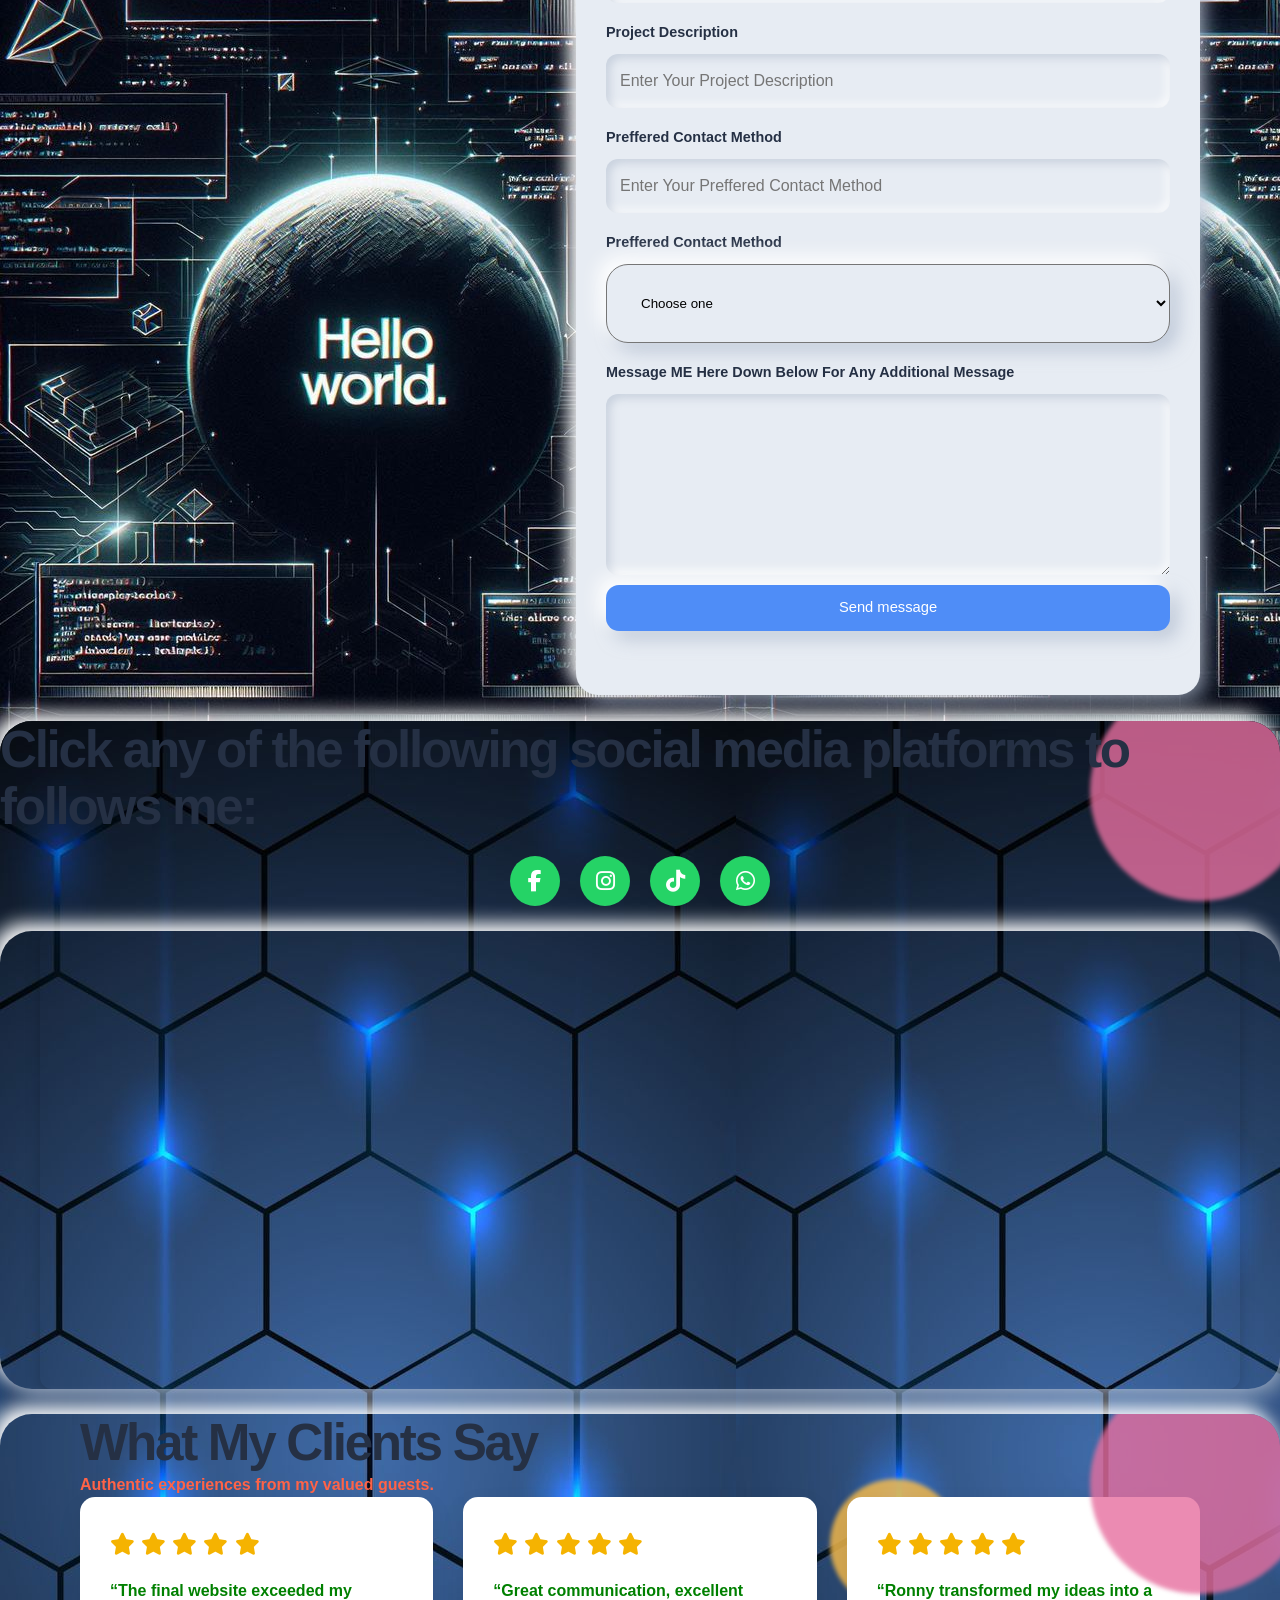
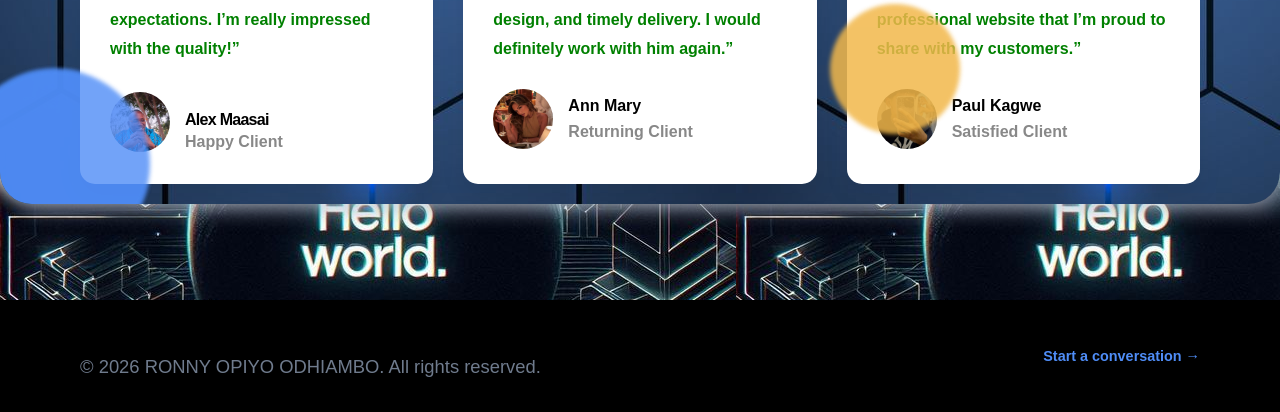
<file: contact.html>
<!DOCTYPE html>
<html lang="en">
<head>
  <meta charset="UTF-8">
  <meta name="viewport" content="width=device-width, initial-scale=1">
  <title>Contact | MY PERSONAL PORTFOLIO.</title>
  <link rel="stylesheet"
href="https://cdnjs.cloudflare.com/ajax/libs/font-awesome/6.6.0/css/all.min.css">
  <link rel="stylesheet" href="style.css">
  <link rel="stylesheet"
href="https://cdnjs.cloudflare.com/ajax/libs/font-awesome/6.5.2/css/all.min.css">
 <link
    rel="stylesheet"
    href="https://cdnjs.cloudflare.com/ajax/libs/font-awesome/6.5.2/css/all.min.css"
>
<script src="script.js" defer></script>
</head>
<body data-page="contact">
  <div id="site-header"></div>

  <main>
    <section class="page-hero section">
      <div class="container narrow reveal">
        <span class="eyebrow">Let’s Work Together</span>
        <h1>Contact Me</h1>
        <p class="lead">
         Have a project,idea,or a website that you would like to build ?
        </p>
     <p class="lead">I would love to hear from you.Whether you are starting a new business,creating personal portfolio.or simply have an idea that you would like to discuss,feel free to get in touch.</p>
     <p class="lead">Tell me a little about your project,your goals,and what you are lookinng for,and i will get back to you as soon as possible.</p>
    </div>
    </section>

    <section class="section" style="background-image: url('images/h.jpg');">
      <div class="container contact-grid"></div>
        <div class="contact-details reveal">
          <h2 style="color:tomato;">I would love to hear from you.</h2>
          <p style="color:greenyellow; font-size:1.5em; font-weight:bold;">Email:ronnyopiyo124@gmail.com</p>
          <p style="color:greenyellow; font-size:1.5em; font-weight:bold;">Phone: +254 790 959 156</p>
          <p style="color:greenyellow; font-size:1.5em; font-weight:bold;">Location: Nakuru, Kenya</p>
        </div>

        <form  action="https://formspree.io/f/xwleevql" method="post" class="form-card soft-card reveal"
              >
          <label for="order-name"> Your Name</label>
      <input id="order-name" name="name" type="text" required placeholder="Enter Your Name">

         <label for="order-email">Your Email</label>
      <input id="order-email" name="email" type="email" required placeholder="Enter Your Email">

         <label for="order-phone">Your Phone Number</label>
      <input id="order-phone" name="phone" type="tel" required placeholder="Enter Your Phone Number">
         
          <label for="name">Company Or Business Name</label>
          <input id="name" name="business name" type="text" required placeholder="Enter Your Business Or Company Name">
      
     <label for="name">Project Name</label>
          <input id="name" name="project name" type="text" required placeholder="Enter Your Project Name">
     
         <label for="name">Estimated Budget</label>
          <input id="name" name="budget" type="text" required placeholder="Enter Your Estimated Budget">
     
           <label for="name">Project Description</label>
          <input id="name" name="project description" type="text" required placeholder="Enter Your Project Description">
         
      <label for="name">Preffered Contact Method</label>
          <input id="name" name="contact method" type="text" required placeholder="Enter Your Preffered Contact Method">
         
      <label for="name">Preffered Contact Method</label>
          <select id="order-type" name="type" class="form-card soft-card reveal" required>
        <option value="" class="lead">Choose one</option>
        <option class="lead">Texting Through Whatsapp</option>
        <option class="lead">Direct Phone calls</option>
      </select>
         
         
          <label for="message">Message ME Here Down Below For Any Additional Message</label>
          <textarea id="message" name="message" rows="6" required></textarea>

          <button class="button button-primary" type="submit">
            Send message
          </button>

          <p id="contact-message" class="status-message" role="status"></p>
        </form>
      
    </section>
  <section class="section" style="background-image: url('images/h.jpg');">
      <div class="container contact-grid">
        <div class="contact-details reveal">
          <h2 style="color:tomato;">I would love to hear from you.</h2>
          <p style="color:greenyellow; font-size:1.5em; font-weight:bold;">Email:ronnyopiyo124@gmail.com</p>
          <p style="color:greenyellow; font-size:1.5em; font-weight:bold;">Phone: +254 790 959 156</p>
          <p style="color:greenyellow; font-size:1.5em; font-weight:bold;">Location: Nakuru, Kenya</p>
        </div>

        <form   action="https://formspree.io/f/xwleevql" method="post" class="form-card soft-card reveal"
              >
          <label for="order-name"> Your Name</label>
      <input id="order-name" name="name" type="text" required placeholder="Enter Your Name">

         <label for="order-email">Your Email</label>
      <input id="order-email" name="email" type="email" required placeholder="Enter Your Email">

         <label for="order-phone">Your Phone Number</label>
      <input id="order-phone" name="phone" type="tel" required placeholder="Enter Your Phone Number">
         
          <label for="business-name">Company Or Business Name</label>
          <input id="business-name" name="business name" type="text" required placeholder="Enter Your Business Or Company Name">
      
     <label for="project-name">Project Name</label>
          <input id="project-name" name="project name" type="text" required placeholder="Enter Your Project Name">
     
         <label for="budget">Estimated Budget</label>
          <input id="budget" name="budget" type="text" required placeholder="Enter Your Estimated Budget">
     
           <label for="project-description">Project Description</label>
          <input id="project-description" name="project description" type="text" required placeholder="Enter Your Project Description">
         
      <label for="contact-method">Preffered Contact Method</label>
          <input id="contact-method" name="contact method" type="text" required placeholder="Enter Your Preffered Contact Method">
         
      <label for="order-type">Preffered Contact Method</label>
          <select id="order-type" name="type" class="form-card soft-card reveal" required>
        <option value="" class="lead">Choose one</option>
        <option class="lead">Texting Through Whatsapp</option>
        <option class="lead">Direct Phone calls</option>
      </select>
         
         
          <label for="message">Message ME Here Down Below For Any Additional Message</label>
          <textarea id="message" name="message" rows="6" required></textarea>

          <button class="button button-primary" type="submit">
            Send message
          </button>

          <p id="contact-message" class="status-message" role="status"></p>
        </form>
      </div>
    <br>
     
         <div class="hero-art reveal" aria-hidden="true" style="background-image: url('images/d.jpg');">
          <div class="color-orb orb-pink"></div>
          <div class="color-orb orb-blue"></div>
          <div class="color-orb orb-yellow"></div>
          <article class="clay-card hero-card reveal">
<h2>Click any of the following social media platforms to follows me:</h2>
<div class="social-media">

    <!-- Facebook -->
    <a href="https://www.facebook.com/profile.php?id=61555686065258" target="_blank" aria-label="Facebook">
        <i class="fab fa-facebook-f"></i>
    </a>

    <!-- Instagram -->
    <a href="https://www.instagram.com/cloudten2" target="_blank" aria-label="Instagram">
        <i class="fab fa-instagram"></i>
    </a>

    <!-- TikTok -->
    <a href="https://www.tiktok.com/@ronnyopiyo3" target="_blank" aria-label="TikTok">
        <i class="fab fa-tiktok"></i>
    </a>

    <!-- WhatsApp -->
    <a href="https://wa.me/+254790959156" target="_blank" aria-label="WhatsApp">
        <i class="fab fa-whatsapp"></i>
    </a>
</div>
    <br>
      <div class="hero-art reveal" aria-hidden="true">
         
          <div class="map-container">
        <iframe src="https://www.google.com/maps/embed?pb=!1m18!1m12!1m3!1d3989.7685098349316!2d36.040380574040086!3d-0.2863004353487677!2m3!1f0!2f0!3f0!3m2!1i1024!2i768!4f13.1!3m3!1m2!1s0x18298d3506fc62a1%3A0x5388db12233756ce!2sRONNYCT%20LTD%20COMPANY!5e0!3m2!1sen!2ske!4v1791365827729!5m2!1sen!2ske" width="600" height="450" style="border:0;" allowfullscreen="" loading="lazy" referrerpolicy="strict-origin-when-cross-origin"></iframe>
    </div>
        </div>
  <br>
      <div class="hero-art reveal" aria-hidden="true">
          <div class="color-orb orb-pink"></div>
          <div class="color-orb orb-blue"></div>
          <div class="color-orb orb-yellow"></div>
          <div class="container">
        <h2>What My Clients Say</h2>
        <p style="color:tomato;font-size:1rem;font-weight:bold;">Authentic experiences from my valued guests.</p>

        <div class="review-grid">

            <div class="review-card">
                <div class="stars">
    <i class="fas fa-star"></i>
    <i class="fas fa-star"></i>
    <i class="fas fa-star"></i>
    <i class="fas fa-star"></i>
    <i class="fas fa-star"></i>
</div>

                <p style="color:green;font-size:1rem;font-weight:bold;">
                    “The final website exceeded my expectations. I’m really impressed with the quality!”
                </p>

                <div class="customer">
                    <img src="images/alexmaasai.jpg" alt="Customer" style="border-radius:50%;object-fit:cover;"  width="67" height="67">
                    <div>
                        <h3 class="lead" style="font-size:1rem;font-weight:bold;color:black;">Alex Maasai</h3>
                        <span class="lead" style="font-size:1rem;font-weight:bold;">Happy Client</span>
                    </div>
                </div>
            </div>

            <div class="review-card">
                <div class="stars">
    <i class="fas fa-star"></i>
    <i class="fas fa-star"></i>
    <i class="fas fa-star"></i>
    <i class="fas fa-star"></i>
    <i class="fas fa-star"></i>
</div>

                <p style="color:green;font-size:1rem;font-weight:bold;">
                   “Great communication, excellent design, and timely delivery. I would definitely work with him again.”
                </p>

                <div class="customer">
                    <img src="images/annmary.jpg" alt="Customer" style="border-radius:50%;object-fit:cover;"  width="67" height="67">
                    <div>
                        <h4 class="lead" style="font-size:1rem;font-weight:bold;color:black;">Ann Mary</h4>
                        <span class="lead" style="font-size:1rem;font-weight:bold;">Returning Client</span>
                    </div>
                </div>
            </div>

            <div class="review-card">
                <div class="stars">
    <i class="fas fa-star"></i>
    <i class="fas fa-star"></i>
    <i class="fas fa-star"></i>
    <i class="fas fa-star"></i>
    <i class="fas fa-star"></i>
</div>

                <p style="color:green;font-size:1rem;font-weight:bold;">
                    “Ronny transformed my ideas into a professional website that I’m proud to share with my customers.”
                </p>

                <div class="customer">
                    <img src="images/paulkagwe.jpg" alt="Customer" style="border-radius:50%;object-fit:cover;"  width="67" height="67">
                    <div>
                        <h4 class="lead" style="font-size:1rem;font-weight:bold;color:black;">Paul Kagwe</h4>
                        <span class="lead" style="font-size:1rem;font-weight:bold;">Satisfied Client</span>
                    </div>
                </div>
            </div>

        </div>
    </div>
        </div>
</section>
</main>

  <div id="site-footer"></div>
<!-- Floating WhatsApp Button -->
<a
    href="https://wa.me/+254790959156?text=Hello%20I%20would%20like%20to%20make%20an%20inquiry."
    class="whatsapp-float"
    target="_blank"
    rel="noopener noreferrer"
    aria-label="Chat with us on WhatsApp"
>
    <span class="whatsapp-icon">
        <i class="fa-brands fa-whatsapp"></i>
    </span>

    <span class="whatsapp-text">Chat with Me</span>
</a>
</body>
</html>
</file>
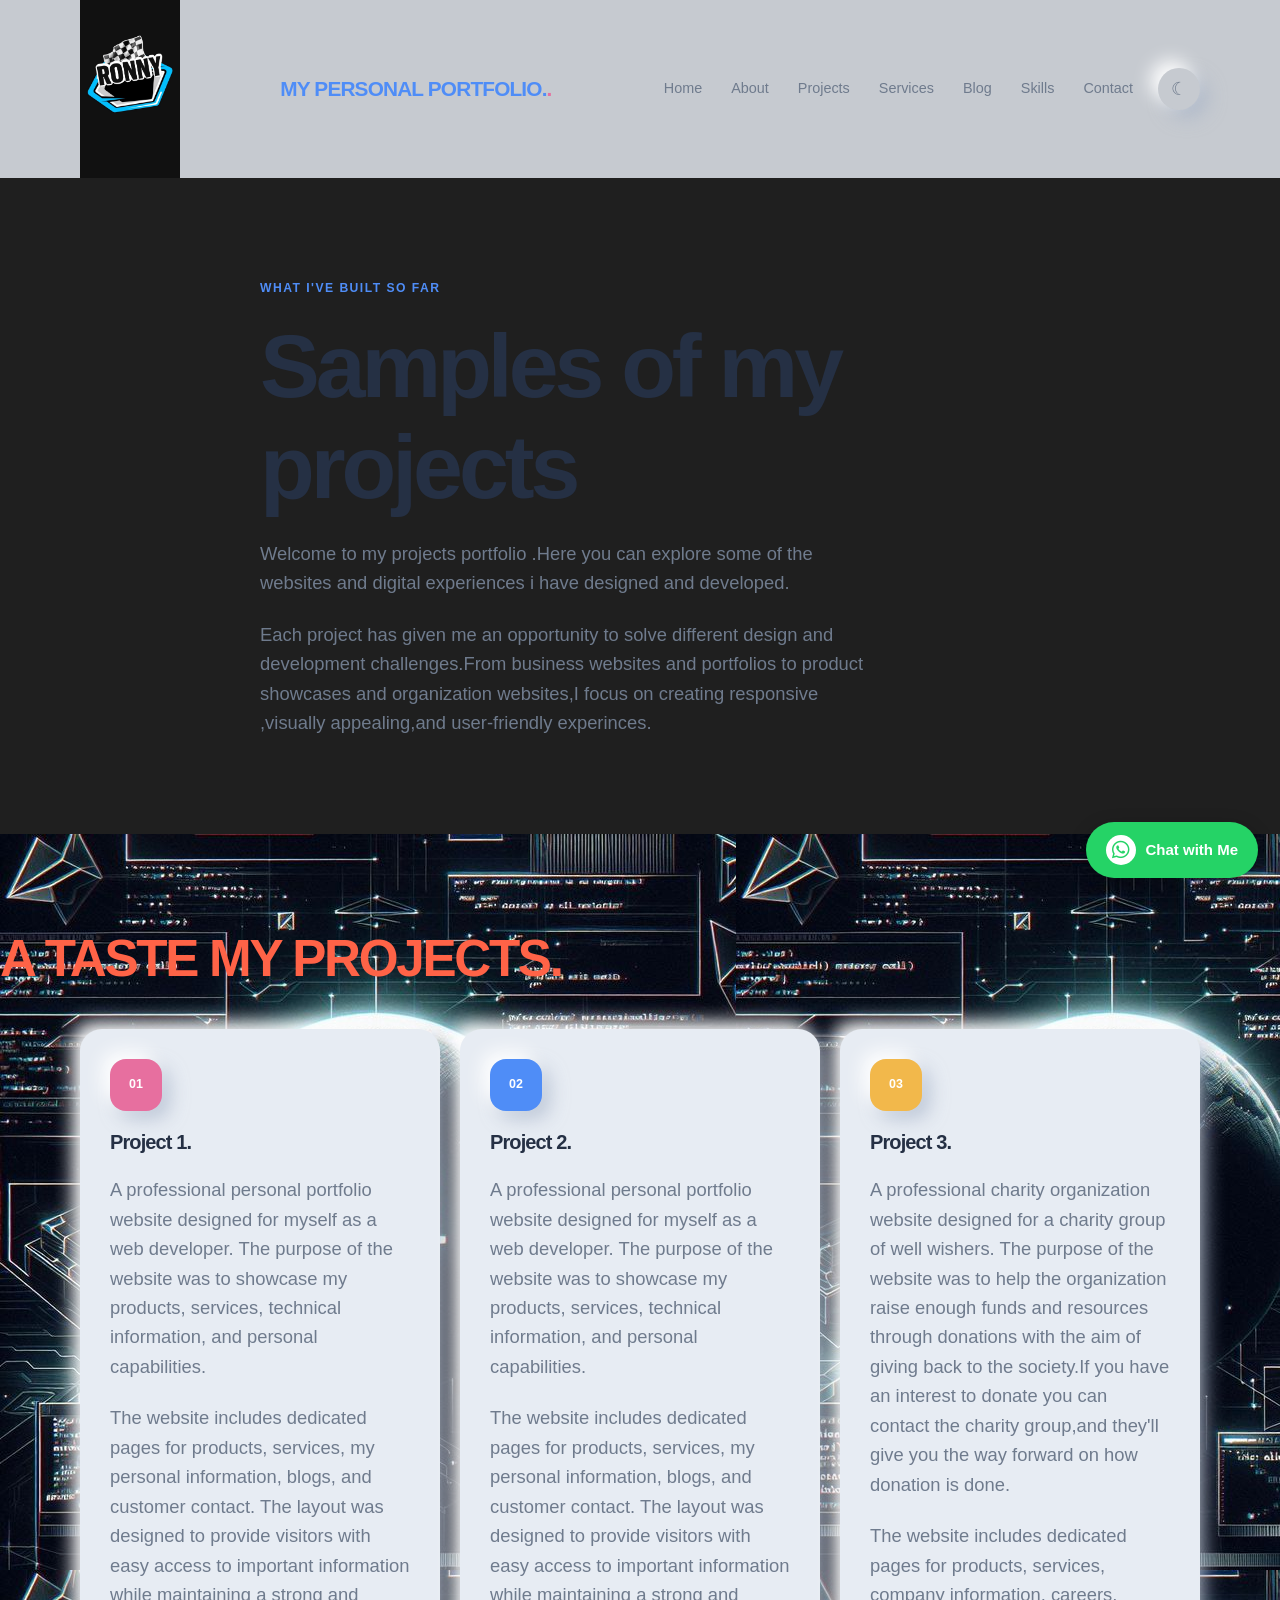
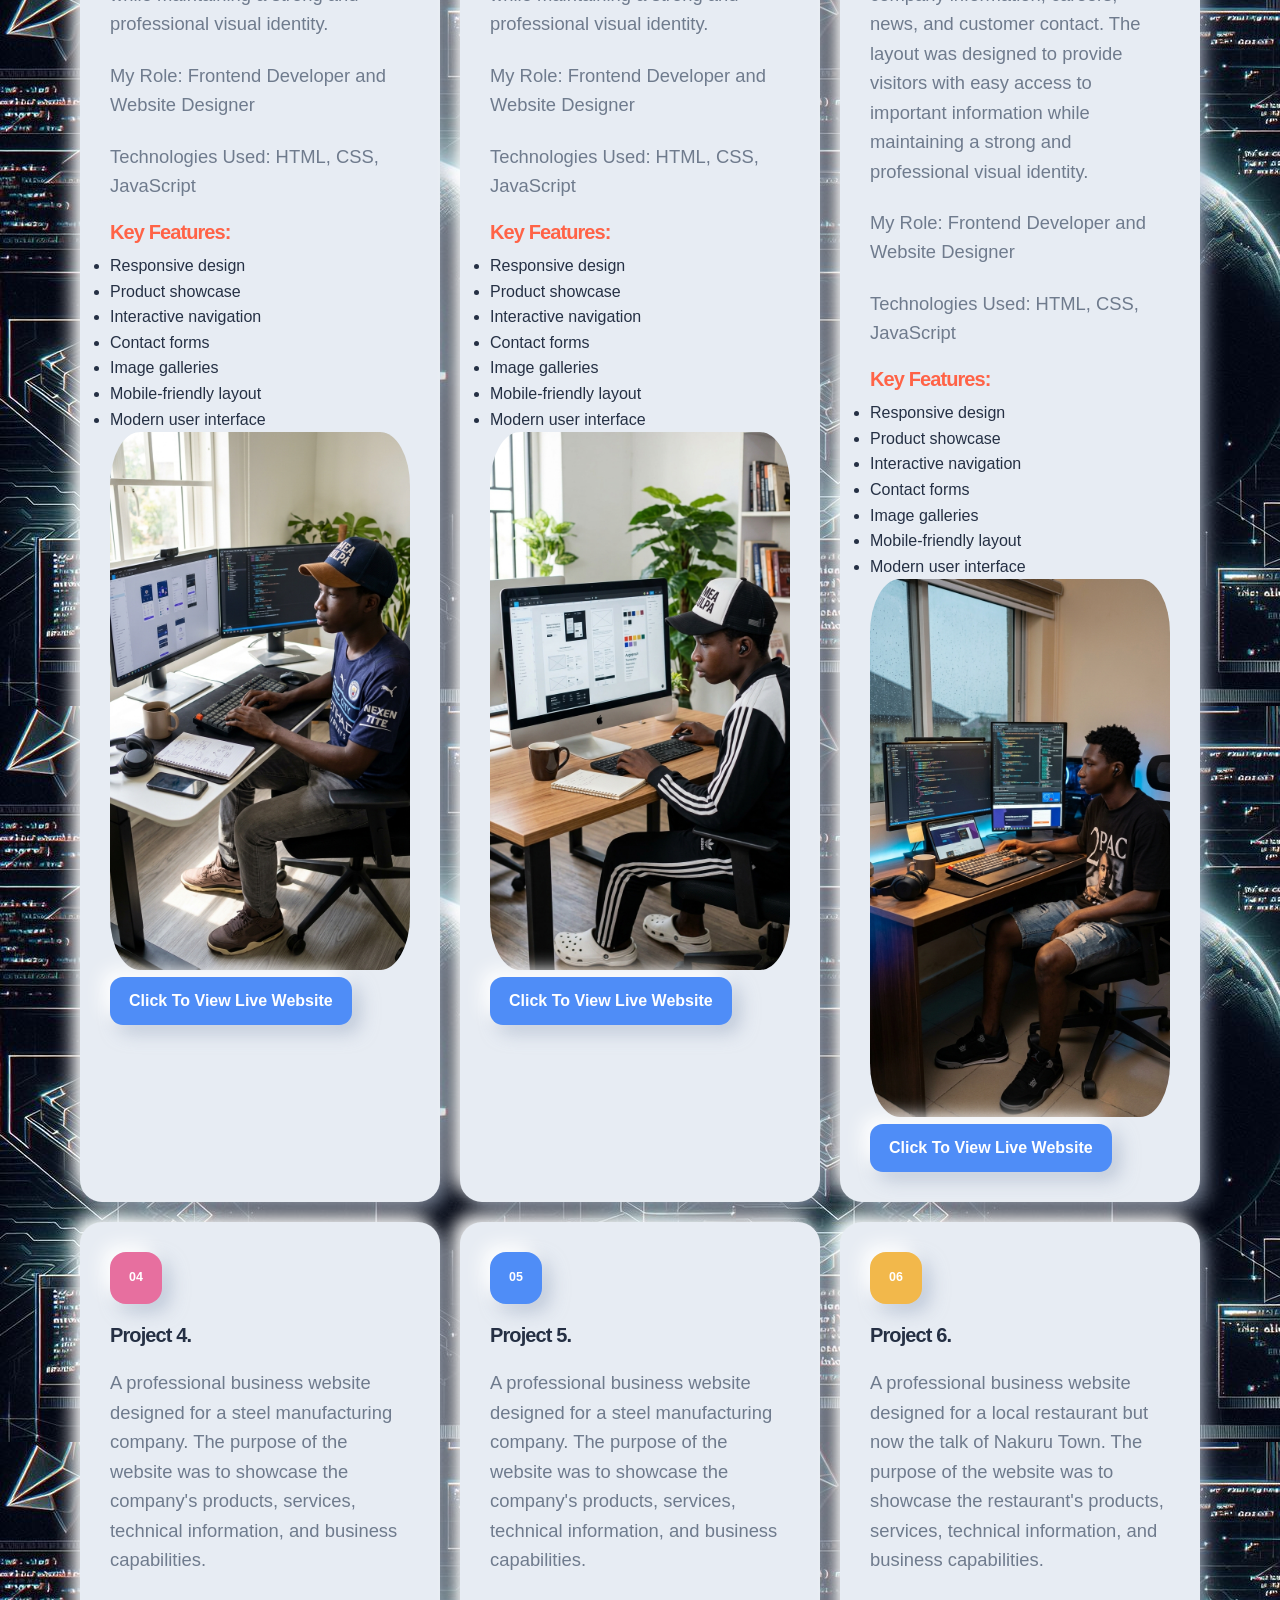
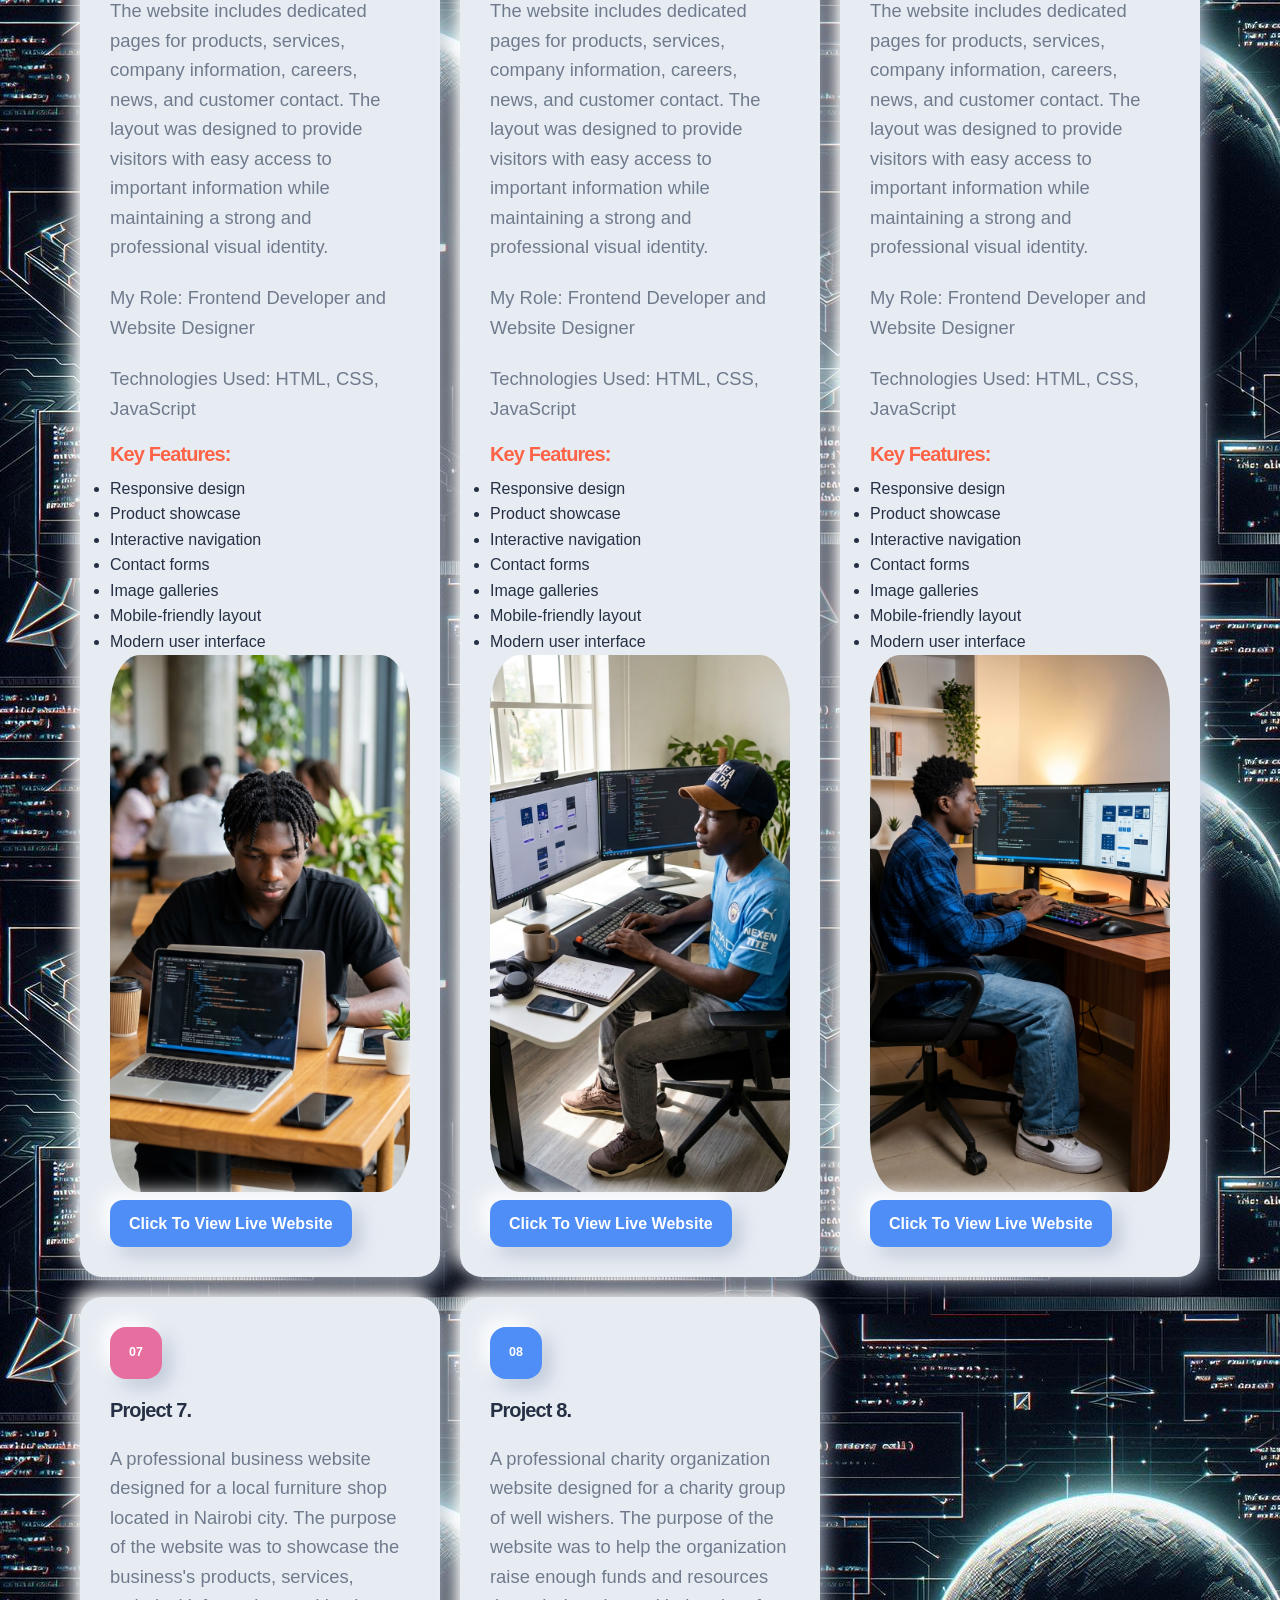
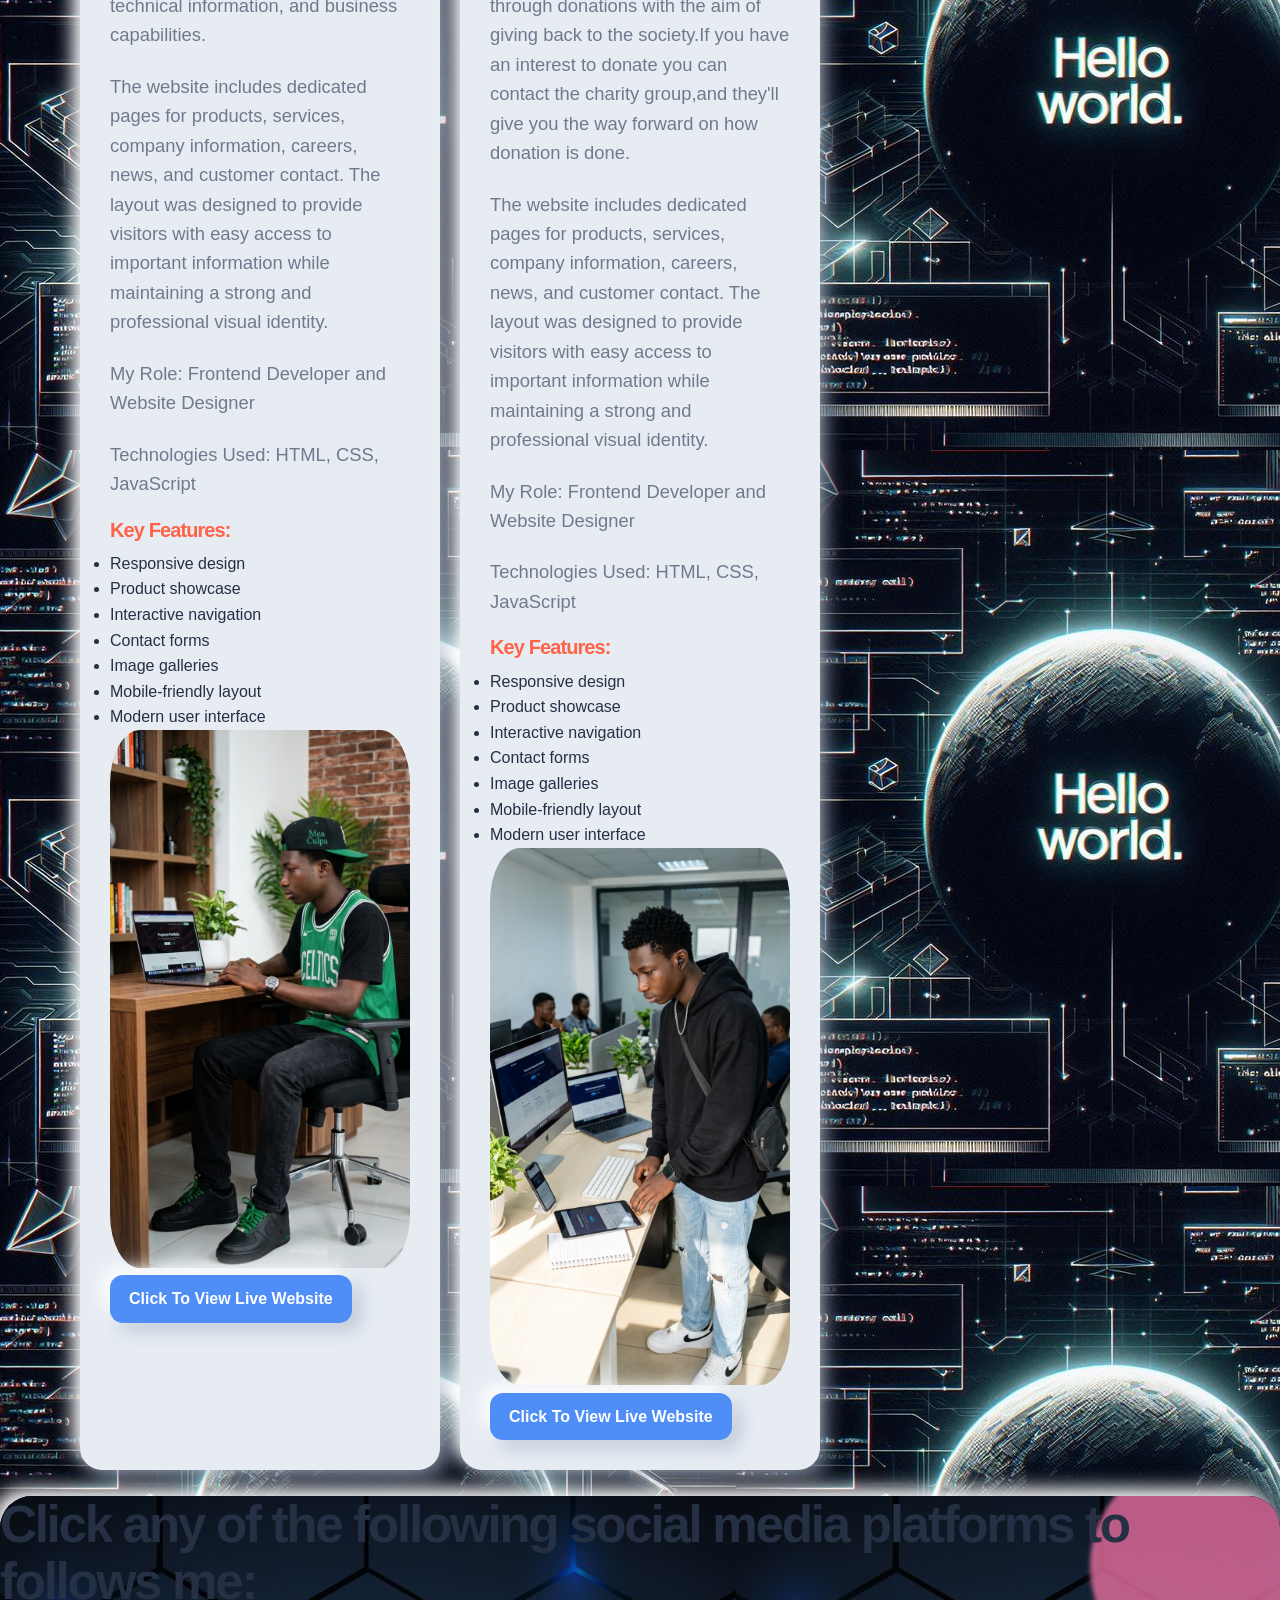
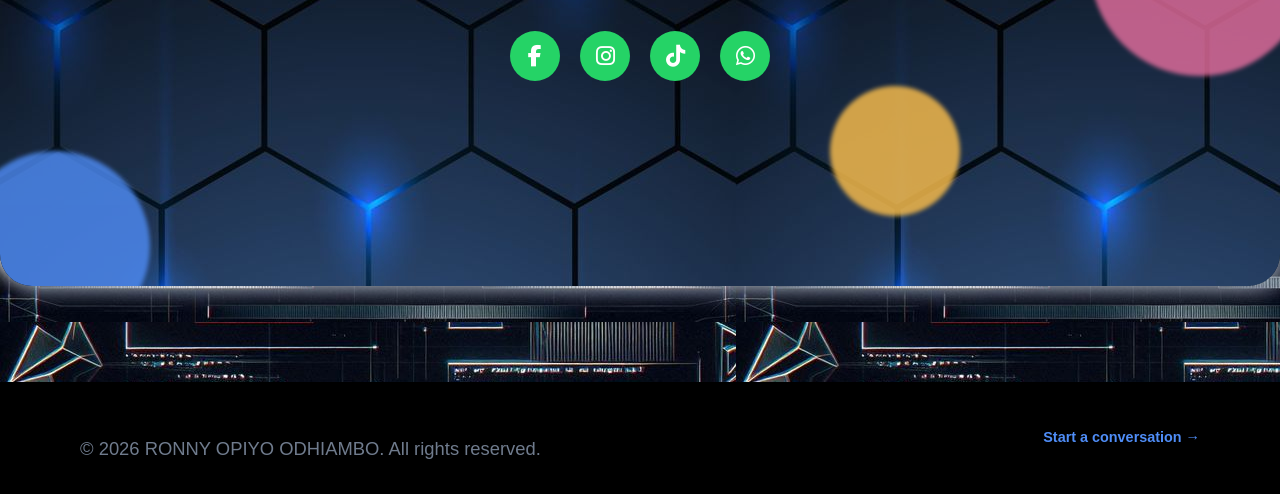
<file: projects.html>
<!DOCTYPE html>
<html lang="en">
<head>
  <meta charset="UTF-8">
  <meta name="viewport" content="width=device-width, initial-scale=1">
  <title>Projects | MY PERSONAL PORTFOLIO.</title>
  <link rel="stylesheet"
href="https://cdnjs.cloudflare.com/ajax/libs/font-awesome/6.6.0/css/all.min.css">
  <link rel="stylesheet" href="style.css">
  <link rel="stylesheet"
href="https://cdnjs.cloudflare.com/ajax/libs/font-awesome/6.5.2/css/all.min.css">
  <link
    rel="stylesheet"
    href="https://cdnjs.cloudflare.com/ajax/libs/font-awesome/6.5.2/css/all.min.css"
>
<script src="script.js" defer></script>
</head>
<body data-page="products">
  <div id="site-header"></div>

  <main>
    <section class="page-hero section">
      <div class="container narrow reveal">
        <span class="eyebrow">What i've built so far</span>
        <h1>Samples of my projects</h1>
        <p class="lead">Welcome to my projects portfolio .Here you can explore some of the websites and digital experiences i have designed and developed.</p>
     <p class="lead">Each project has given me an opportunity to solve different design and development challenges.From business websites and portfolios to product showcases and organization websites,I focus on creating responsive ,visually appealing,and user-friendly experinces.</p>
      </div>
    </section>

    <section class="section" style="background-image: url('images/h.jpg');">
    <h2 style="color:tomato;">A TASTE MY PROJECTS.</h2>
      <div class="container card-grid">
        <article class="soft-card reveal">
          <span class="card-icon icon-pink">01</span>
          <h3>Project 1.</h3>
          <p class="lead">A professional personal portfolio website designed for myself as a web developer. The purpose of the website was to showcase my products, services, technical information, and personal capabilities.</p>
         <p class="lead">The website includes dedicated pages for products, services, my personal information, blogs, and customer contact. The layout was designed to provide visitors with easy access to important information while maintaining a strong and professional visual identity.</p>
          <p class="lead">My Role: Frontend Developer and Website Designer</p>
        <p class="lead">Technologies Used: HTML, CSS, JavaScript</p>
          <h3 style="color:tomato;">Key Features:</h3>
       <ul>
<li>Responsive design</li>
<li>Product showcase</li>
<li>Interactive navigation</li>
<li>Contact forms</li>
<li>Image galleries</li>
<li>Mobile-friendly layout</li>
<li>Modern user interface</li>
       </ul>
          <img src="images/brown.jpg" style="border-radius:10%;object-fit:cover;" alt="logo" >
          <a class="button button-primary" href="https://webronny7.netlify.app" target="_blank" style="color:white;font-size:1rem;font-weight:bold;">Click To View Live Website</a>
        </article>

        <article class="soft-card reveal">
          <span class="card-icon icon-blue">02</span>
          <h3>Project 2.</h3>
          <p class="lead">A professional personal portfolio website designed for myself as a web developer. The purpose of the website was to showcase my products, services, technical information, and personal capabilities.</p>
         <p class="lead">The website includes dedicated pages for products, services, my personal information, blogs, and customer contact. The layout was designed to provide visitors with easy access to important information while maintaining a strong and professional visual identity.</p>
          <p class="lead">My Role: Frontend Developer and Website Designer</p>
        <p class="lead">Technologies Used: HTML, CSS, JavaScript</p>
          <h3 style="color:tomato;">Key Features:</h3>
       <ul>
<li>Responsive design</li>
<li>Product showcase</li>
<li>Interactive navigation</li>
<li>Contact forms</li>
<li>Image galleries</li>
<li>Mobile-friendly layout</li>
<li>Modern user interface</li>
       </ul>
          <img src="images/mee.jpg" style="border-radius:10%;object-fit:cover;" alt="logo" >
          <a class="button button-primary" href="https://ronnyct.netlify.app" target="_blank"  style="color:white;font-size:1rem;font-weight:bold;">Click To View Live Website</a>
        </article>

        <article class="soft-card reveal">
          <span class="card-icon icon-yellow">03</span>
         <h3>Project 3.</h3>
            <p class="lead">A professional charity organization website designed for a charity group of well wishers. The purpose of the website was to help the organization raise enough funds and resources through donations with the aim of giving back to the society.If you have an interest to donate you can contact the charity group,and they'll give you the way forward on how donation is done.</p>
         <p class="lead">The website includes dedicated pages for products, services, company information, careers, news, and customer contact. The layout was designed to provide visitors with easy access to important information while maintaining a strong and professional visual identity.</p>
          <p class="lead">My Role: Frontend Developer and Website Designer</p>
        <p class="lead">Technologies Used: HTML, CSS, JavaScript</p>
          <h3 style="color:tomato;">Key Features:</h3>
       <ul>
<li>Responsive design</li>
<li>Product showcase</li>
<li>Interactive navigation</li>
<li>Contact forms</li>
<li>Image galleries</li>
<li>Mobile-friendly layout</li>
<li>Modern user interface</li>
       </ul>
         <img src="images/meeee.jpg" style="border-radius:10%;object-fit:cover;" alt="logo" >
         <a class="button button-primary" href="https://godshelpinghandsofmichigancharityorg.netlify.app" target="_blank"   style="color:white;font-size:1rem;font-weight:bold;">Click To View Live Website</a>
        </article>
     <article class="soft-card reveal">
          <span class="card-icon icon-pink">04</span>
          <h3>Project 4.</h3>
            <p class="lead">A professional business  website designed for a steel manufacturing company. The purpose of the website was to showcase the company's products, services, technical information, and business capabilities.</p>
         <p class="lead">The website includes dedicated pages for products, services, company information, careers, news, and customer contact. The layout was designed to provide visitors with easy access to important information while maintaining a strong and professional visual identity.</p>
          <p class="lead">My Role: Frontend Developer and Website Designer</p>
        <p class="lead">Technologies Used: HTML, CSS, JavaScript</p>
          <h3 style="color:tomato;">Key Features:</h3>
       <ul>
<li>Responsive design</li>
<li>Product showcase</li>
<li>Interactive navigation</li>
<li>Contact forms</li>
<li>Image galleries</li>
<li>Mobile-friendly layout</li>
<li>Modern user interface</li>
       </ul>
          <img src="images/meeeeeee.jpg" style="border-radius:10%;object-fit:cover;" alt="logo" >
          <a class="button button-primary" href="https://tembosteels.netlify.app" target="_blank" style="color:white;font-size:1rem;font-weight:bold;">Click To View Live Website</a>
        </article>

        <article class="soft-card reveal">
          <span class="card-icon icon-blue">05</span>
          <h3>Project 5.</h3>
             <p class="lead">A professional business  website designed for a steel manufacturing company. The purpose of the website was to showcase the company's products, services, technical information, and business capabilities.</p>
         <p class="lead">The website includes dedicated pages for products, services, company information, careers, news, and customer contact. The layout was designed to provide visitors with easy access to important information while maintaining a strong and professional visual identity.</p>
          <p class="lead">My Role: Frontend Developer and Website Designer</p>
        <p class="lead">Technologies Used: HTML, CSS, JavaScript</p>
          <h3 style="color:tomato;">Key Features:</h3>
       <ul>
<li>Responsive design</li>
<li>Product showcase</li>
<li>Interactive navigation</li>
<li>Contact forms</li>
<li>Image galleries</li>
<li>Mobile-friendly layout</li>
<li>Modern user interface</li>
       </ul>
          <img src="images/mancity.jpg" style="border-radius:10%;object-fit:cover;" alt="logo" >
          <a class="button button-primary" href="https://royalsteelmillsltd.netlify.app" target="_blank"  style="color:white;font-size:1rem;font-weight:bold;">Click To View Live Website</a>
        </article>

        <article class="soft-card reveal">
          <span class="card-icon icon-yellow">06</span>
         <h3>Project 6.</h3>
            <p class="lead">A professional business  website designed for a local restaurant but now the talk of Nakuru Town. The purpose of the website was to showcase the restaurant's products, services, technical information, and business capabilities.</p>
         <p class="lead">The website includes dedicated pages for products, services, company information, careers, news, and customer contact. The layout was designed to provide visitors with easy access to important information while maintaining a strong and professional visual identity.</p>
          <p class="lead">My Role: Frontend Developer and Website Designer</p>
        <p class="lead">Technologies Used: HTML, CSS, JavaScript</p>
          <h3 style="color:tomato;">Key Features:</h3>
       <ul>
<li>Responsive design</li>
<li>Product showcase</li>
<li>Interactive navigation</li>
<li>Contact forms</li>
<li>Image galleries</li>
<li>Mobile-friendly layout</li>
<li>Modern user interface</li>
       </ul>
         <img src="images/dev.jpg" style="border-radius:10%;object-fit:cover;" alt="logo" >
         <a class="button button-primary" href="https://tulekienyejirestaurant.netlify.app" target="_blank"  style="color:white;font-size:1rem;font-weight:bold;">Click To View Live Website</a>
        </article>
    <article class="soft-card reveal">
          <span class="card-icon icon-pink">07</span>
          <h3>Project 7.</h3>
            <p class="lead">A professional business  website designed for a local furniture shop located in Nairobi city. The purpose of the website was to showcase the business's products, services, technical information, and business capabilities.</p>
         <p class="lead">The website includes dedicated pages for products, services, company information, careers, news, and customer contact. The layout was designed to provide visitors with easy access to important information while maintaining a strong and professional visual identity.</p>
          <p class="lead">My Role: Frontend Developer and Website Designer</p>
        <p class="lead">Technologies Used: HTML, CSS, JavaScript</p>
          <h3 style="color:tomato;">Key Features:</h3>
       <ul>
<li>Responsive design</li>
<li>Product showcase</li>
<li>Interactive navigation</li>
<li>Contact forms</li>
<li>Image galleries</li>
<li>Mobile-friendly layout</li>
<li>Modern user interface</li>
       </ul>
          <img src="images/meee.jpg" style="border-radius:10%;object-fit:cover;" alt="logo" >
          <a class="button button-primary" href="https://spaceandplacefurniture.netlify.app" target="_blank"  style="color:white;font-size:1rem;font-weight:bold;">Click To View Live Website</a>
        </article>

        <article class="soft-card reveal">
          <span class="card-icon icon-blue">08</span>
          <h3>Project 8.</h3>
           <p class="lead">A professional charity organization website designed for a charity group of well wishers. The purpose of the website was to help the organization raise enough funds and resources through donations with the aim of giving back to the society.If you have an interest to donate you can contact the charity group,and they'll give you the way forward on how donation is done.</p>
         <p class="lead">The website includes dedicated pages for products, services, company information, careers, news, and customer contact. The layout was designed to provide visitors with easy access to important information while maintaining a strong and professional visual identity.</p>
          <p class="lead">My Role: Frontend Developer and Website Designer</p>
        <p class="lead">Technologies Used: HTML, CSS, JavaScript</p>
          <h3 style="color:tomato;">Key Features:</h3>
       <ul>
<li>Responsive design</li>
<li>Product showcase</li>
<li>Interactive navigation</li>
<li>Contact forms</li>
<li>Image galleries</li>
<li>Mobile-friendly layout</li>
<li>Modern user interface</li>
       </ul>
          <img src="images/web.jpg" style="border-radius:10%;object-fit:cover;" alt="logo" >
          <a class="button button-primary" href="https://godshelpinghandsofmichigancharity.netlify.app" target="_blank"  style="color:white;font-size:1rem;font-weight:bold;">Click To View Live Website</a>
        </article>

        

       </div>
   <br>
       <div class="hero-art reveal" aria-hidden="true" style="background-image: url('images/d.jpg');">
          <div class="color-orb orb-pink"></div>
          <div class="color-orb orb-blue"></div>
          <div class="color-orb orb-yellow"></div>
          <article class="clay-card hero-card reveal">
<h2>Click any of the following social media platforms to follows me:</h2>
<div class="social-media">

     <!-- Facebook -->
    <a href="https://www.facebook.com/profile.php?id=61555686065258" target="_blank" aria-label="Facebook">
        <i class="fab fa-facebook-f"></i>
    </a>

    <!-- Instagram -->
    <a href="https://www.instagram.com/cloudten2" target="_blank" aria-label="Instagram">
        <i class="fab fa-instagram"></i>
    </a>

    <!-- TikTok -->
    <a href="https://www.tiktok.com/@ronnyopiyo3" target="_blank" aria-label="TikTok">
        <i class="fab fa-tiktok"></i>
    </a>

    <!-- WhatsApp -->
    <a href="https://wa.me/+254790959156" target="_blank" aria-label="WhatsApp">
        <i class="fab fa-whatsapp"></i>
    </a>
</div>
      </section>
  </main>

  <div id="site-footer"></div>
<!-- Floating WhatsApp Button -->
<a
    href="https://wa.me/+254790959156?text=Hello%20I%20would%20like%20to%20make%20an%20inquiry."
    class="whatsapp-float"
    target="_blank"
    rel="noopener noreferrer"
    aria-label="Chat with us on WhatsApp"
>
    <span class="whatsapp-icon">
        <i class="fa-brands fa-whatsapp"></i>
    </span>

    <span class="whatsapp-text">Chat with Me</span>
</a>
</body>
</file>
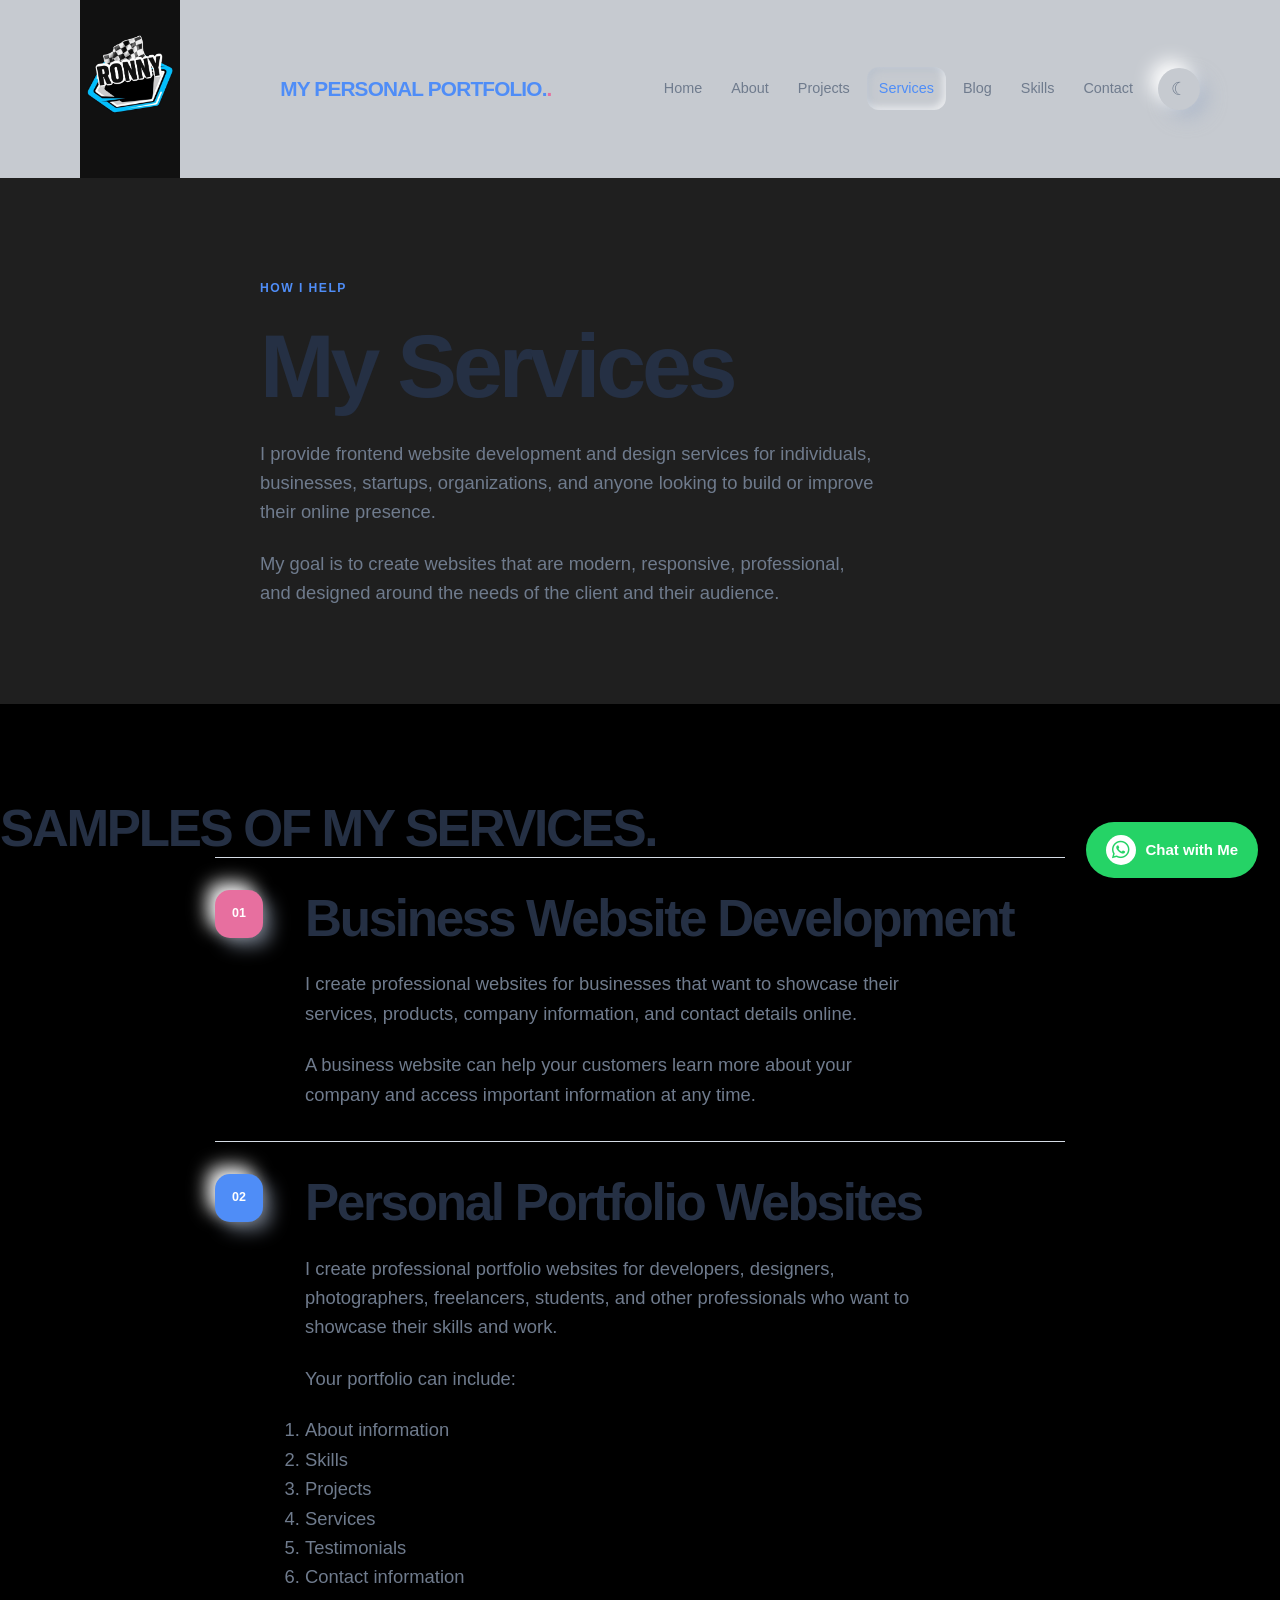
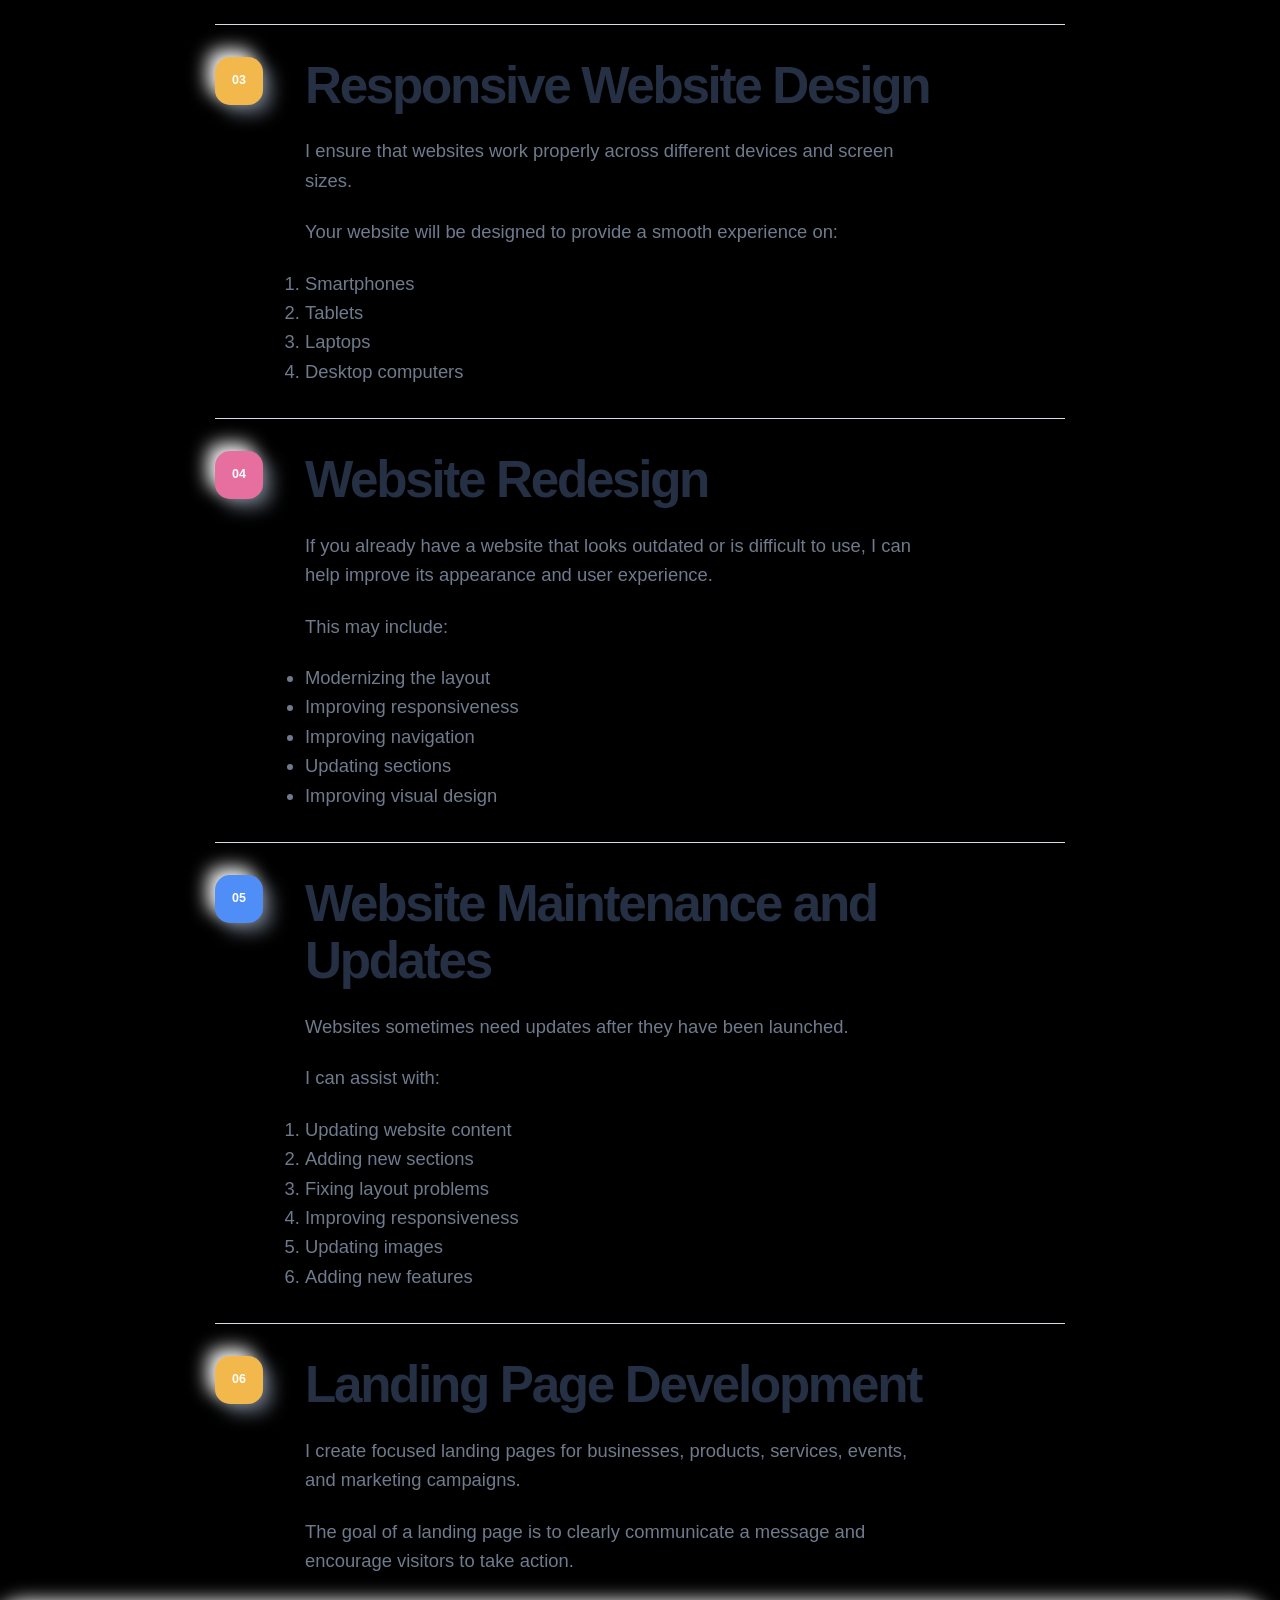
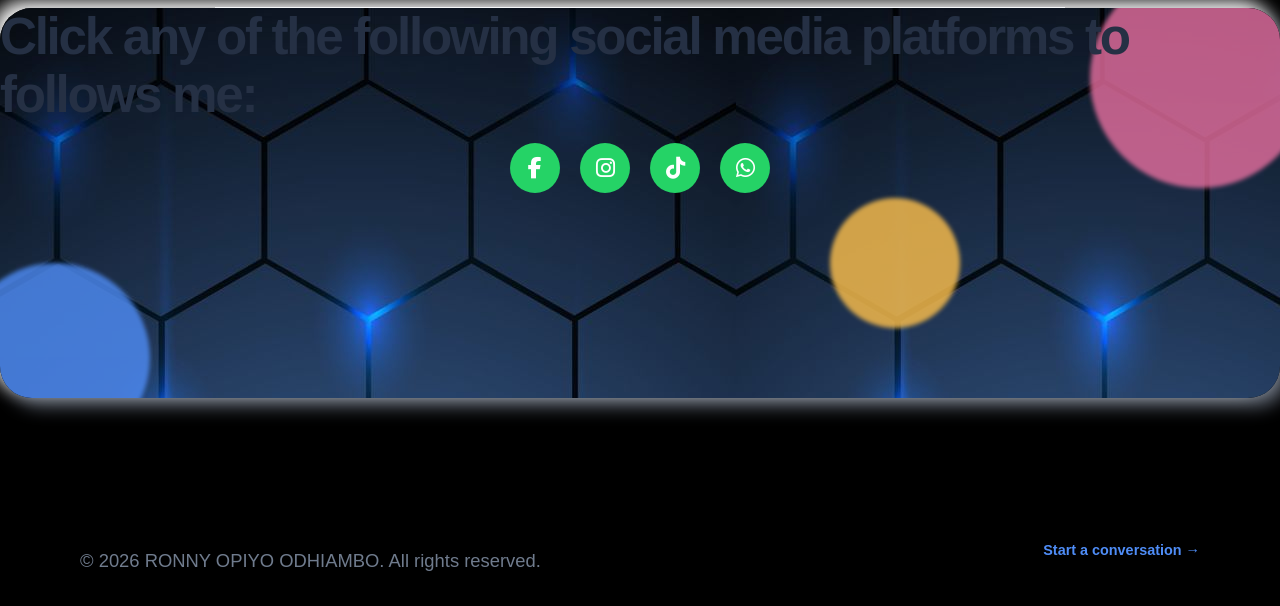
<file: services.html>
<!DOCTYPE html>
<html lang="en">
<head>
  <meta charset="UTF-8">
  <meta name="viewport" content="width=device-width, initial-scale=1">
  <title>Services | MY PERSONAL PORTFOLIO.</title>
  <link rel="stylesheet"
href="https://cdnjs.cloudflare.com/ajax/libs/font-awesome/6.6.0/css/all.min.css">
  <link rel="stylesheet" href="style.css">
  <link rel="stylesheet"
href="https://cdnjs.cloudflare.com/ajax/libs/font-awesome/6.5.2/css/all.min.css">
  <link
    rel="stylesheet"
    href="https://cdnjs.cloudflare.com/ajax/libs/font-awesome/6.5.2/css/all.min.css"
>
<script src="script.js" defer></script>
</head>
<body data-page="services">
  <div id="site-header"></div>

  <main>
    <section class="page-hero section">
      <div class="container narrow reveal">
        <span class="eyebrow">How i help</span>
        <h1>My Services</h1>
        <p class="lead">I provide frontend website development and design services for individuals, businesses, startups, organizations, and anyone looking to build or improve their online presence.</p>
      <p class="lead">My goal is to create websites that are modern, responsive, professional, and designed around the needs of the client and their audience.</p>
      </div>
    </section>

    <section class="section">
    <h2>SAMPLES OF MY SERVICES.</h2>
      <div class="container service-list">
        <article class="service-row reveal">
          <span class="service-number icon-pink">01</span>
          <div>
            <h2>Business Website Development</h2>
           
            <p class="lead">I create professional websites for businesses that want to showcase their services, products, company information, and contact details online.</p>
          <p class="lead">A business website can help your customers learn more about your company and access important information at any time.</p>
          </div>
        </article>

        <article class="service-row reveal">
          <span class="service-number icon-blue">02</span>
          <div>
            <h2>Personal Portfolio Websites</h2>
            <p class="lead">I create professional portfolio websites for developers, designers, photographers, freelancers, students, and other professionals who want to showcase their skills and work.</p>
            <p class="lead">Your portfolio can include:</p>
          <ol class="lead">
            <li>About information</li>
        <li>Skills</li>
        <li>Projects</li>
        <li>Services</li>
        <li>Testimonials</li>
        <li>Contact information</li>
          </ol>
          </div>
        </article>

        <article class="service-row reveal">
          <span class="service-number icon-yellow">03</span>
          <div>
            <h2>Responsive Website Design</h2>
           <p class="lead">I ensure that websites work properly across different devices and screen sizes.</p>
            <p class="lead">Your website will be designed to provide a smooth experience on:</p>
          <ol class="lead">
            <li>Smartphones</li>
        <li>Tablets</li>
        <li>Laptops</li>
        <li>Desktop computers</li>
        
          </ol>
          </div>
        </article>
       <article class="service-row reveal">
          <span class="service-number icon-pink">04</span>
          <div>
            <h2>Website Redesign</h2>
           <p class="lead">If you already have a website that looks outdated or is difficult to use, I can help improve its appearance and user experience.</p>
          
            <p class="lead">This may include:</p>
          
            <ul class="lead">
            <li>Modernizing the layout</li>
        <li>Improving responsiveness</li>
        <li>Improving navigation</li>
        <li>Updating sections</li>
        <li>Improving visual design</li>
        
          </ul>
          </div>
        </article>

        <article class="service-row reveal">
          <span class="service-number icon-blue">05</span>
          <div>
            <h2>Website Maintenance and Updates</h2>
           <p class="lead">Websites sometimes need updates after they have been launched.</p>
            <p class="lead">I can assist with:</p>
          <ol class="lead">
            <li>Updating website content</li>
        <li>Adding new sections</li>
        <li>Fixing layout problems</li>
        <li>Improving responsiveness</li>
        <li>Updating images</li>
        <li>Adding new features</li>
           
      </ol>
          </div>
        </article>

        <article class="service-row reveal">
          <span class="service-number icon-yellow">06</span>
          <div>
            <h2>Landing Page Development</h2>
            <p class="lead">I create focused landing pages for businesses, products, services, events, and marketing campaigns.</p>
            <p class="lead">The goal of a landing page is to clearly communicate a message and encourage visitors to take action.</p>
          </div>
        </article>
    
      </div>
     <div class="hero-art reveal" aria-hidden="true" style="background-image: url('images/d.jpg');">
          <div class="color-orb orb-pink"></div>
          <div class="color-orb orb-blue"></div>
          <div class="color-orb orb-yellow"></div>
          <article class="clay-card hero-card reveal">
<h2>Click any of the following social media platforms to follows me:</h2>
<div class="social-media">

     <!-- Facebook -->
    <a href="https://www.facebook.com/profile.php?id=61555686065258" target="_blank" aria-label="Facebook">
        <i class="fab fa-facebook-f"></i>
    </a>

    <!-- Instagram -->
    <a href="https://www.instagram.com/cloudten2" target="_blank" aria-label="Instagram">
        <i class="fab fa-instagram"></i>
    </a>

    <!-- TikTok -->
    <a href="https://www.tiktok.com/@ronnyopiyo3" target="_blank" aria-label="TikTok">
        <i class="fab fa-tiktok"></i>
    </a>

    <!-- WhatsApp -->
    <a href="https://wa.me/+254790959156" target="_blank" aria-label="WhatsApp">
        <i class="fab fa-whatsapp"></i>
    </a>
</div>
    </section>
  </main>

  <div id="site-footer"></div>
<!-- Floating WhatsApp Button -->
<a
    href="https://wa.me/+254790959156?text=Hello%20I%20would%20like%20to%20make%20an%20inquiry."
    class="whatsapp-float"
    target="_blank"
    rel="noopener noreferrer"
    aria-label="Chat with us on WhatsApp"
>
    <span class="whatsapp-icon">
        <i class="fa-brands fa-whatsapp"></i>
    </span>

    <span class="whatsapp-text">Chat with Me</span>
</a>
</body>
</html>
</file>
<file: style.css>
:root {
  --page: #e7ecf3;
  --surface: #e7ecf3;
  --white: #ffffff;
  --ink: #253044;
  --muted: #6f7b8d;
  --line: #d5dce5;

  --pink: #e76f9f;
  --blue: #4f8df7;
  --yellow: #f2b84b;
  --green: #40a982;

  --shadow-light: -8px -8px 18px rgba(255, 255, 255, 0.95);
  --shadow-dark: 8px 8px 18px rgba(163, 177, 198, 0.6);
  --radius: 22px;
  --max-width: 1120px;
}

* {
  box-sizing: border-box;
  margin: 0;
  padding: 0;
}

html {
  scroll-behavior: smooth;
}

body {
  min-height: 100vh;
  overflow-x: hidden;
  background: var(--page);
  color: var(--ink);
  font-family: Arial, Helvetica, sans-serif;
  line-height: 1.6;
  transition: background 250ms ease, color 250ms ease;
}

body.dark {
  --page: #202735;
  --surface: #202735;
  --white: #293344;
  --ink: #f1f5fb;
  --muted: #aab5c5;
  --line: #374355;
  --shadow-light: -8px -8px 18px rgba(55, 67, 86, 0.65);
  --shadow-dark: 8px 8px 18px rgba(8, 12, 20, 0.65);
}

* {
  scrollbar-color: var(--blue) var(--page);
}

a {
  color: inherit;
  text-decoration: none;
}

button,
input,
textarea {
  font: inherit;
}

button,
a {
  -webkit-tap-highlight-color: transparent;
}

button {
  cursor: pointer;
}

.container {
  width: min(var(--max-width), calc(100% - 2rem));
  margin-inline: auto;
}

.narrow {
  max-width: 760px;
  margin-inline: auto;
}

.section {
  padding: 96px 0;
}

.section-soft {
  background: rgba(255, 255, 255, 0.16);
}

.site-header {
  position: sticky;
  top: 0;
  z-index: 30;
  background: rgba(231, 236, 243, 0.86);
  backdrop-filter: blur(12px);
  -webkit-backdrop-filter: blur(12px);
}

body.dark .site-header {
  background: rgba(32, 39, 53, 0.86);
}

.nav-wrap {
  min-height: 76px;
  display: flex;
  align-items: center;
  justify-content: space-between;
  gap: 20px;
}

.logo {
  color: var(--blue);
  font-size: 1.3rem;
  font-weight: 800;
  letter-spacing: -0.04em;
}

.logo-mark {
  color: var(--pink);
}

.site-nav {
  display: flex;
  align-items: center;
  gap: 5px;
}

.nav-link,
.theme-toggle,
.menu-toggle {
  border: 0;
  color: var(--muted);
  background: transparent;
  transition: color 180ms ease, box-shadow 180ms ease, transform 180ms ease;
}

.nav-link {
  padding: 10px 12px;
  border-radius: 12px;
  font-size: 0.9rem;
}

.nav-link:hover,
.nav-link.active {
  color: var(--blue);
  box-shadow: inset 3px 3px 7px rgba(163, 177, 198, 0.35),
              inset -3px -3px 7px rgba(255, 255, 255, 0.65);
}

.theme-toggle {
  width: 42px;
  height: 42px;
  margin-left: 8px;
  border-radius: 50%;
  font-size: 1.1rem;
  box-shadow: var(--shadow-light), var(--shadow-dark);
}

.theme-toggle:active,
.menu-toggle:active,
.button:active {
  transform: scale(0.96);
  box-shadow: inset 4px 4px 9px rgba(163, 177, 198, 0.55),
              inset -4px -4px 9px rgba(255, 255, 255, 0.7);
}

.menu-toggle {
  display: none;
  width: 44px;
  height: 44px;
  padding: 9px;
  border-radius: 12px;
  box-shadow: var(--shadow-light), var(--shadow-dark);
}

.menu-toggle span {
  display: block;
  width: 21px;
  height: 2px;
  margin: 4px auto;
  border-radius: 3px;
  background: var(--blue);
  transition: transform 180ms ease, opacity 180ms ease;
}

.menu-toggle.is-open span:nth-child(1) {
  transform: translateY(6px) rotate(45deg);
}

.menu-toggle.is-open span:nth-child(2) {
  opacity: 0;
}

.menu-toggle.is-open span:nth-child(3) {
  transform: translateY(-6px) rotate(-45deg);
}

.hero {
  min-height: 650px;
  display: grid;
  align-items: center;
}

.hero-grid {
  display: grid;
  grid-template-columns: 1fr 0.85fr;
  align-items: center;
  gap: 80px;
}

.hero-content {
  max-width: 680px;
}

.eyebrow {
  display: inline-block;
  margin-bottom: 18px;
  color: var(--blue);
  font-size: 0.76rem;
  font-weight: 800;
  letter-spacing: 0.12em;
  text-transform: uppercase;
}

h1,
h2,
h3 {
  line-height: 1.12;
  letter-spacing: -0.045em;
}

h1 {
  max-width: 850px;
  color: var(--ink);
  font-size: clamp(2.7rem, 7vw, 5.8rem);
  font-weight: 800;
}

h2 {
  font-size: clamp(2rem, 4vw, 3.2rem);
}

h3 {
  font-size: 1.25rem;
}

.lead {
  max-width: 620px;
  margin-top: 22px;
  color: var(--muted);
  font-size: 1.15rem;
}

.button-group {
  display: flex;
  flex-wrap: wrap;
  gap: 14px;
  margin-top: 32px;
}

.button {
  display: inline-flex;
  min-height: 46px;
  align-items: center;
  justify-content: center;
  padding: 11px 19px;
  border: 0;
  border-radius: 13px;
  font-size: 0.92rem;
  transition: transform 180ms ease, box-shadow 180ms ease;
  box-shadow: var(--shadow-light), var(--shadow-dark);
}

.button:hover {
  transform: translateY(-3px);
}

.button-primary {
  background: var(--blue);
  color: var(--white);
}

.button-secondary {
  background: var(--surface);
  color: var(--blue);
}

.hero-art {
  position: relative;
  min-height: 390px;
  overflow: hidden;
  border-radius: 32px;
  box-shadow: var(--shadow-light), var(--shadow-dark);
}

.color-orb {
  position: absolute;
  border-radius: 50%;
  filter: blur(2px);
  animation: float 7s ease-in-out infinite alternate;
}

.orb-pink {
  width: 220px;
  height: 220px;
  top: -40px;
  right: -30px;
  background: var(--pink);
  opacity: 0.8;
}

.orb-blue {
  width: 190px;
  height: 190px;
  bottom: -55px;
  left: -40px;
  background: var(--blue);
  opacity: 0.8;
  animation-delay: -2s;
}

.orb-yellow {
  width: 130px;
  height: 130px;
  right: 25%;
  bottom: 18%;
  background: var(--yellow);
  opacity: 0.85;
  animation-delay: -4s;
}

@keyframes float {
  to {
    transform: translate(17px, 20px) scale(1.08);
  }
}

.floating-panel {
  position: absolute;
  z-index: 2;
  left: 13%;
  bottom: 18%;
  display: grid;
  gap: 6px;
  min-width: 220px;
  padding: 24px;
  border-radius: 18px;
  background: var(--surface);
  box-shadow: var(--shadow-light), var(--shadow-dark);
}

.floating-panel span,
.card-icon,
.service-number {
  font-size: 0.78rem;
  font-weight: 800;
}

.card-grid {
  display: grid;
  grid-template-columns: repeat(3, 1fr);
  gap: 20px;
  margin-top: 42px;
}

.soft-card {
  padding: 30px;
  border-radius: var(--radius);
  background: var(--surface);
  box-shadow: var(--shadow-light), var(--shadow-dark);
  transition: transform 180ms ease, box-shadow 180ms ease;
}

.soft-card:hover {
  transform: translateY(-6px);
}

.soft-card h2,
.soft-card h3 {
  margin: 20px 0 10px;
}

.soft-card p,
.content-text p,
.service-row p,
.contact-details p {
  color: var(--muted);
}

.card-icon {
  display: grid;
  width: 52px;
  height: 52px;
  place-items: center;
  border-radius: 16px;
  color: var(--white);
  box-shadow: var(--shadow-light), var(--shadow-dark);
}

.icon-pink {
  background: var(--pink);
}

.icon-blue {
  background: var(--blue);
}

.icon-yellow {
  background: var(--yellow);
}

.page-hero {
  background: rgba(255, 255, 255, 0.12);
}

.split-layout,
.contact-grid {
  display: grid;
  grid-template-columns: 0.8fr 1.2fr;
  gap: 80px;
}

.content-text {
  max-width: 680px;
}

.content-text p + p {
  margin-top: 18px;
}

.text-link {
  display: inline-block;
  margin-top: 22px;
  border: 0;
  background: transparent;
  color: var(--blue);
  font-weight: 800;
}

.text-link:hover {
  text-decoration: underline;
}

.service-list {
  max-width: 850px;
}

.service-row {
  display: grid;
  grid-template-columns: 70px 1fr;
  gap: 20px;
  padding: 32px 0;
  border-top: 1px solid var(--line);
}

.service-row:last-child {
  border-bottom: 1px solid var(--line);
}

.service-number {
  display: grid;
  width: 48px;
  height: 48px;
  place-items: center;
  border-radius: 15px;
  color: var(--white);
  box-shadow: var(--shadow-light), var(--shadow-dark);
}

.blog-card small,
.job-card small {
  color: var(--muted);
}

.article-extra {
  display: none;
  margin-top: 20px;
  padding-top: 16px;
  border-top: 1px solid var(--line);
}

.blog-card.expanded .article-extra {
  display: block;
}

.jobs {
  display: grid;
  gap: 18px;
}

.job-card {
  display: flex;
  align-items: center;
  justify-content: space-between;
  gap: 24px;
}

.job-card h2 {
  margin: 10px 0;
  font-size: 1.5rem;
}

.form-card {
  display: grid;
  gap: 10px;
  max-width: 680px;
}

.form-card label {
  margin-top: 8px;
  font-size: 0.9rem;
  font-weight: 800;
}

.form-card input,
.form-card textarea {
  width: 100%;
  padding: 14px;
  border: 0;
  border-radius: 12px;
  outline: none;
  resize: vertical;
  color: var(--ink);
  background: var(--surface);
  box-shadow: inset 4px 4px 9px rgba(163, 177, 198, 0.45),
              inset -4px -4px 9px rgba(255, 255, 255, 0.75);
}

.form-card input:focus,
.form-card textarea:focus {
  box-shadow: inset 4px 4px 9px rgba(163, 177, 198, 0.4),
              inset -4px -4px 9px rgba(255, 255, 255, 0.75),
              0 0 0 3px rgba(79, 141, 247, 0.2);
}

.status-message {
  min-height: 24px;
  color: var(--green);
  font-size: 0.92rem;
}

.site-footer {
  padding: 30px 0;
  color: var(--muted);
  font-size: 0.9rem;
}

.footer-wrap {
  display: flex;
  align-items: center;
  justify-content: space-between;
  gap: 20px;
}

.footer-link {
  color: var(--blue);
  font-weight: 700;
}

.reveal {
  opacity: 0;
  transform: translateY(18px);
  transition: opacity 650ms ease, transform 650ms ease;
}

.reveal.visible {
  opacity: 1;
  transform: translateY(0);
}

@media (max-width: 850px) {
  .section {
    padding: 70px 0;
  }

  .hero {
    min-height: auto;
  }

  .hero-grid,
  .split-layout,
  .contact-grid {
    grid-template-columns: 1fr;
    gap: 42px;
  }

  .card-grid {
    grid-template-columns: 1fr;
  }

  .menu-toggle {
    display: block;
  }

  .site-nav {
    position: absolute;
    top: 76px;
    left: 1rem;
    right: 1rem;
    display: none;
    padding: 10px;
    border-radius: 16px;
    background: var(--surface);
    box-shadow: var(--shadow-light), var(--shadow-dark);
  }

  .site-nav.is-open {
    display: grid;
  }

  .nav-link {
    padding: 14px;
  }

  .theme-toggle {
    position: absolute;
    right: 70px;
    top: 17px;
  }

  .job-card {
    align-items: flex-start;
    flex-direction: column;
  }

  .footer-wrap {
    align-items: flex-start;
    flex-direction: column;
  }
}

@media (prefers-reduced-motion: reduce) {
  html {
    scroll-behavior: auto;
  }

  *,
  *::before,
  *::after {
    animation-duration: 0.01ms !important;
    animation-iteration-count: 1 !important;
    transition-duration: 0.01ms !important;
  }

  .reveal {
    opacity: 1;
    transform: none;
  }
}
img {
  max-width: 100%;
  height: auto;
}
.social-media{
    display:flex;
    justify-content:center;
    align-items:center;
    gap:20px;
    margin-top:20px;
}

.social-media a{
    width:50px;
    height:50px;
    background:#25D366;
    color:#fff;
    border-radius:50%;
    display:flex;
    justify-content:center;
    align-items:center;
    text-decoration:none;
    font-size:22px;
    transition:0.3s ease;
}

.social-media a:hover{
    background:black;
    transform:translateY(-5px) scale(1.1);
}
.location-section {
    padding: 60px 20px;
    text-align: center;
    background: #f8f8f8;
}

.location-section h2 {
    font-size: 2rem;
    margin-bottom: 10px;
    color: #2c3e50;
}

.location-section p {
    margin-bottom: 20px;
    color: #555;
}

.map-container {
    width: 100%;
    max-width: 1200px;
    margin: auto;
    overflow: hidden;
    border-radius: 12px;
    box-shadow: 0 4px 15px rgba(0,0,0,0.2);
}

.map-container iframe {
    width: 100%;
    height: 450px;
    border: 0;
}
.testimonials{
    padding:80px 10%;
    background:#f8f8f8;
}

.testimonials h2{
    text-align:center;
    font-size:40px;
    margin-bottom:10px;
}

.subtitle{
    text-align:center;
    color:#777;
    margin-bottom:50px;
}

.review-grid{
    display:grid;
    grid-template-columns:repeat(auto-fit,minmax(300px,1fr));
    gap:30px;
}

.review-card{
    background:#fff;
    padding:30px;
    border-radius:15px;
    box-shadow:0 10px 25px rgba(0,0,0,.08);
    transition:.3s;
}

.review-card:hover{
    transform:translateY(-10px);
}

.stars{
    color:#f5b301;
    font-size:22px;
    margin-bottom:15px;
}

.review-card p{
    line-height:1.8;
    color:#555;
}

.customer{
    display:flex;
    align-items:center;
    margin-top:25px;
}

.customer img{
    width:60px;
    height:60px;
    border-radius:50%;
    object-fit:cover;
    margin-right:15px;
}

.customer h4{
    margin:0;
}

.customer span{
    color:#888;
    font-size:14px;
}

img {
  max-width: 100%;
  height: auto;
}

.slider {
    width: 100%;
    overflow: hidden;
}

.slides {
    display: flex;
    width: 400%;
    animation: slideImages 16s infinite;
}

.slide {
    width: 25%;
    flex-shrink: 0;
}

.slide img {
    width: 100%;
    height: 600px;
    object-fit: cover;
    display: block;
}

@keyframes slideImages {

    0% {
        transform: translateX(0);
    }

    20% {
        transform: translateX(0);
    }

    25% {
        transform: translateX(-25%);
    }

    45% {
        transform: translateX(-25%);
    }

    50% {
        transform: translateX(-50%);
    }

    70% {
        transform: translateX(-50%);
    }

    75% {
        transform: translateX(-75%);
    }

    95% {
        transform: translateX(-75%);
    }

    100% {
        transform: translateX(0);
    }
}

* {
    margin: 0;
    padding: 0;
    box-sizing: border-box;
}

body {
    font-family: Arial, sans-serif;
    background: black;
}


/* Slider container */

.slider {
    width: 100%;
    max-width: 1000px;
    height: 500px;
    margin: 50px auto;
    position: relative;
    overflow: hidden;
    border-radius: 15px;
}


/* Slides */

.slides {
    width: 100%;
    height: 100%;
}

.slide {
    width: 100%;
    height: 100%;
    object-fit: cover;

    display: none;
}


/* Show active image */

.slide.active {
    display: block;
}


/* Previous and Next buttons */

.prev,
.next {
    position: absolute;
    top: 50%;
    transform: translateY(-50%);

    background: rgba(0, 0, 0, 0.5);
    color: white;

    border: none;
    padding: 15px 20px;

    font-size: 25px;
    cursor: pointer;

    border-radius: 50%;
}


/* Previous */

.prev {
    left: 20px;
}


/* Next */

.next {
    right: 20px;
}


/* Button hover */

.prev:hover,
.next:hover {
    background: black;
}


/* Dots */

.dots {
    position: absolute;
    bottom: 20px;
    left: 50%;

    transform: translateX(-50%);

    display: flex;
    gap: 10px;
}


.dot {
    width: 12px;
    height: 12px;

    background: white;

    border-radius: 50%;

    cursor: pointer;

    opacity: 0.6;
}


.dot:hover {
    opacity: 1;
}


.active-dot {
    opacity: 1;
    background: black;
}


/* Mobile */

@media (max-width: 600px) {

    .slider {
        height: 300px;
        margin: 20px auto;
        border-radius: 10px;
    }

    .prev,
    .next {
        padding: 10px 14px;
        font-size: 18px;
    }

}

/* =========================================
   FLOATING WHATSAPP BUTTON
========================================= */

.whatsapp-float {
    position: fixed;
    right: 22px;
    bottom: 22px;

    display: flex;
    align-items: center;
    gap: 10px;

    background: #25D366;
    color: #ffffff;

    padding: 13px 20px;
    border-radius: 50px;

    text-decoration: none;
    font-family: Arial, sans-serif;
    font-size: 15px;
    font-weight: 600;

    box-shadow: 0 5px 18px rgba(0, 0, 0, 0.25);

    z-index: 9999;

    transition:
        transform 0.3s ease,
        box-shadow 0.3s ease;
}

/* WhatsApp icon */
.whatsapp-icon {
    width: 30px;
    height: 30px;

    display: flex;
    align-items: center;
    justify-content: center;

    background: #ffffff;
    color: #25D366;

    border-radius: 50%;

    font-size: 20px;
    font-weight: bold;
}

/* Hover effect */
.whatsapp-float:hover {
    transform: translateY(-4px);
    box-shadow: 0 8px 25px rgba(0, 0, 0, 0.30);

    color: #ffffff;
}

/* =========================================
   MOBILE
========================================= */

@media (max-width: 600px) {

    .whatsapp-float {
        right: 15px;
        bottom: 15px;

        padding: 12px;

        width: 52px;
        height: 52px;

        justify-content: center;
        border-radius: 50%;
    }

    .whatsapp-text {
        display: none;
    }

    .whatsapp-icon {
        width: 32px;
        height: 32px;
        font-size: 21px;
    }
}
</file>
